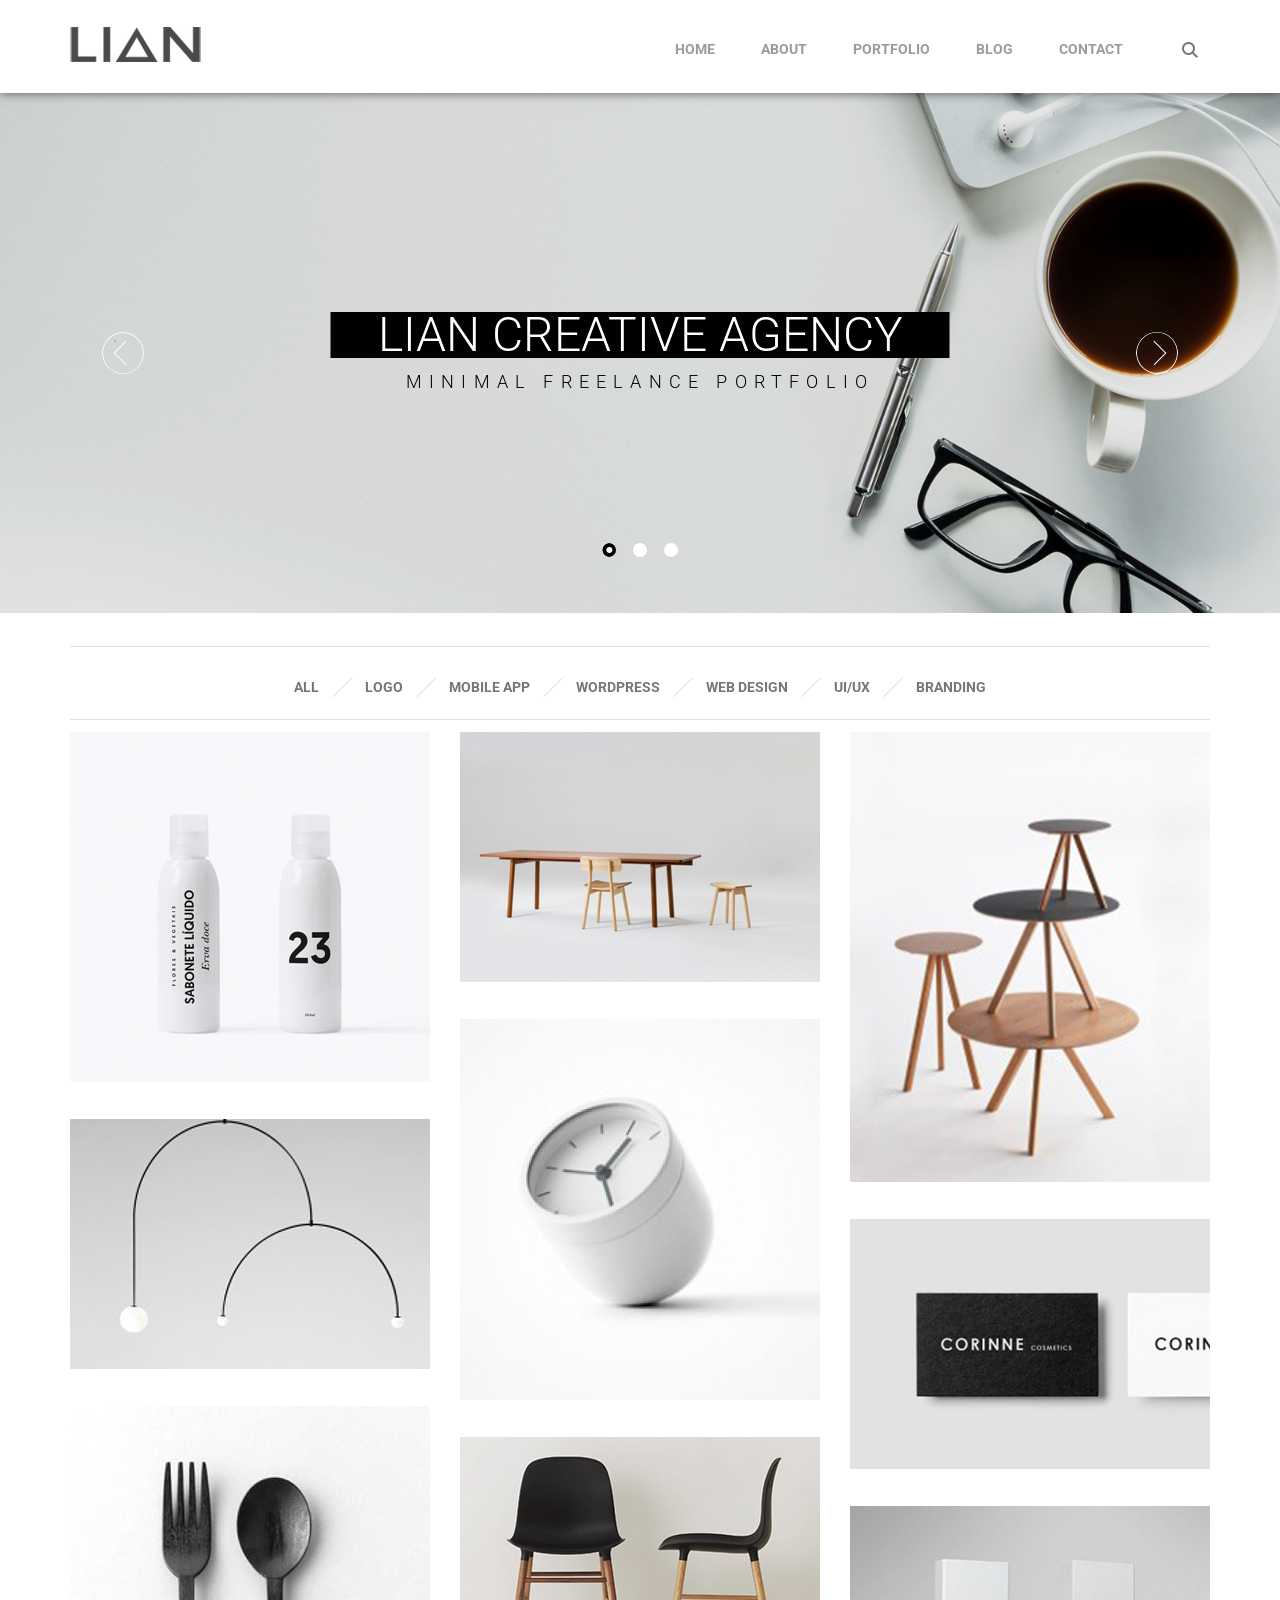
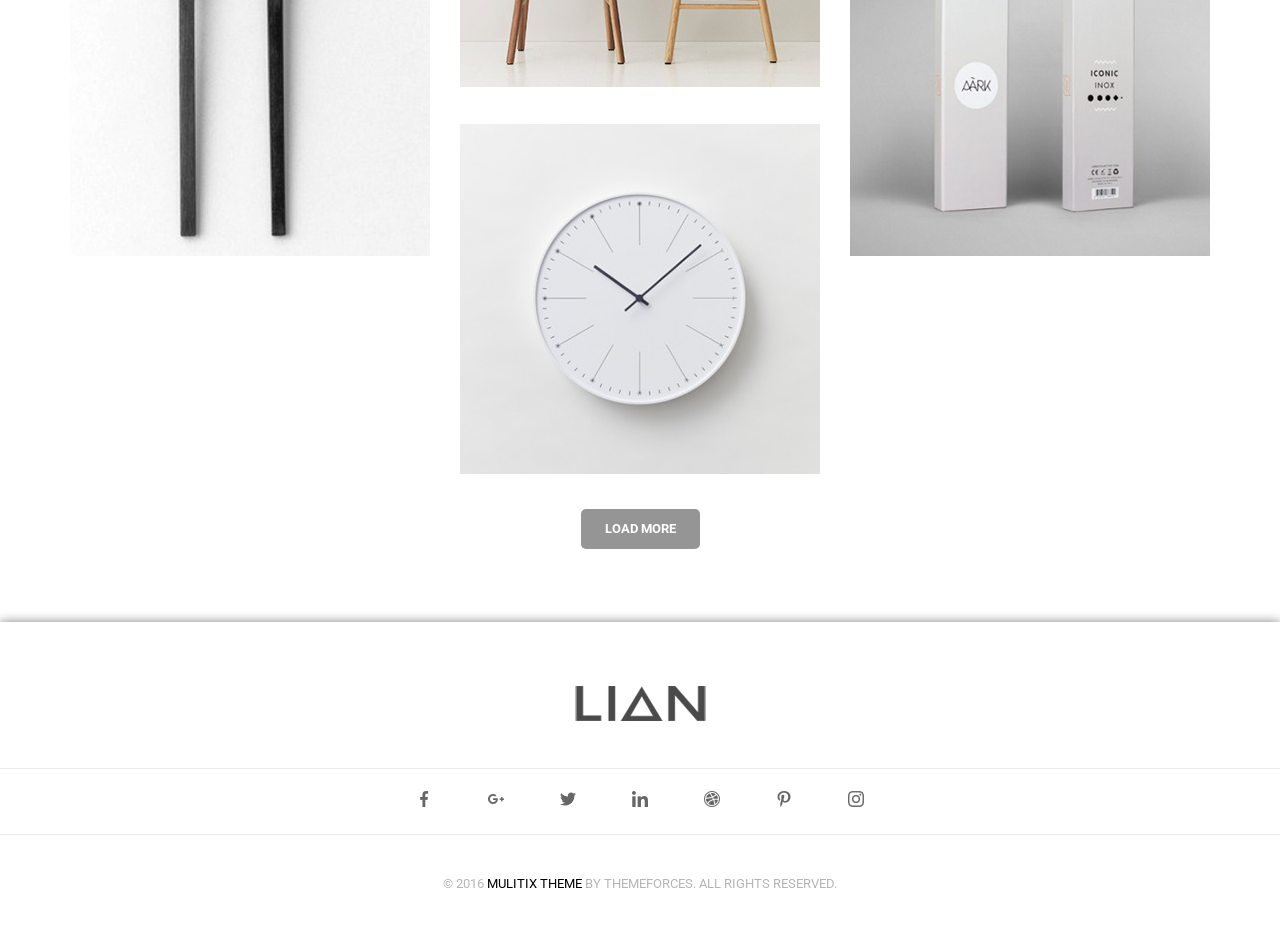
<file: LIAN/index.html>
<!DOCTYPE html>
<html lang="en">
  <head>
    <meta charset="UTF-8" />
    <meta name="viewport" content="width=device-width, initial-scale=1.0" />
    <link
      href="https://fonts.googleapis.com/css2?family=Roboto:wght@300;400;700&display=swap"
      rel="stylesheet"
    />
    <link rel="stylesheet" href="./css/reset.css" />
    <link rel="stylesheet" href="./css/slick.css" />
    <link rel="stylesheet" href="./css/grid.css" />
    <link rel="stylesheet" href="./css/style.css" />
    <title>Lian</title>
  </head>
  <body>
    <header>
      <div class="container">
        <div class="header">
          <div class="logo">
            <img src="./images/logo.jpg" alt="" />
          </div>
          <div class="menu">
            <ul class="header-menu">
              <li class="header-menu__item">
                <a class="header-menu__link" href="">HOME</a>
              </li>
              <li class="header-menu__item">
                <a class="header-menu__link" href="./pages/about/index.html"
                  >ABOUT</a
                >
              </li>
              <li class="header-menu__item">
                <a class="header-menu__link" href="./pages/portfolio/index.html"
                  >PORTFOLIO</a
                >
              </li>
              <li class="header-menu__item">
                <a class="header-menu__link" href="">BLOG</a>
              </li>
              <li class="header-menu__item">
                <a class="header-menu__link" href="">CONTACT</a>
              </li>
            </ul>
          </div>
          <div class="search"></div>
        </div>
      </div>
    </header>
    <main>
      <section class="main">
        <div class="main__slider">
          <div class="main_slider__item">
            <img class="slide" src="./images/slider2.png" alt="slide 1" />
            <div class="slide__text">
              <h3 class="slide_text__header">
                LIAN CREATIVE AGENCY
              </h3>
              <span>MINIMAL FREELANCE PORTFOLIO</span>
            </div>
          </div>
          <div class="main_slider__item">
            <img src="./images/slider1.jpg" alt="slide 2" />
            <div class="slide__text">
              <h3 class="slide_text__header">
                DESIGN & BRANDING
              </h3>
              <span>WE DELIVER QUALITY RESULTS</span>
            </div>
          </div>
          <div class="main_slider__item">
            <img class="slide" src="./images/slider2.png" alt="slide 3" />
            <div class="slide__text">
              <h3 class="slide_text__header">
                LIAN CREATIVE TEAM
              </h3>
              <span>MINIMAL FREELANCE PORTFOLIO</span>
            </div>
          </div>
        </div>
      </section>

      <section class="show_case">
        <div class="container">
          <div class="show_case__menu-burger">
            <span></span>
          </div>
          <div class="menu_wrapper">
            <ul class="show_case__menu">
              <li class="show_case__menu-item">
                <a href="" class="show_case__menu-link">ALL</a>
              </li>
              <li class="show_case__menu-item">
                <a href="" class="show_case__menu-link">LOGO</a>
              </li>
              <li class="show_case__menu-item">
                <a href="" class="show_case__menu-link">MOBILE APP</a>
              </li>
              <li class="show_case__menu-item">
                <a href="" class="show_case__menu-link">WORDPRESS</a>
              </li>
              <li class="show_case__menu-item">
                <a href="" class="show_case__menu-link">WEB DESIGN</a>
              </li>
              <li class="show_case__menu-item">
                <a href="" class="show_case__menu-link">UI/UX</a>
              </li>
              <li class="show_case__menu-item">
                <a href="" class="show_case__menu-link">BRANDING</a>
              </li>
            </ul>
          </div>
          <div class="gallery">
            <div class="gallery__column">
              <div class="gallery__item">
                <img
                  src="./images/gallery-image1.png"
                  alt=""
                  class="gallery__item-image"
                />
                <div class="gallery__item-image-overlay">
                  <div class="cross_icon"></div>
                </div>
              </div>

              <div class="gallery__item">
                <img
                  src="./images/gallery-image2.png"
                  alt=""
                  class="gallery__item-image"
                />
                <div class="gallery__item-image-overlay">
                  <div class="cross_icon"></div>
                </div>
              </div>
              <div class="gallery__item">
                <img
                  src="./images/gallery-image3.png"
                  alt=""
                  class="gallery__item-image"
                />
                <div class="gallery__item-image-overlay">
                  <div class="cross_icon"></div>
                </div>
              </div>
            </div>
            <div class="gallery__column column_center">
              <div class="gallery__item">
                <img
                  src="./images/gallery-image4.png"
                  alt=""
                  class="gallery__item-image"
                />
                <div class="gallery__item-image-overlay">
                  <div class="cross_icon"></div>
                </div>
              </div>
              <div class="gallery__item">
                <img
                  src="./images/gallery-image5.png"
                  alt=""
                  class="gallery__item-image"
                />
                <div class="gallery__item-image-overlay">
                  <div class="cross_icon"></div>
                </div>
              </div>
              <div class="gallery__item">
                <img
                  src="./images/gallery-image6.png"
                  alt=""
                  class="gallery__item-image"
                />
                <div class="gallery__item-image-overlay">
                  <div class="cross_icon"></div>
                </div>
              </div>
              <div class="gallery__item">
                <img
                  src="./images/gallery-image7.png"
                  alt=""
                  class="gallery__item-image"
                />
                <div class="gallery__item-image-overlay">
                  <div class="cross_icon"></div>
                </div>
              </div>
            </div>
            <div class="gallery__column">
              <div class="gallery__item">
                <img
                  src="./images/gallery-image8.png"
                  alt=""
                  class="gallery__item-image"
                />
                <div class="gallery__item-image-overlay">
                  <div class="cross_icon"></div>
                </div>
              </div>
              <div class="gallery__item">
                <img
                  src="./images/gallery-image9.png"
                  alt=""
                  class="gallery__item-image"
                />
                <div class="gallery__item-image-overlay">
                  <div class="cross_icon"></div>
                </div>
              </div>
              <div class="gallery__item">
                <img
                  src="./images/gallery-image10.png"
                  alt=""
                  class="gallery__item-image"
                />
                <div class="gallery__item-image-overlay">
                  <div class="cross_icon"></div>
                </div>
              </div>
            </div>
          </div>
          <button class="gallery__btn">LOAD MORE</button>
        </div>
      </section>
    </main>
    <footer>
      <div class="footer">
        <div class="container"></div>
        <div class="footer__logo">
          <img src="./images/logo.jpg" alt="" />
        </div>
        <ul class="footer__social">
          <li class="footer__social-item">
            <a href="" class="facebook footer__social-link"></a>
          </li>
          <li class="footer__social-item">
            <a href="" class="google footer__social-link"></a>
          </li>
          <li class="footer__social-item">
            <a href="" class="twitter footer__social-link"></a>
          </li>
          <li class="footer__social-item">
            <a href="" class="linkedIn footer__social-link"></a>
          </li>
          <li class="footer__social-item">
            <a href="" class="dribble footer__social-link"></a>
          </li>
          <li class="footer__social-item">
            <a href="" class="pinterest footer__social-link"></a>
          </li>
          <li class="footer__social-item">
            <a href="" class="instagram footer__social-link"></a>
          </li>
        </ul>
        <p class="footer__text">
          © 2016 <span>Mulitix Theme</span> by ThemeForces. All Rights Reserved.
        </p>
      </div>
    </footer>
    <script src="https://ajax.googleapis.com/ajax/libs/jquery/3.4.1/jquery.min.js"></script>
    <script src="./js/slick.min.js"></script>
    <script src="./js/main.js"></script>
  </body>
</html>
</file>
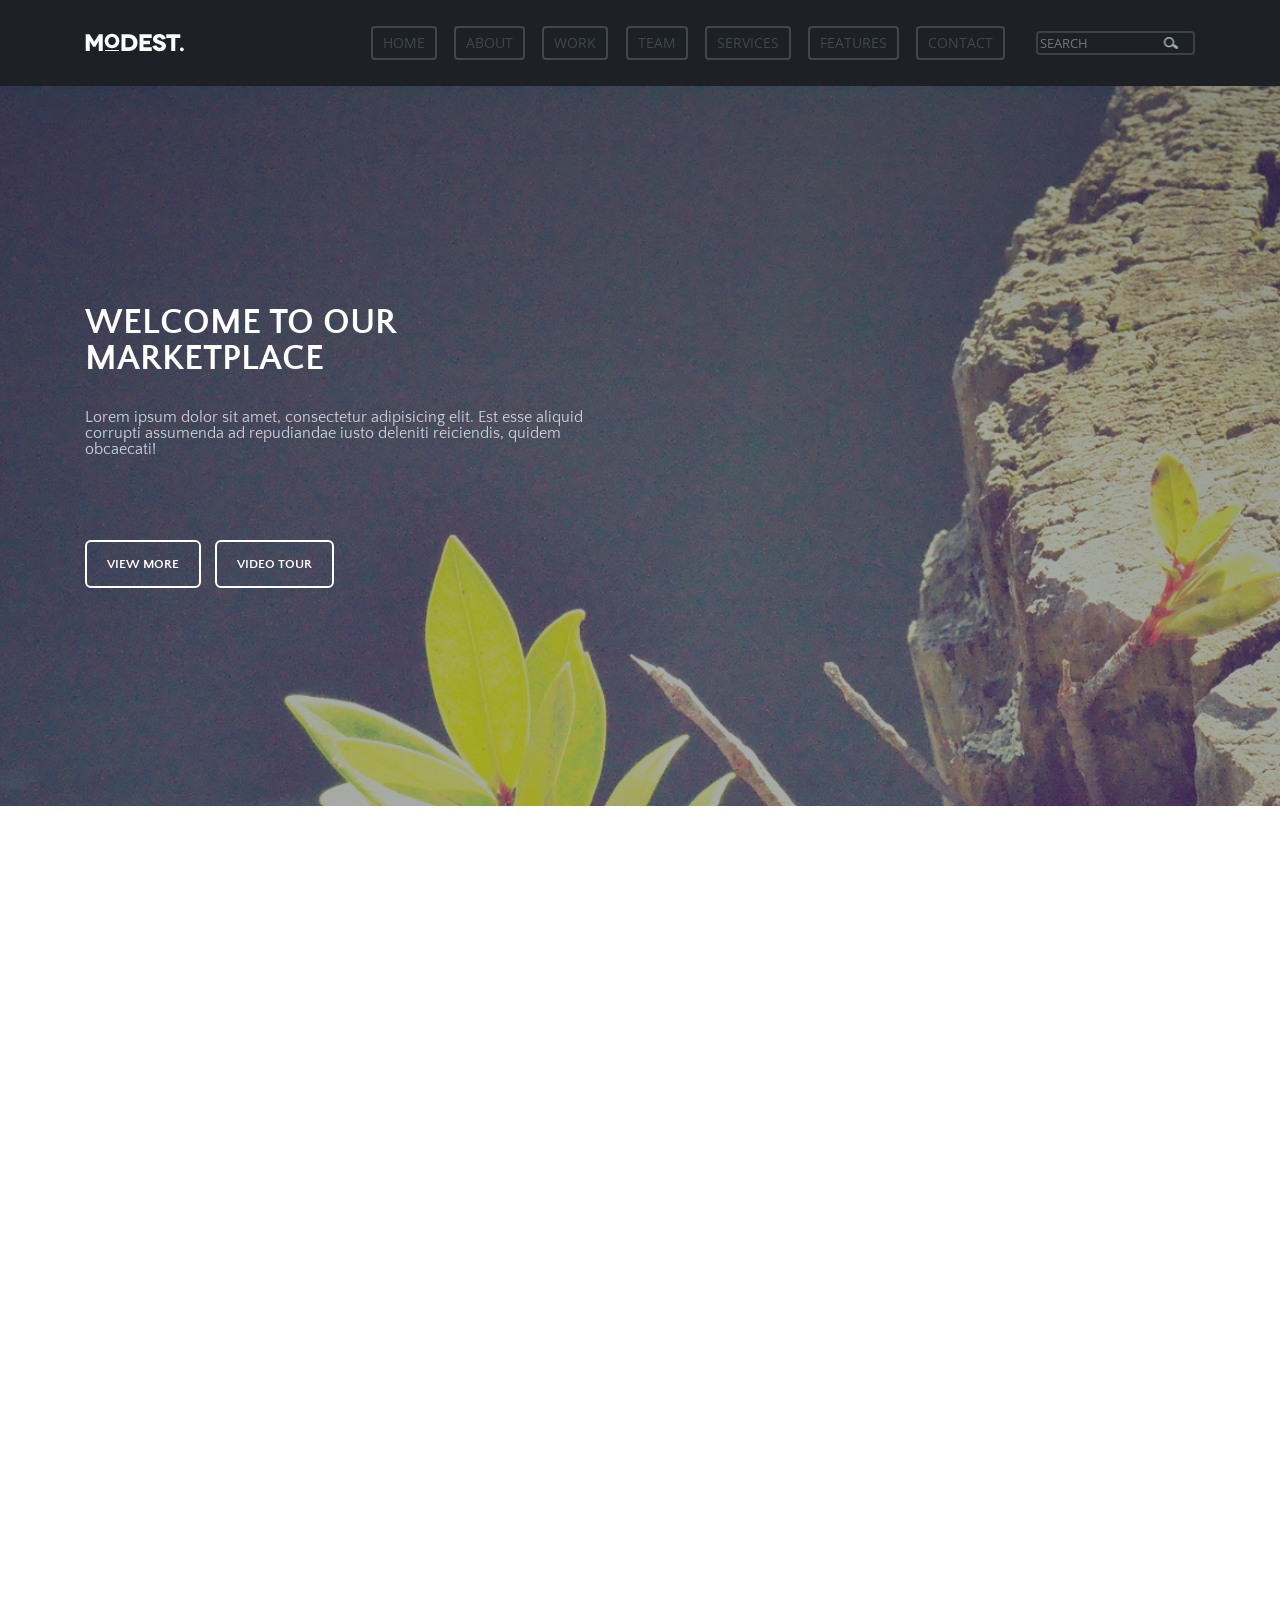
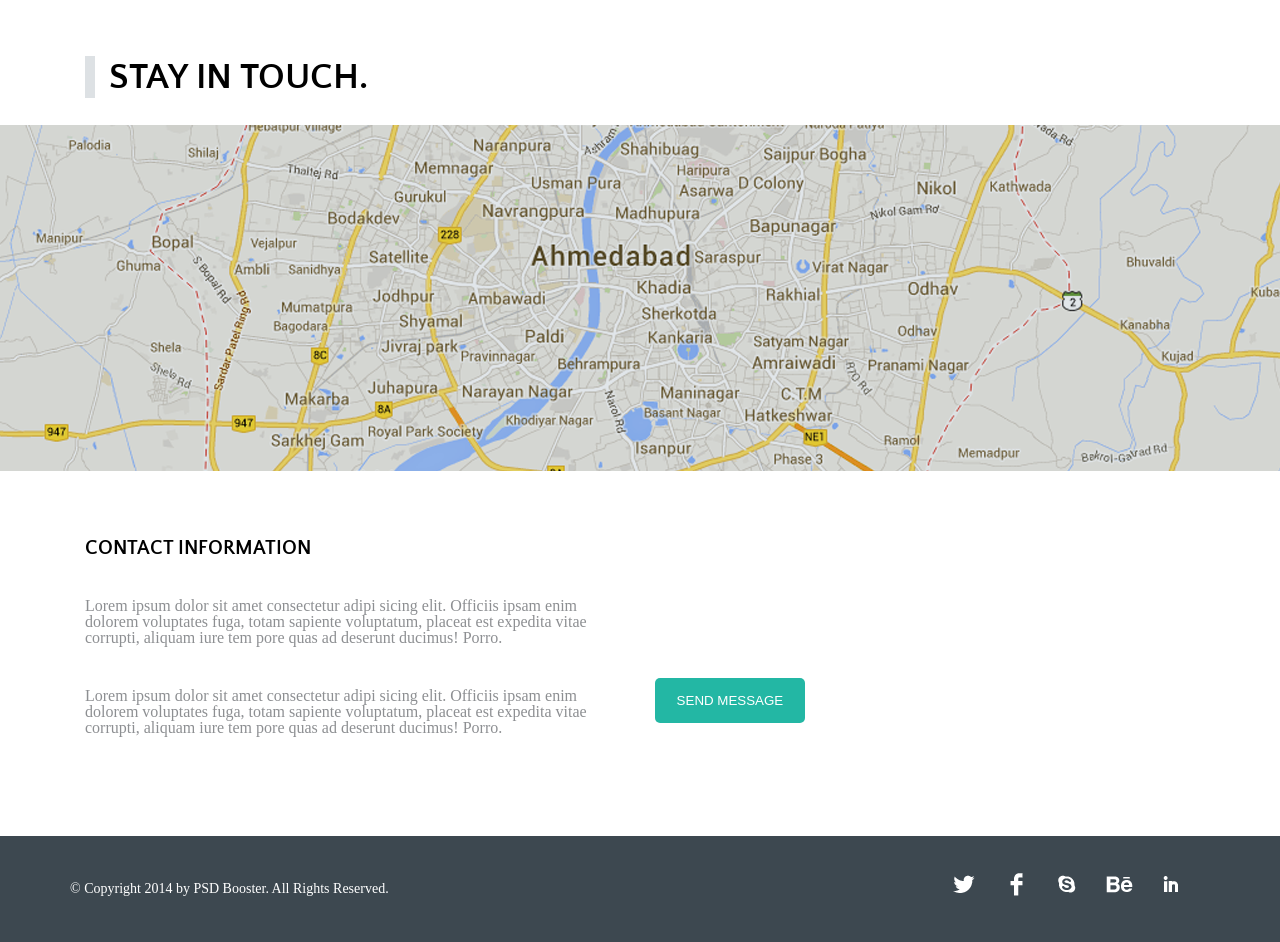
<file: product/index.html>
<!DOCTYPE html>
<html lang="en">
  <head>
    <meta charset="UTF-8" />
    <meta name="viewport" content="width=device-width, initial-scale=1.0" />
    <title>Modest</title>
    <link
      href="https://fonts.googleapis.com/css?family=Open+Sans:300,400,600&display=swap"
      rel="stylesheet"
    />
    <link
      href="https://fonts.googleapis.com/css?family=Quattrocento+Sans:400,700&display=swap"
      rel="stylesheet"
    />
    <link rel="stylesheet" href="./css/glide.core.min.css" />
    <link href="./css/aos.css" rel="stylesheet" />
    <link href="./css/reset.css" rel="stylesheet" />
    <link href="./css/grid.css" rel="stylesheet" />
    <link href="./css/style.css" rel="stylesheet" />
  </head>
  <body>
    <header class="header">
      <div class="container">
        <div class="row header-row">
          <div class="col-xs-12 col-sm-12 col-md-2 col-lg-3">
            <img class="logo" src="./images/modest.png" />
          </div>
          <div class="col-xs-12 col-sm-12 col-md-8 col-lg-7">
            <ul class="col nav_menu">
              <li><a href="#top">HOME</a></li>
              <li><a href="#about">ABOUT</a></li>
              <li><a href="">WORK</a></li>
              <li><a href="">TEAM</a></li>
              <li><a href="">SERVICES</a></li>
              <li><a href="">FEATURES</a></li>
              <li><a href="">CONTACT</a></li>
            </ul>
          </div>
          <div class="col-xs-12 col-sm-12 col-md-2 col-lg-2">
            <div class="searchpole">
              <input type="text" class="search" placeholder="SEARCH" />
              <div class="searchIcon"></div>
            </div>
          </div>
        </div>
      </div>
    </header>
    <div class="section-welcome" name="top">
      <div class="container">
        <div class="row">
          <div class="col-xs-12 col-lg-6 mainTitle">
            <h1>WELCOME TO OUR MARKETPLACE</h1>
            <p>
              Lorem ipsum dolor sit amet, consectetur adipisicing elit. Est esse
              aliquid corrupti assumenda ad repudiandae iusto deleniti
              reiciendis, quidem obcaecati!
            </p>
            <button>VIEW MORE</button> <button>VIDEO TOUR</button>
          </div>
        </div>
      </div>
    </div>
    <main>
      <div
        data-aos="fade-up"
        data-aos-anchor-placement="top-center"
        class="section-modest"
        name="about"
      >
        <div class="container">
          <h3 class="modest__title title">WE ARE MODEST</h3>
          <div class="row">
            <div class="col-xs-12 col-lg-7">
              <div class="modest__text">
                <p class="modset_p">
                  Lorem ipsum dolor sit amet, consectetur adipisicing elit.
                  Dolores deleniti enim cum illum molestiae iusto et odit
                  sapiente, assumenda minus velit, quia sed exercitationem.
                  Laudantium modi eum, ut consequatur quam! Dignissimos
                  necessitatibus magni, velit voluptatibus reprehenderit neque
                  autem!
                </p>
                <p class="modset_p">
                  Lorem ipsum dolor sit amet,
                  <span>consectetur adipisicing elit semper</span>. Libero
                  molestiae tempore resdasdsadasdcusandae inventore cum fuga
                  nihil eum obcaecati sint dignissimos nesciunt earum, non
                  corporis, beatae temporibus nobis delectus tempora doloribus
                  ipsam. Officiis, sapiente, minus.
                </p>
              </div>
            </div>
            <div class="col-xs-12 col-lg-5">
              <div class="list">
                <div class="block">1</div>
                <div class="text2">
                  <h2>DEDICATION TO THE CUSTOMERS</h2>
                  <p>
                    Lorem ipsum dolor sit amet, consectetur adip isicing elit.
                    Labore eligendi hic, reprehenderit ipsa quam.
                  </p>
                </div>
              </div>
              <div class="list">
                <div class="block">2</div>
                <div class="text2">
                  <h2>WORKING CLOSELY WITH OUR CLIENTS</h2>
                  <p>
                    Lorem ipsum dolor sit amet, consectetur adipisicing elit
                    blanditiis quo obcaecati.
                  </p>
                </div>
              </div>
              <div class="list">
                <div class="block">3</div>
                <div class="text2">
                  <h2>INCREASE HAPPINESS</h2>
                  <p>
                    Lorem ipsum dolor sit amet, consectetur adipisicing elit.
                    Magni ipsum totam ipsam.
                  </p>
                </div>
              </div>
            </div>
            <div class="col-lg-4 col-md-6 col-xs-12">
              <div class="modest__social">
                <a href="" class="facebook"></a>
                <a href="" class="twitter"></a>
                <a href="" class="google"></a>
                <a href="" class="ball"></a>
                <a href="" class="be"></a>
              </div>
            </div>
          </div>
        </div>
      </div>
      <div
        class="section-team"
        data-aos="fade-up"
        data-aos-anchor-placement="top-center"
      >
        <div class="container">
          <div class="title col-xs-12 col-lg-12">
            <h3>MEET THE TEAM</h3>
          </div>
          <div class="team_workers">
            <div class="row">
              <div class="col-lg-3 col-md-6 col-xs-12">
                <div class="worker-card">
                  <div class="worker-card__photo">
                    <img src="./images/img6.png" alt="" />
                    <div class="worker-card__photo-overlay">
                      <div class="worker-card__photo-overlay_icons">
                        <div class="twitter"></div>
                        <div class="facebook"></div>
                        <div class="linkedin"></div>
                      </div>
                    </div>
                  </div>
                  <div class="worker-card__description">
                    <div class="description__name">
                      GLORIA BROMLEY
                    </div>
                    <div class="description__post">
                      CEO and FOUNDER
                    </div>
                  </div>
                </div>
              </div>
              <div class="col-lg-3 col-md-6 col-xs-12">
                <div class="worker-card">
                  <div class="worker-card__photo">
                    <img src="./images/img5.png" alt="" />
                    <div class="worker-card__photo-overlay">
                      <div class="worker-card__photo-overlay_icons">
                        <div class="twitter"></div>
                        <div class="facebook"></div>
                        <div class="linkedin"></div>
                      </div>
                    </div>
                  </div>
                  <div class="worker-card__description">
                    <div class="description__name">
                      PAUL TORRES
                    </div>
                    <div class="description__post">
                      Head of Development
                    </div>
                  </div>
                </div>
              </div>
              <div class="col-lg-3 col-md-6 col-xs-12">
                <div class="worker-card">
                  <div class="worker-card__photo">
                    <img src="./images/img4.png" alt="" />
                    <div class="worker-card__photo-overlay">
                      <div class="worker-card__photo-overlay_icons">
                        <div class="twitter"></div>
                        <div class="facebook"></div>
                        <div class="linkedin"></div>
                      </div>
                    </div>
                  </div>
                  <div class="worker-card__description">
                    <div class="description__name">
                      JUDITH GILLETTE
                    </div>
                    <div class="description__post">
                      Graphic Designer
                    </div>
                  </div>
                </div>
              </div>
              <div class="col-lg-3 col-md-6 col-xs-12">
                <div class="worker-card">
                  <div class="worker-card__photo">
                    <img src="./images/img3.png" alt="" />
                    <div class="worker-card__photo-overlay">
                      <div class="worker-card__photo-overlay_icons">
                        <div class="twitter"></div>
                        <div class="facebook"></div>
                        <div class="linkedin"></div>
                      </div>
                    </div>
                  </div>
                  <div class="worker-card__description">
                    <div class="description__name">
                      DELORES REED
                    </div>
                    <div class="description__post">
                      Client Service Director
                    </div>
                  </div>
                </div>
              </div>
            </div>
          </div>
        </div>
      </div>
      <div
        class="section-lovely-work"
        data-aos="fade-up"
        data-aos-anchor-placement="top-center"
      >
        <div class="container">
          <div class="row">
            <div class="col-xs-12 col-lg-12">
              <h3 class="title dark">LOWELY WORK.</h3>
            </div>
          </div>
          <div class="lovely__gallery">
            <div class="row">
              <div class="col-lg-4 col-md-6 col-xs-12">
                <img
                  src="./images/image9.png"
                  alt="123"
                  class="lovely__gallery--img"
                />
              </div>
              <div class="col-lg-4 col-md-6 col-xs-12">
                <img
                  src="./images/image10.png"
                  alt=""
                  class="lovely__gallery--img"
                />
              </div>
              <div class="col-lg-4 col-md-6 col-xs-12">
                <img
                  src="./images/image11.png"
                  alt=""
                  class="lovely__gallery--img"
                />
              </div>
              <div class="col-lg-4 col-md-6 col-xs-12">
                <img
                  src="./images/image12.png"
                  alt=""
                  class="lovely__gallery--img"
                />
              </div>
              <div class="col-lg-4 col-md-6 col-xs-12">
                <img
                  src="./images/image13.png"
                  alt=""
                  class="lovely__gallery--img"
                />
              </div>
              <div class="col-lg-4 col-md-6 col-xs-12">
                <img
                  src="./images/image14.png"
                  alt=""
                  class="lovely__gallery--img"
                />
              </div>
              <div class="col-lg-4 col-md-6 col-xs-12 aditional showContent">
                <img
                  src="./images/888-360x265.jpg"
                  alt=""
                  class="lovely__gallery--img"
                />
              </div>
              <div class="col-lg-4 col-md-6 col-xs-12 aditional showContent">
                <img
                  src="./images/gallery2.jpg"
                  alt=""
                  class="lovely__gallery--img"
                />
              </div>
              <div class="col-lg-4 col-md-6 col-xs-12 aditional showContent">
                <img
                  src="./images/gallery3.jpg"
                  alt=""
                  class="lovely__gallery--img"
                />
              </div>
            </div>
          </div>
          <div class="row">
            <div class="col-lg-12">
              <div class="lovely-gallery__place-for-button">
                <button class="lovely-gallery__button">SHOW ME MORE</button>
              </div>
            </div>
          </div>
        </div>
      </div>
      <div
        class="section-what-we-do"
        data-aos="fade-up"
        data-aos-anchor-placement="top-center"
      >
        <div class="container">
          <div class="row">
            <div class="col-xs-12 col-lg-12">
              <h3 class="title">WHAT WE DO.</h3>
            </div>
            <div class="col-lg-3">
              <div class="card">
                <div class="card__icon">
                  <img src="./images/icon12.png" alt="" />
                </div>
                <div class="card__header"><h4>EASY THEME SETUP</h4></div>
                <div class="card__text">
                  Lorem ipsum dolor sit amet consectetur adipisicing elit. Sequi
                  ipsa laborum magnam qui modi unde ea quas.
                </div>
              </div>
            </div>
            <div class="col-lg-3">
              <div class="card">
                <div class="card__icon">
                  <img src="./images/icon14.png" alt="" />
                </div>
                <div class="card__header"><h4>PIXEL PERFECT DESIGN</h4></div>
                <div class="card__text">
                  Lorem ipsum dolor sit amet consectetur adipisicing elit. Sequi
                  ipsa laborum magnam qui modi unde ea quas.
                </div>
              </div>
            </div>
            <div class="col-lg-3">
              <div class="card">
                <div class="card__icon">
                  <img src="./images/icon11.png" alt="" />
                </div>
                <div class="card__header"><h4>RESPONSIVE DISPLAY</h4></div>
                <div class="card__text">
                  Lorem ipsum dolor sit amet consectetur adipisicing elit. Sequi
                  ipsa laborum magnam qui modi unde ea quas.
                </div>
              </div>
            </div>
            <div class="col-lg-3">
              <div class="card">
                <div class="card__icon">
                  <img src="./images/icon13.png" alt="" />
                </div>
                <div class="card__header"><h4>24/7 SUPPORT</h4></div>
                <div class="card__text">
                  Lorem ipsum dolor sit amet consectetur adipisicing elit. Sequi
                  ipsa laborum magnam qui modi unde ea quas.
                </div>
              </div>
            </div>
            <div class="col-lg-3">
              <div class="card">
                <div class="card__icon">
                  <img src="./images/icon12.png" alt="" />
                </div>
                <div class="card__header"><h4>EASY THEME SETUP</h4></div>
                <div class="card__text">
                  Lorem ipsum dolor sit amet consectetur adipisicing elit. Sequi
                  ipsa laborum magnam qui modi unde ea quas.
                </div>
              </div>
            </div>
            <div class="col-lg-3">
              <div class="card">
                <div class="card__icon">
                  <img src="./images/icon14.png" alt="" />
                </div>
                <div class="card__header"><h4>PIXEL PERFECT DESIGN</h4></div>
                <div class="card__text">
                  Lorem ipsum dolor sit amet consectetur adipisicing elit. Sequi
                  ipsa laborum magnam qui modi unde ea quas.
                </div>
              </div>
            </div>
            <div class="col-lg-3">
              <div class="card">
                <div class="card__icon">
                  <img src="./images/icon11.png" alt="" />
                </div>
                <div class="card__header"><h4>RESPONSIVE DISPLAY</h4></div>
                <div class="card__text">
                  Lorem ipsum dolor sit amet consectetur adipisicing elit. Sequi
                  ipsa laborum magnam qui modi unde ea quas.
                </div>
              </div>
            </div>
            <div class="col-lg-3">
              <div class="card last">
                <div class="card__icon">
                  <img src="./images/icon13.png" alt="" />
                </div>
                <div class="card__header"><h4>24/7 SUPPORT</h4></div>
                <div class="card__text">
                  Lorem ipsum dolor sit amet consectetur adipisicing elit. Sequi
                  ipsa laborum magnam qui modi unde ea quas.
                </div>
              </div>
            </div>
          </div>
        </div>
      </div>
      <div
        data-aos="fade-up"
        data-aos-anchor-placement="top-center"
        class="section-features"
      >
        <div class="container">
          <div class="row">
            <div class="col-xs-12 col-lg-12">
              <h3 class="title dark">FEATURES.</h3>
            </div>
            <div class="glide">
              <div class="glide__track" data-glide-el="track">
                <ul class="glide__slides">
                  <li class="glide__slide">
                    <div class="col-lg-12">
                      <div class="features-card">
                        <div class="features-card__img">
                          <img src="./images/img15.png" alt="" />
                        </div>
                        <div class="features-card__header">
                          <h4>Product Design: Eames Chairs</h4>
                        </div>
                        <div class="features-card__text">
                          <p>
                            I’ve always found logo design to be one of the most
                            challengimost challenging thiost challenging things
                            to get ngs to get righ t. There’s so muchost
                            challenging things to get that w ithout actually
                            saying it.
                          </p>
                        </div>
                      </div>
                    </div>
                  </li>
                  <li class="glide__slide">
                    <div class="col-lg-12">
                      <div class="features-card">
                        <div class="features-card__img">
                          <img src="./images/img14.png" alt="" />
                        </div>
                        <div class="features-card__header">
                          <h4>Elegant and Colorful Logos</h4>
                        </div>
                        <div class="features-card__text">
                          <p>
                            I’ve always found logo design to be one of the most
                            challengimost challenging thiost challenging things
                            to get ngs to get righ t. There’s so muchost
                            challenging things to get that w ithout actually
                            saying it.
                          </p>
                        </div>
                      </div>
                    </div>
                  </li>
                  <li class="glide__slide">
                    <div class="col-lg-12 last2">
                      <div class="features-card">
                        <div class="features-card__img">
                          <img src="./images/img13.png" alt="" />
                        </div>
                        <div class="features-card__header">
                          <h4>A Showcase of Creative</h4>
                        </div>
                        <div class="features-card__text">
                          <p>
                            I’ve always found logo design to be one of the most
                            challengimost challenging thiost challenging things
                            to get ngs to get righ t. There’s so muchost
                            challenging things to get that w ithout actually
                            saying it.
                          </p>
                        </div>
                      </div>
                    </div>
                  </li>
                  <li class="glide__slide">
                    <div class="col-lg-12 last2">
                      <div class="features-card">
                        <div class="features-card__img">
                          <img src="./images/slider-img-4.jpg" alt="" />
                        </div>
                        <div class="features-card__header">
                          <h4>Lorem, ipsum dolor.</h4>
                        </div>
                        <div class="features-card__text">
                          <p>
                            I’ve always found logo design to be one of the most
                            challengimost challenging thiost challenging things
                            to get ngs to get righ t. There’s so muchost
                            challenging things to get that w ithout actually
                            saying it.
                          </p>
                        </div>
                      </div>
                    </div>
                  </li>
                  <li class="glide__slide">
                    <div class="col-lg-12 last2">
                      <div class="features-card">
                        <div class="features-card__img">
                          <img src="./images/slider-img-5.jpg" alt="" />
                        </div>
                        <div class="features-card__header">
                          <h4>Lorem, ipsum dolor.</h4>
                        </div>
                        <div class="features-card__text">
                          <p>
                            Lorem ipsum dolor sit, amet consectetur adipisicing
                            elit. Impedit voluptatibus quas iure expedita, odio
                            at corrupti ea modi ratione animi, sapiente
                            accusamus vel obcaecati aliquam numquam aliquid
                            commodi, sunt excepturi.
                          </p>
                        </div>
                      </div>
                    </div>
                  </li>
                  <li class="glide__slide">
                    <div class="col-lg-12 last2">
                      <div class="features-card">
                        <div class="features-card__img">
                          <img src="./images/slider-img-6.jpg" alt="" />
                        </div>
                        <div class="features-card__header">
                          <h4>Lorem, ipsum dolor.</h4>
                        </div>
                        <div class="features-card__text">
                          <p>
                            Lorem ipsum dolor sit amet consectetur adipisicing
                            elit. Perferendis tempora cupiditate magnam esse
                            aspernatur repellat et porro voluptatibus.
                            Repellendus odio voluptatibus quae sit perspiciatis
                            itaque minus asperiores esse.
                          </p>
                        </div>
                      </div>
                    </div>
                  </li>
                </ul>
              </div>
              <div class="glide__arrows" data-glide-el="controls">
                <button
                  class="glide__arrow glide__arrow--left"
                  data-glide-dir="<"
                ></button>
                <button
                  class="glide__arrow glide__arrow--right"
                  data-glide-dir=">"
                ></button>
              </div>
              <div class="glide__bullets" data-glide-el="controls[nav]">
                <button class="glide__bullet" data-glide-dir="=0"></button>
                <button class="glide__bullet" data-glide-dir="=1"></button>
                <button class="glide__bullet" data-glide-dir="=2"></button>
                <button class="glide__bullet" data-glide-dir="=3"></button>
                <button class="glide__bullet" data-glide-dir="=4"></button>
                <button class="glide__bullet" data-glide-dir="=5"></button>
              </div>
            </div>
          </div>
        </div>
      </div>
    </main>
    <footer>
      <div class="section-touch">
        <div class="touch__inner">
          <div class="container">
            <div class="row">
              <div class="col-xs-12 col-lg-12">
                <h3 class="title">STAY IN TOUCH.</h3>
              </div>
              <div class="col-lg-8">
                <div class="contact-information">
                  <div class="row">
                    <div class="col-lg-9">
                      <h4>contact information</h4>
                      <p>
                        Lorem ipsum dolor sit amet consectetur adipi sicing
                        elit. Officiis ipsam enim dolorem voluptates fuga, totam
                        sapiente voluptatum, placeat est expedita vitae
                        corrupti, aliquam iure tem pore quas ad deserunt
                        ducimus! Porro.
                      </p>
                      <p>
                        Lorem ipsum dolor sit amet consectetur adipi sicing
                        elit. Officiis ipsam enim dolorem voluptates fuga, totam
                        sapiente voluptatum, placeat est expedita vitae
                        corrupti, aliquam iure tem pore quas ad deserunt
                        ducimus! Porro.
                      </p>
                    </div>
                    <div class="col-lg-3">
                      <button class="contact-information__btn">
                        SEND MESSAGE
                      </button>
                    </div>
                  </div>
                </div>
              </div>
            </div>
          </div>
        </div>
      </div>
      <div class="footer">
        <div class="container">
          <div class="row">
            <div class="copyright col-lg-4">
              <p>© Copyright 2014 by PSD Booster. All Rights Reserved.</p>
            </div>
            <div class="footer-links col-lg-3">
              <img src="images/icon5.png" alt="5" />
              <img src="images/icon6.png" alt="6" />
              <img src="images/icon17.png" alt="7" />
              <img src="images/icon2.png" alt="8" />
              <img src="images/icon15.png" alt="9" />
            </div>
          </div>
        </div>
      </div>
    </footer>
    <div class="modal">
      <div class="modal_block">
        <div class="form__name">
          <span>Your name</span>
          <input type="text" name="" id="" />
        </div>
        <div class="form__phone">
          <span>Your phone</span>
          <input type="text" name="" id="" />
        </div>
        <div class="form__message">
          <span>Your message</span>
          <input type="text" name="" id="" />
        </div>
        <button>SEND</button>
      </div>
    </div>
    <div class="">
      <a class="arrow_up" href="#top"></a>
    </div>
    <script src="./js/aos.js"></script>
    <script src="./js/glide.min.js"></script>
    <script src="./js/app.js"></script>
  </body>
</html>
</file>
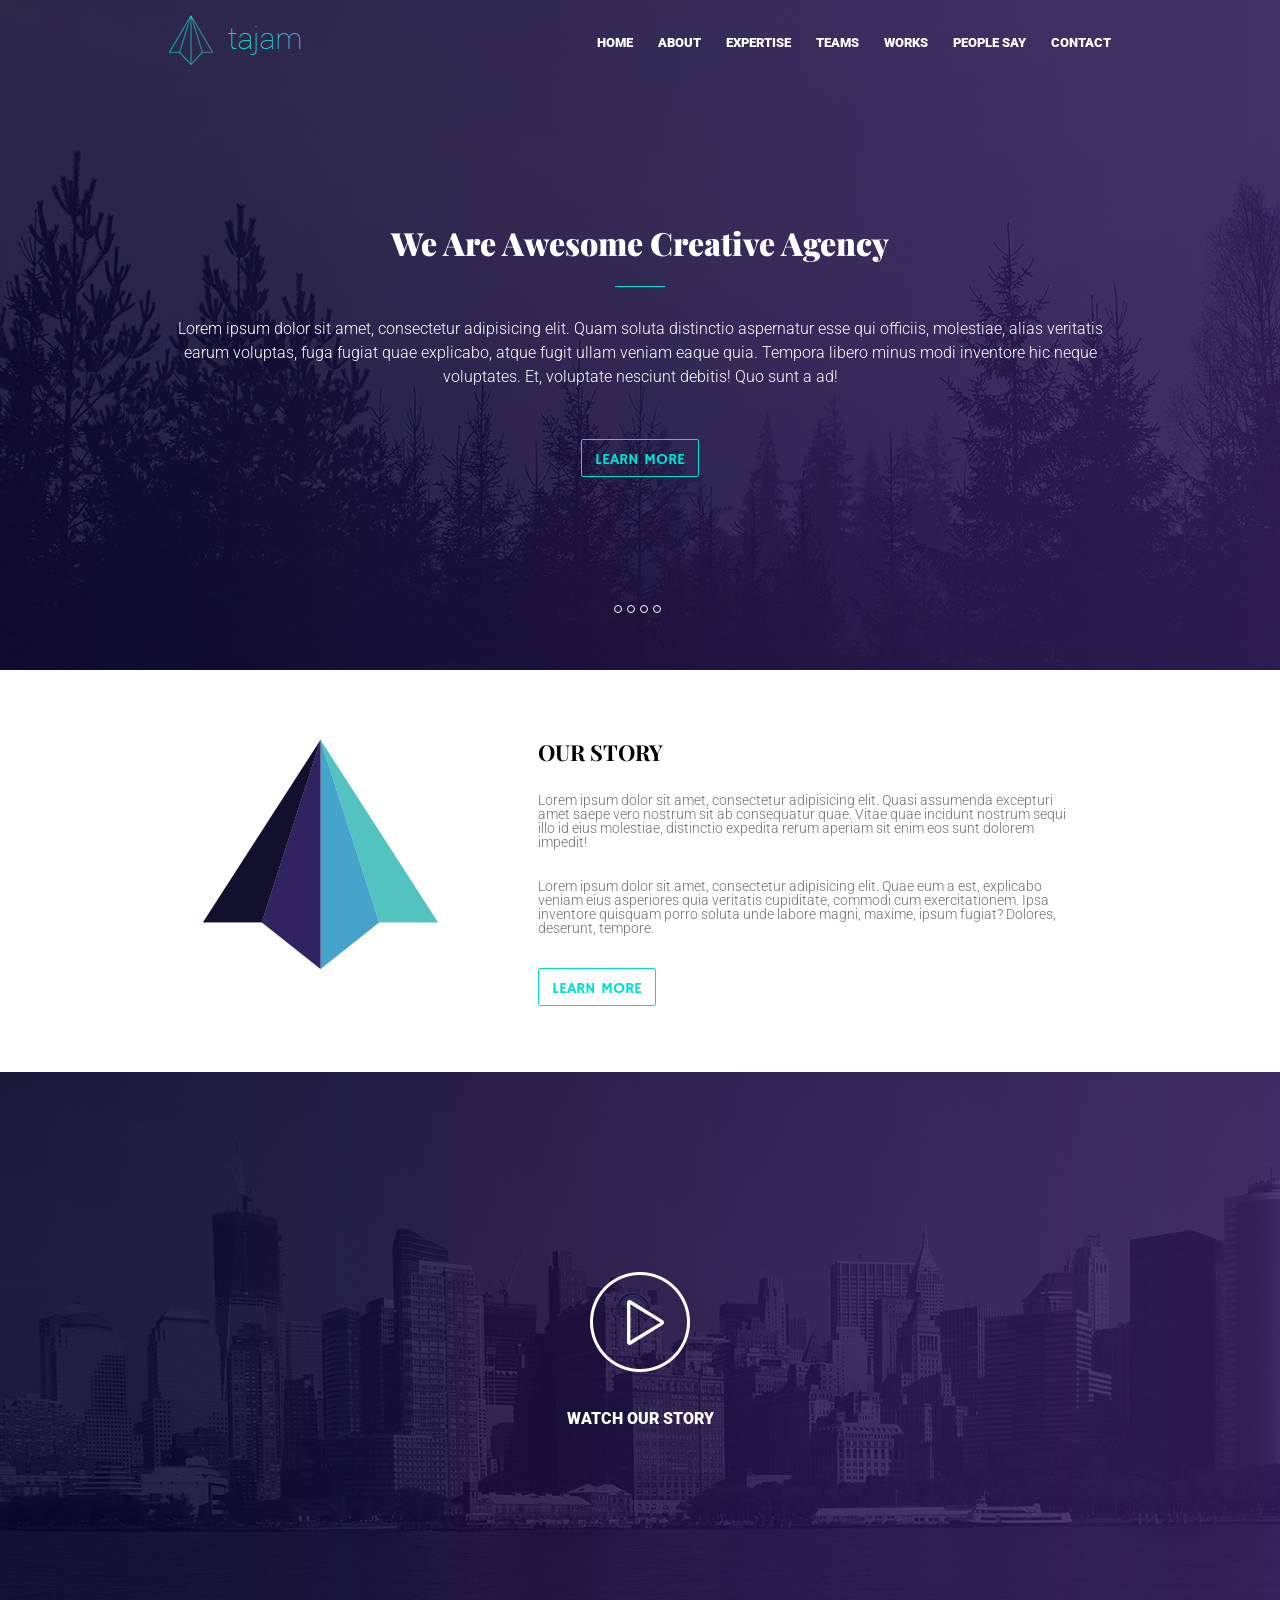
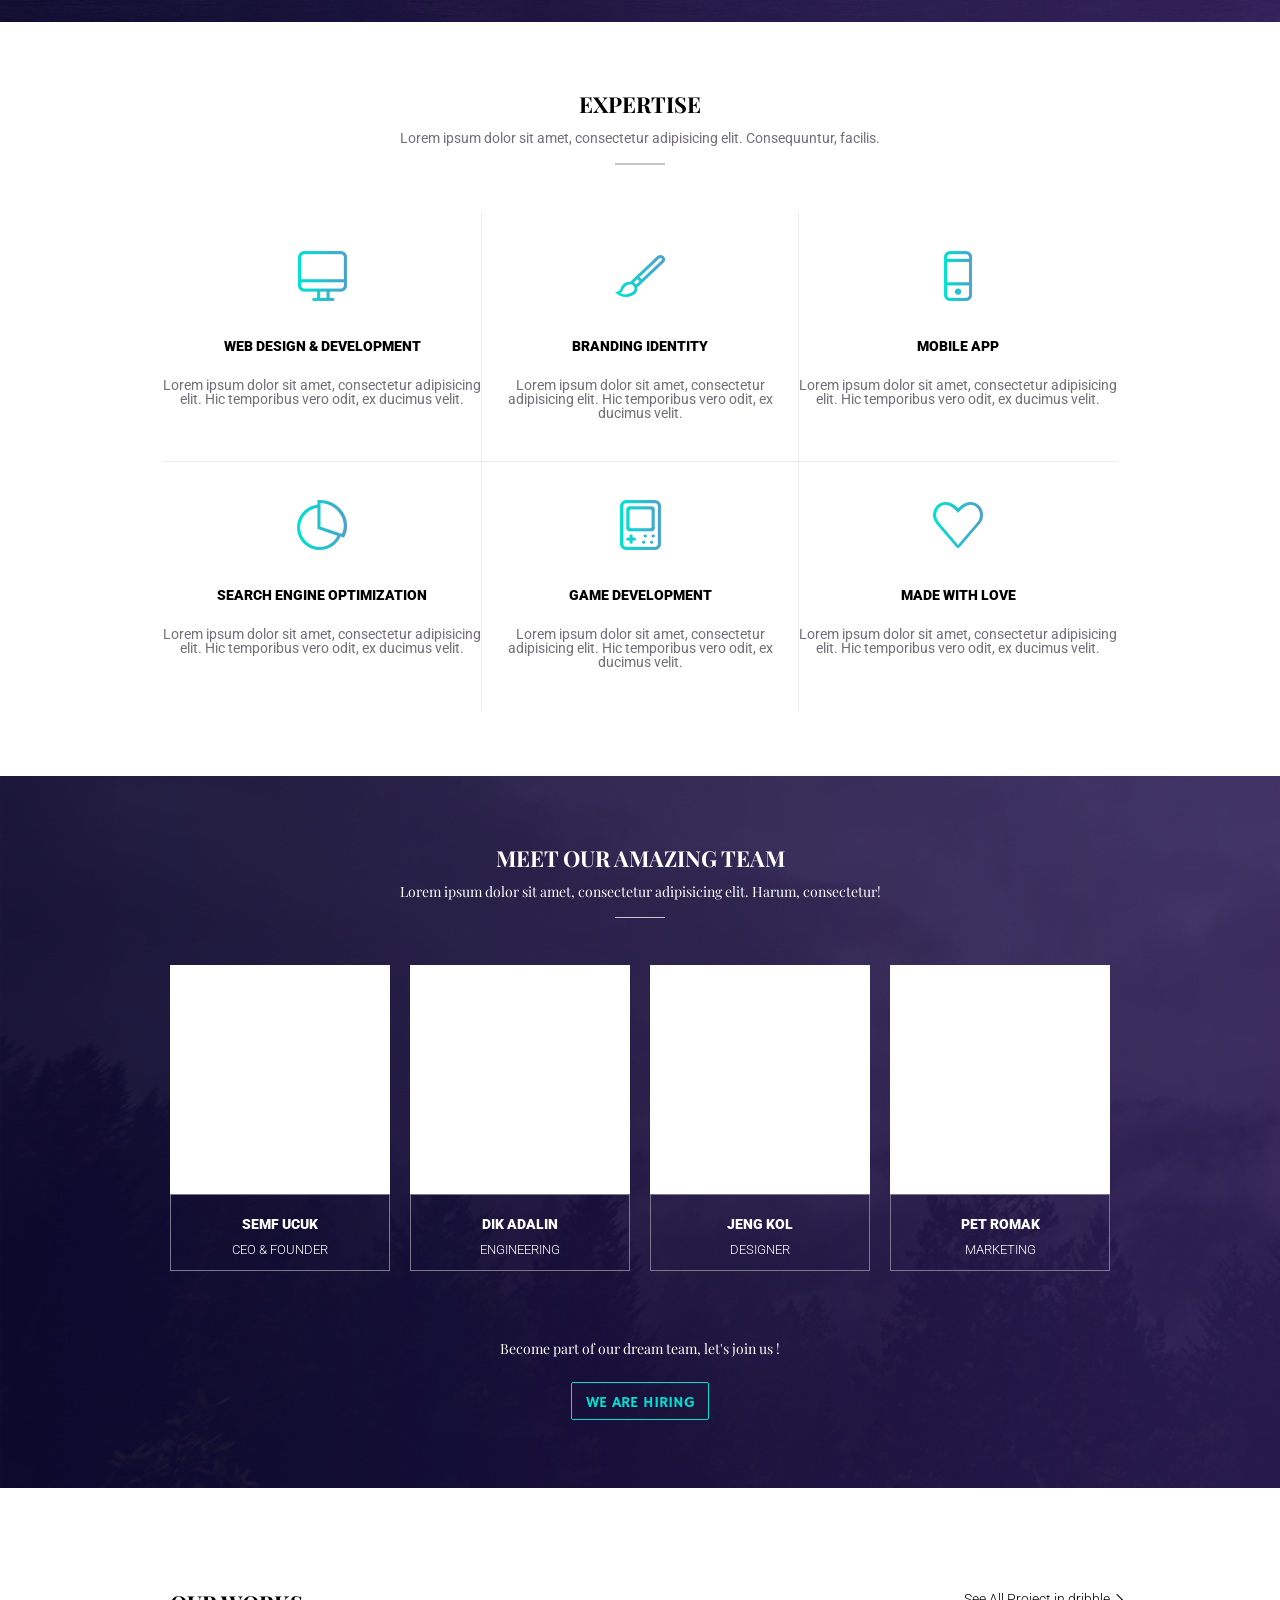
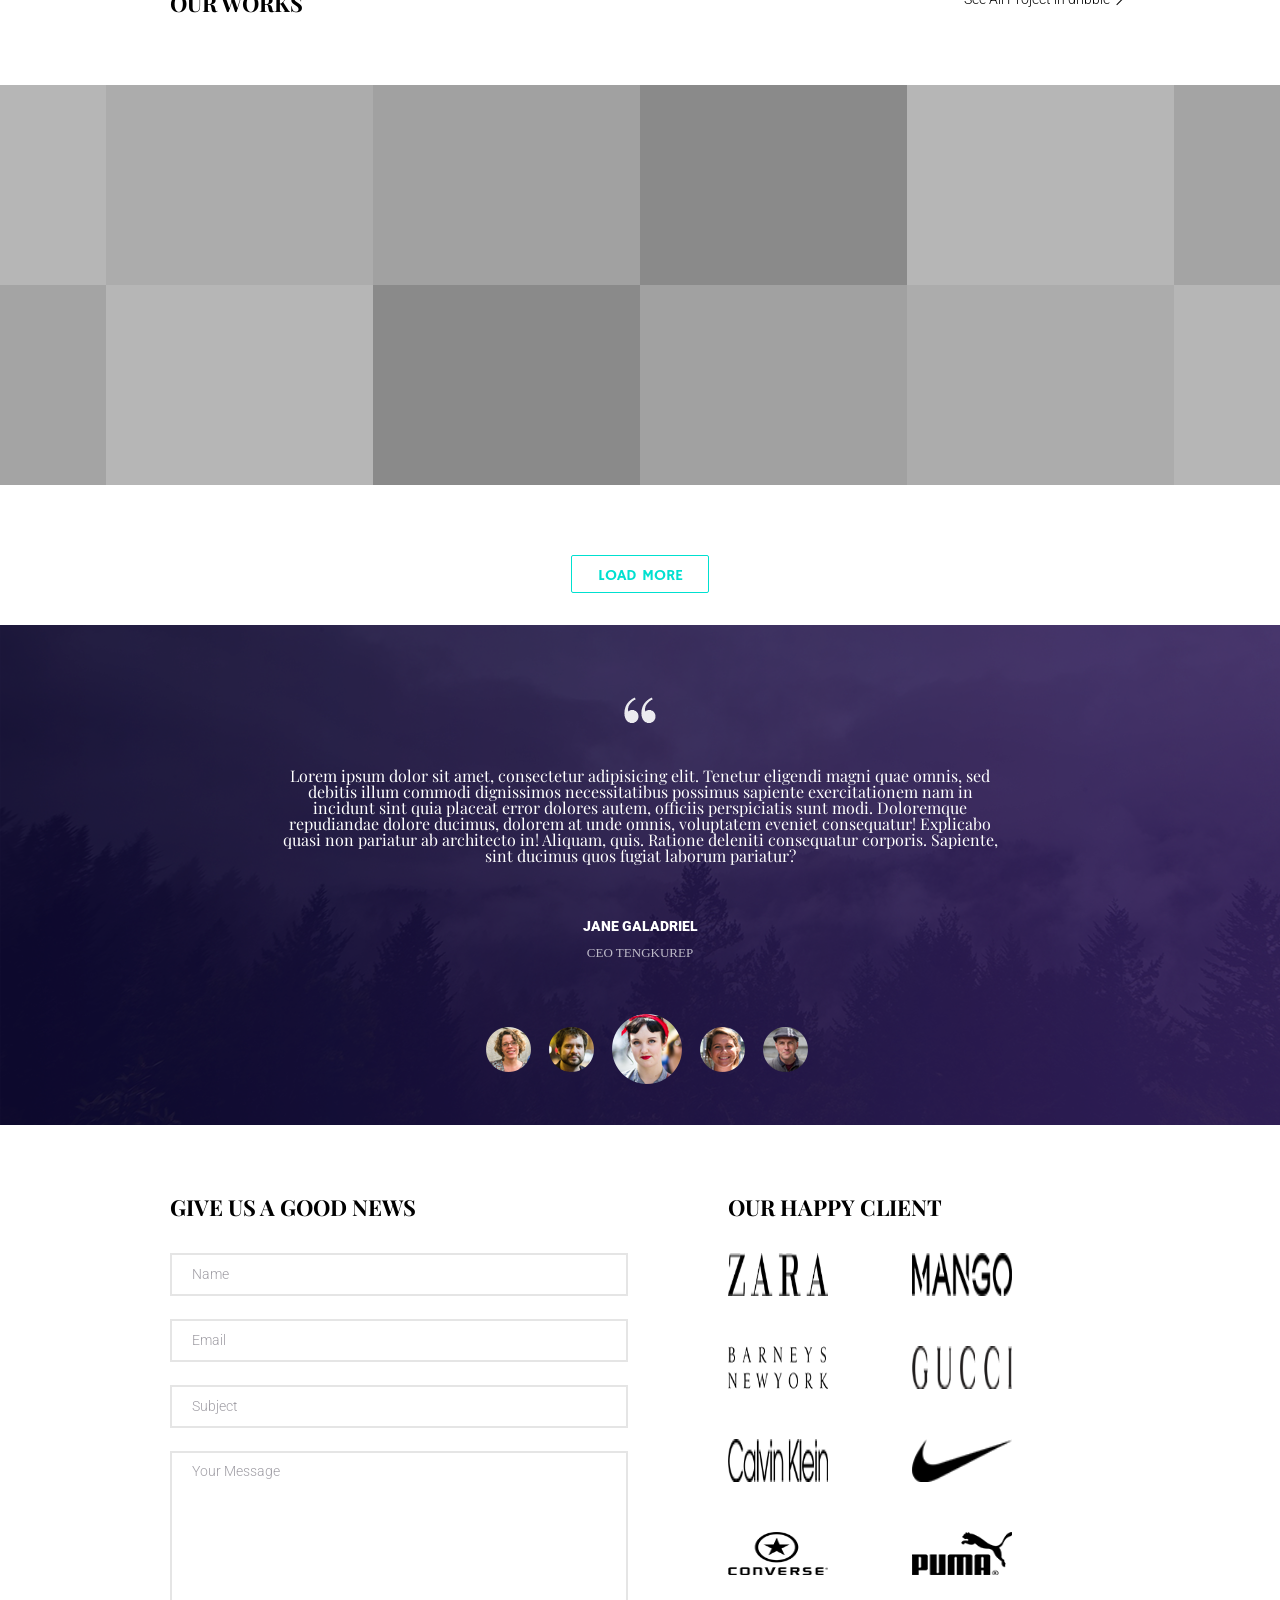
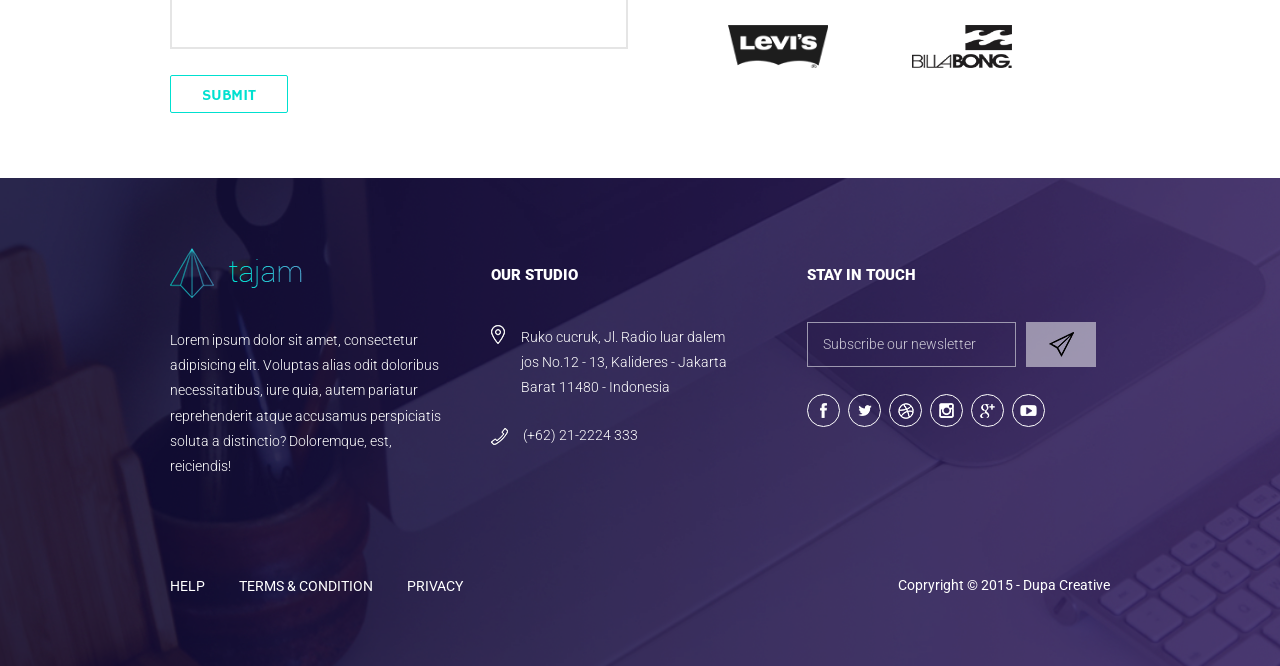
<file: tajam/index.html>
<!DOCTYPE html>
<html lang="en">
<head>
	<meta charset="UTF-8">
	<title>Tajam</title>
	<link rel="stylesheet" href="reset.css">
	<link rel="stylesheet" href="styles.css">
	<link href="https://fonts.googleapis.com/css?family=Roboto:100,300,400,900&display=swap" rel="stylesheet">
	<link href="https://fonts.googleapis.com/css?family=Playfair+Display:400,500,600,700,900&display=swap" rel="stylesheet">
	<link href="https://fonts.googleapis.com/css?family=Hammersmith+One&display=swap" rel="stylesheet">
</head>
<body>
	<main>
		<div class="background1">
				<div class="over">
					<div class="container">
						<div class="header">
						<div class="logo">
							<img class="tajamLogo" src="images/img3.png" alt="">
							<img class="tajam" src="images/tajam.png" alt="">
						</div>
						<div class="menu">
							<ul>
								<li><a href="">HOME</a></li>
								<li><a href="">ABOUT</a></li>
								<li><a href="">EXPERTISE</a></li>
								<li><a href="">TEAMS</a></li>
								<li><a href="">WORKS</a></li>
								<li><a href="">PEOPLE SAY</a></li>
								<li><a href="">CONTACT</a></li>
							</ul>
						</div>
						</div>
						<div class="title">
							<h2>We Are Awesome Creative Agency</h2>
							<div class="line"></div>
							<p>Lorem ipsum dolor sit amet, consectetur adipisicing elit. Quam soluta distinctio aspernatur esse qui officiis, molestiae, alias veritatis earum voluptas, fuga fugiat quae explicabo, atque fugit ullam veniam eaque quia. Tempora libero minus modi inventore hic neque voluptates. Et, voluptate nesciunt debitis! Quo sunt a ad!</p>
							<button>LEARN MORE</button>
					</div>
					<div class="sliderButtons">
						<button></button>
						<button></button>
						<button></button>
						<button></button>
					</div>
				</div>
			</div>
		</div>
		<div class="storytale">
			<div class="biglogo">
				<img src="images/img4.png" alt="">
			</div>
			<div class="story">
				<h2>OUR STORY</h2>
				<p>Lorem ipsum dolor sit amet, consectetur adipisicing elit. Quasi assumenda excepturi amet saepe vero nostrum sit ab consequatur quae. Vitae quae incidunt nostrum sequi illo id eius molestiae, distinctio expedita rerum aperiam sit enim eos sunt dolorem impedit!</p>
				<p>Lorem ipsum dolor sit amet, consectetur adipisicing elit. Quae eum a est, explicabo veniam eius asperiores quia veritatis cupiditate, commodi cum exercitationem. Ipsa inventore quisquam porro soluta unde labore magni, maxime, ipsum fugiat? Dolores, deserunt, tempore.</p>
				<button>LEARN MORE</button>
			</div>
		</div>
		<div class="background2">
			<div class="over">
				<div class="container2">
					<div class="play">
						<div class="playbutton">
							<div class="traingle">
							</div>
						</div>
						<p>WATCH OUR STORY</p>
					</div>
				</div>
			</div>
		</div>
		<div class="container3">
			<h2>EXPERTISE</h2>
			<p>Lorem ipsum dolor sit amet, consectetur adipisicing elit. Consequuntur, facilis.</p>
			<div class="line2"></div>
			<div class="preference">
				<div class="design">
						<div class="pictureplace">
							<div class="img9"></div>
						</div>	
					<h3>WEB DESIGN & DEVELOPMENT</h3>
					<p>Lorem ipsum dolor sit amet, consectetur adipisicing elit. Hic temporibus vero odit, ex ducimus velit.</p>
				</div>
				<div class="branding">
					<div class="pictureplace">
						<div class="imgimg">
						</div>
					</div>
					<h3>BRANDING IDENTITY</h3>
					<p>Lorem ipsum dolor sit amet, consectetur adipisicing elit. Hic temporibus vero odit, ex ducimus velit.</p>
				</div>
				<div class="mobileApp">
					<div class="pictureplace">	
						<div class="img11">
						</div>
					</div>
					<h3>MOBILE APP</h3>
					<p>Lorem ipsum dolor sit amet, consectetur adipisicing elit. Hic temporibus vero odit, ex ducimus velit.</p>
				</div>

				<div class="engine">
					<div class="pictureplace">	
						<div class="img12">
						</div>
					</div>
					<h3>SEARCH ENGINE OPTIMIZATION</h3>
					<p>Lorem ipsum dolor sit amet, consectetur adipisicing elit. Hic temporibus vero odit, ex ducimus velit.</p>
				</div>
				<div class="game">
					<div class="pictureplace">
						<div class="img10">
						</div>	
					</div>
					<h3>GAME DEVELOPMENT</h3>
					<p>Lorem ipsum dolor sit amet, consectetur adipisicing elit. Hic temporibus vero odit, ex ducimus velit.</p>
				</div>
				<div class="love">
					<div class="pictureplace">
						<div class="img13">
						</div>	
					</div>
					<h3>MADE WITH LOVE</h3>
					<p>Lorem ipsum dolor sit amet, consectetur adipisicing elit. Hic temporibus vero odit, ex ducimus velit.</p>
				</div>
			</div>
		</div>
		<div class="background3">
			<div class="over">
				<div class="container4">
					<h2>MEET OUR AMAZING TEAM</h2>
					<p>Lorem ipsum dolor sit amet, consectetur adipisicing elit. Harum, consectetur!</p>
					<div class="line3">
					</div>
					<div class="team">
						<div class="worker">
							<div class="photo">
								
							</div>
							<div class="table">
								<h4>SEMF UCUK</h4>
								<p>CEO & FOUNDER</p>
							</div>
						</div>
						<div class="worker">
							<div class="photo">
								
							</div>
							<div class="table">
								<h4>DIK ADALIN</h4>
								<p>ENGINEERING</p>
							</div>
						</div>
						<div class="worker">
							<div class="photo">
								
							</div>
							<div class="table">
								<h4>JENG KOL</h4>
								<p>DESIGNER</p>
							</div>
						</div>
						<div class="worker">
							<div class="photo">
								
							</div>
							<div class="table">
								<h4>PET ROMAK</h4>
								<p>MARKETING</p>
							</div>
						</div>
					</div>
					<p id="join">Become part of our dream team, let's join us !</p>
					<button>WE ARE HIRING</button>
				</div>	
			</div>
		</div>
		<div class="container5">
			<div class="ourwork">
				<h2>
					OUR WORKS
				</h2>
				<a class="arrow" href="">See All Project in dribble</a>
			</div>
			<div class="examples">
					<div class="one"></div>
					<div class="two"></div>
					<div class="three"></div>
					<div class="four"></div>
					<div class="five"></div>
					<div class="six"></div>
					<div class="seven"></div>
					<div class="eight"></div>
					<div class="nine"></div>
					<div class="ten"></div>
					<div class="eleven"></div>
					<div class="thwelth"></div>
			</div>
			<button>LOAD MORE</button>
		</div>
		<div class="background3">
			<div class="over">
				<div class="container6">
					<div class="text33">
						<div class="quotes"></div>
						<p>Lorem ipsum dolor sit amet, consectetur adipisicing elit. Tenetur eligendi magni quae omnis, sed debitis illum commodi dignissimos necessitatibus possimus sapiente exercitationem nam in incidunt sint quia placeat error dolores autem, officiis perspiciatis sunt modi. Doloremque repudiandae dolore ducimus, dolorem at unde omnis, voluptatem eveniet consequatur! Explicabo quasi non pariatur ab architecto in! Aliquam, quis. Ratione deleniti consequatur corporis. Sapiente, sint ducimus quos fugiat laborum pariatur?</p>
						<h4>JANE GALADRIEL</h4>
						<span>CEO TENGKUREP</span>
					</div>
					<div class="workerslider">
						<img class="imgtop" src="images/img18.png" alt="">
						<img class="imgtop" src="images/img19.png" alt="">
						<img src="images/img17.png" alt="">
						<img class="imgtop" src="images/img20.png" alt="">
						<img class="imgtop" src="images/img21.png" alt="">
					</div>
				</div>
			</div>
		</div>
		<div class="container7">
			<div class="feedback">
				<h4>GIVE US A GOOD NEWS</h4>
				<form action="">
					<div class="formName"><input type="login" placeholder="Name"></div>
					<div class="formEmail"><input type="email" placeholder="Email"></div>
					<div class="formSubject"><input type="Subject" placeholder="Subject"></div>
					<div class="fMessage" ><textarea placeholder="Your Message"></textarea></div>
					<button type="submit">SUBMIT</button>
				</form>
			</div>
			<div class="clientlogo">
				<h4>OUR HAPPY CLIENT</h4>
				<div class="logos">
						<img src="images/img26.png" alt="">
						<img src="images/img24.png" alt="">
						<img src="images/img23.png" alt="">
						<img src="images/img25.png" alt="">
						<img src="images/img33.png" alt="">
						<img src="images/img28.png" alt="">
						<img src="images/img29.png" alt="">
						<img src="images/img30.png" alt="">
						<img src="images/img31.png" alt="">
						<img src="images/img32.png" alt="">
				</div>
			</div>
		</div>
		<div class="background4">
			<div class="over">
				<div class="container8">
					<div class="logoss">
						<div>
							<img class="" src="images/img3.png" alt="">
							<img class="" src="images/tajam.png" alt="">
						</div>
						<p>Lorem ipsum dolor sit amet, consectetur adipisicing elit. Voluptas alias odit doloribus necessitatibus, iure quia, autem pariatur reprehenderit atque accusamus perspiciatis soluta a distinctio? Doloremque, est, reiciendis!</p>
					</div>
					<div class="adress">
						<h5>OUR STUDIO</h5>
							<div class="adres">
								<div class="positionicon"></div>
								<p>Ruko cucruk, Jl. Radio luar dalem jos No.12 - 13, Kalideres - Jakarta Barat 11480 - Indonesia</p>
							</div>
							<div class="phone">
								<div class="phoneicon"></div>
								<p>(+62) 21-2224 333</p>
							</div>
					</div>
					<div class="touch">
						<h5>STAY IN TOUCH</h5>
						<div class="newsetter">
							<input type="email" placeholder="Subscribe our newsletter">
							<button></button>
						</div>
						<div class="socIcons">
							<div class="icon6"></div>
							<div class="icon7"></div>
							<div class="icon8"></div>
							<div class="icon9"></div>
							<div class="icon10"></div>
							<div class="icon11"></div>
						</div>
					</div>
				</div>
				<div class="footer">
					<div class="menu2">
						<ul>
						<li><a href="">HELP</a></li>
						<li><a href="">TERMS & CONDITION</a></li>
						<li><a href="">PRIVACY</a></li>
					</ul></div>
					<div class="copyright">
						<p>Copryright &copy 2015 - Dupa Creative </p>
					</div>
				</div>
			</div>
		</div>
	</main>
	<footer></footer>
</body>
</html>
</file>
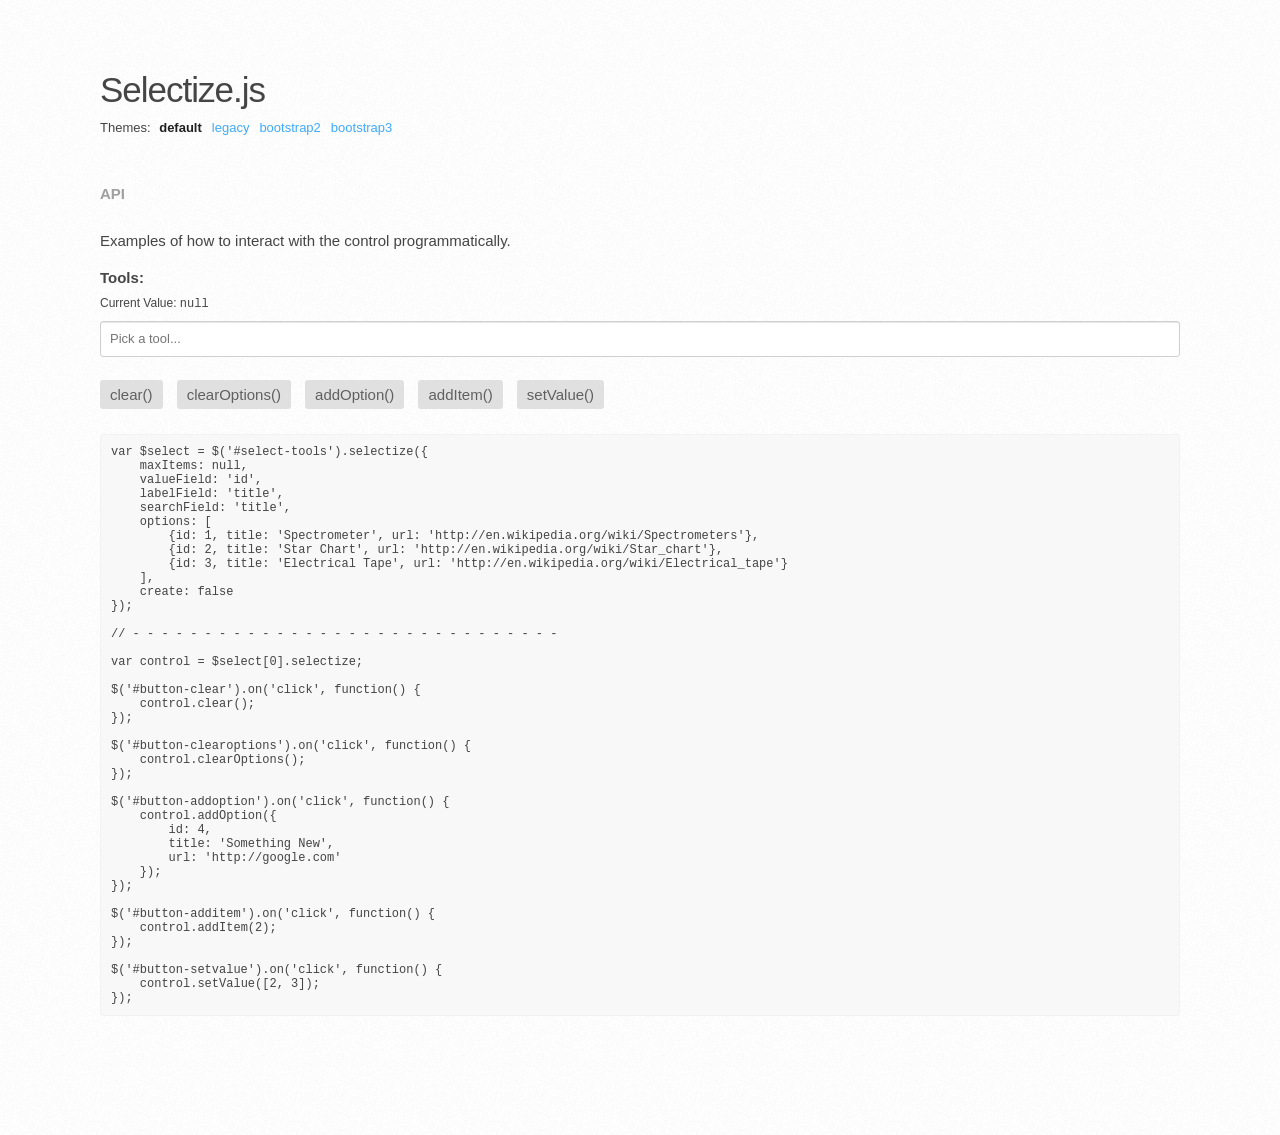
<file: select/examples/api.html>
<!DOCTYPE html>
<!--[if lt IE 7]><html class="no-js lt-ie9 lt-ie8 lt-ie7"><![endif]-->
<!--[if IE 7]><html class="no-js lt-ie9 lt-ie8"><![endif]-->
<!--[if IE 8]><html class="no-js lt-ie9"><![endif]-->
<!--[if gt IE 8]><!--><html class="no-js"><!--<![endif]-->
	<head>
		<meta charset="utf-8">
		<meta http-equiv="X-UA-Compatible" content="IE=edge,chrome=1">
		<title>Selectize.js Demo</title>
		<meta name="description" content="">
		<meta name="viewport" content="width=device-width,initial-scale=1,maximum-scale=1">
		<link rel="stylesheet" href="css/normalize.css">
		<link rel="stylesheet" href="css/stylesheet.css">
		<!--[if IE 8]><script src="js/es5.js"></script><![endif]-->
		<script src="js/jquery.min.js"></script>
		<script src="../dist/js/standalone/selectize.js"></script>
		<script src="js/index.js"></script>
	</head>
    <body>
		<div id="wrapper">
			<h1>Selectize.js</h1>
			<div class="demo">
				<h2>API</h2>
				<p>Examples of how to interact with the control programmatically.</p>
				<div class="control-group">
					<label for="select-tools">Tools:</label>
					<select id="select-tools" multiple placeholder="Pick a tool..."></select>
				</div>
				<div class="buttons">
					<input type="button" value="clear()" id="button-clear">
					<input type="button" value="clearOptions()" id="button-clearoptions">
					<input type="button" value="addOption()" id="button-addoption">
					<input type="button" value="addItem()" id="button-additem">
					<input type="button" value="setValue()" id="button-setvalue">
				</div>
				<script>
				var $select = $('#select-tools').selectize({
					maxItems: null,
					valueField: 'id',
					labelField: 'title',
					searchField: 'title',
					options: [
						{id: 1, title: 'Spectrometer', url: 'http://en.wikipedia.org/wiki/Spectrometers'},
						{id: 2, title: 'Star Chart', url: 'http://en.wikipedia.org/wiki/Star_chart'},
						{id: 3, title: 'Electrical Tape', url: 'http://en.wikipedia.org/wiki/Electrical_tape'}
					],
					create: false
				});

				// - - - - - - - - - - - - - - - - - - - - - - - - - - - - - -

				var control = $select[0].selectize;

				$('#button-clear').on('click', function() {
					control.clear();
				});

				$('#button-clearoptions').on('click', function() {
					control.clearOptions();
				});

				$('#button-addoption').on('click', function() {
					control.addOption({
						id: 4,
						title: 'Something New',
						url: 'http://google.com'
					});
				});

				$('#button-additem').on('click', function() {
					control.addItem(2);
				});

				$('#button-setvalue').on('click', function() {
					control.setValue([2, 3]);
				});
				</script>
			</div>
		</div>
	</body>
</html>
</file>
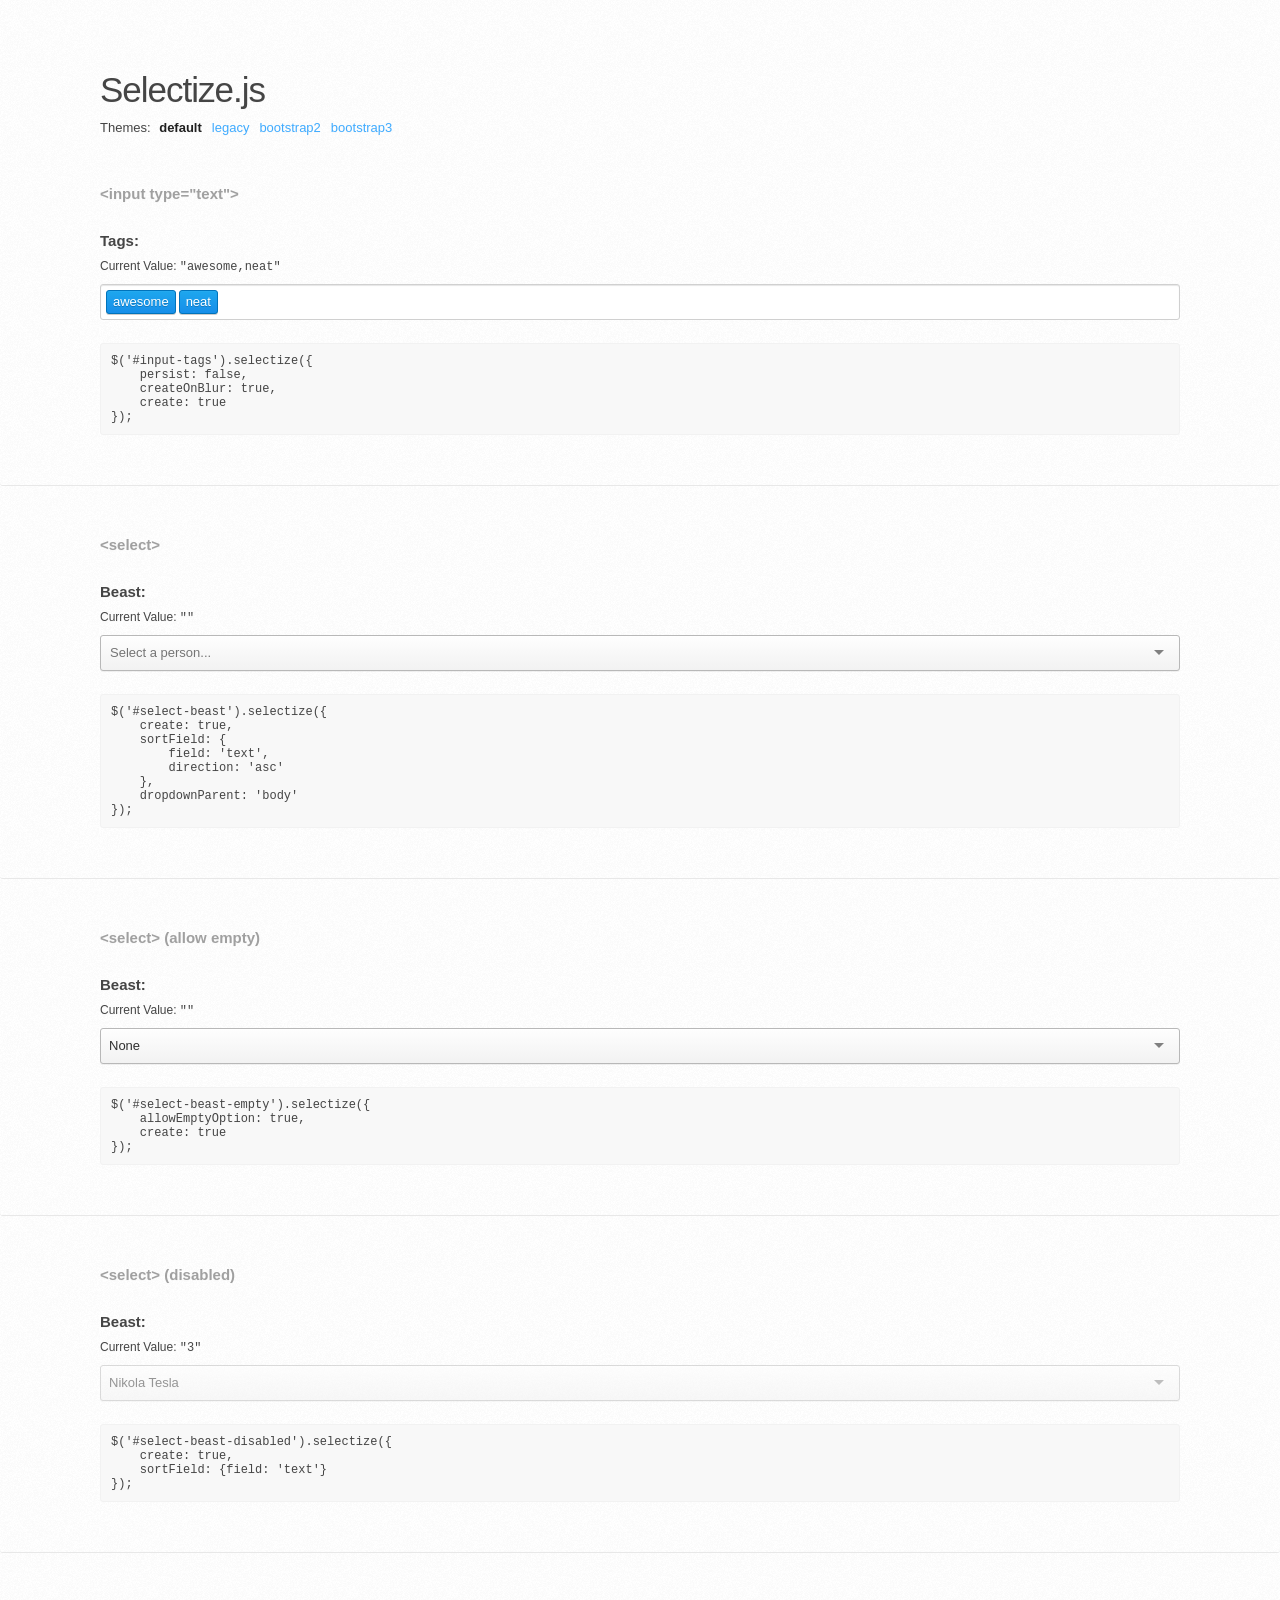
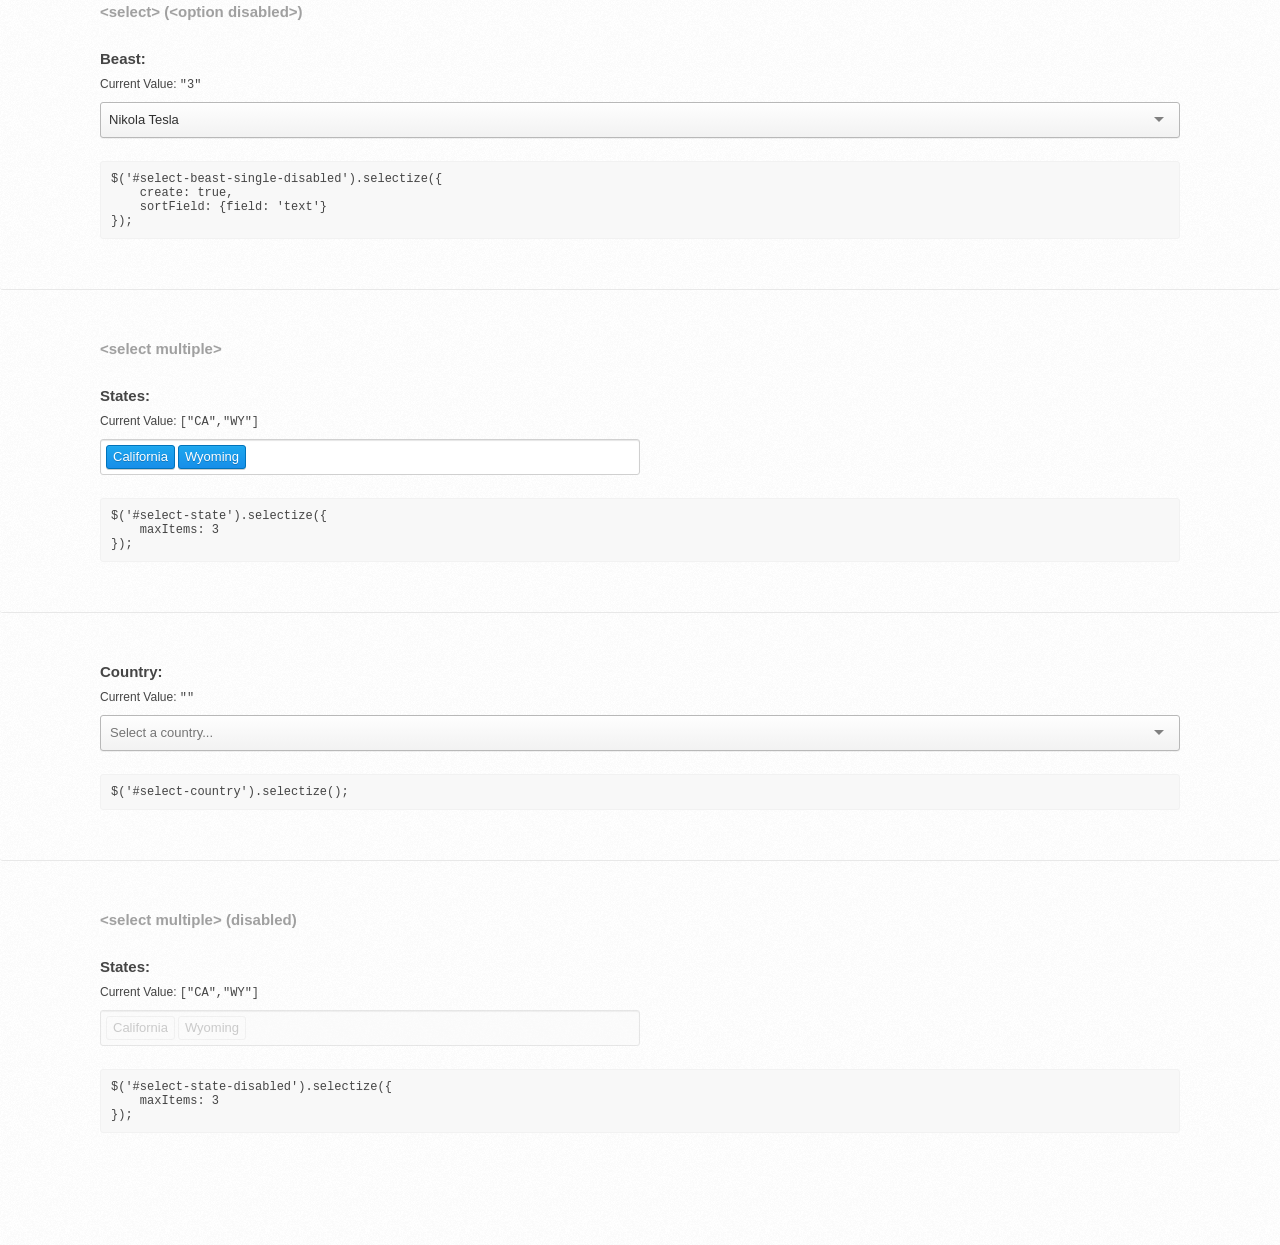
<file: select/examples/basic.html>
<!DOCTYPE html>
<!--[if lt IE 7]><html class="no-js lt-ie9 lt-ie8 lt-ie7"><![endif]-->
<!--[if IE 7]><html class="no-js lt-ie9 lt-ie8"><![endif]-->
<!--[if IE 8]><html class="no-js lt-ie9"><![endif]-->
<!--[if gt IE 8]><!--><html class="no-js"><!--<![endif]-->
	<head>
		<meta charset="utf-8">
		<meta http-equiv="X-UA-Compatible" content="IE=edge,chrome=1">
		<title>Selectize.js Demo</title>
		<meta name="description" content="">
		<meta name="viewport" content="width=device-width,initial-scale=1,maximum-scale=1">
		<link rel="stylesheet" href="css/normalize.css">
		<link rel="stylesheet" href="css/stylesheet.css">
		<!--[if IE 8]><script src="js/es5.js"></script><![endif]-->
		<script src="js/jquery.min.js"></script>
		<script src="../dist/js/standalone/selectize.js"></script>
		<script src="js/index.js"></script>
	</head>
    <body>
		<div id="wrapper">
			<h1>Selectize.js</h1>

			<div class="demo">
				<h2>&lt;input type="text"&gt;</h2>
				<div class="control-group">
					<label for="input-tags">Tags:</label>
					<input type="text" id="input-tags" class="demo-default" value="awesome,neat">
				</div>
				<script>
				$('#input-tags').selectize({
					persist: false,
					createOnBlur: true,
					create: true
				});
				</script>
			</div>

			<div class="demo">
				<h2>&lt;select&gt;</h2>
				<div class="control-group">
					<label for="select-beast">Beast:</label>
					<select id="select-beast" class="demo-default" placeholder="Select a person...">
						<option value="">Select a person...</option>
						<option value="4">Thomas Edison</option>
						<option value="1">Nikola</option>
						<option value="3">Nikola Tesla</option>
						<option value="5">Arnold Schwarzenegger</option>
					</select>
				</div>
				<script>
				$('#select-beast').selectize({
					create: true,
					sortField: {
						field: 'text',
						direction: 'asc'
					},
					dropdownParent: 'body'
				});
				</script>
			</div>

			<div class="demo">
				<h2>&lt;select&gt; (allow empty)</h2>
				<div class="control-group">
					<label for="select-beast-empty">Beast:</label>
					<select id="select-beast-empty" class="demo-default" data-placeholder="Select a person...">
						<option value="">None</option>
						<option value="4">Thomas Edison</option>
						<option value="1">Nikola</option>
						<option value="3">Nikola Tesla</option>
						<option value="5">Arnold Schwarzenegger</option>
					</select>
				</div>
				<script>
				$('#select-beast-empty').selectize({
					allowEmptyOption: true,
					create: true
				});
				</script>
			</div>

			<div class="demo">
				<h2>&lt;select&gt; (disabled)</h2>
				<div class="control-group">
					<label for="select-beast-disabled">Beast:</label>
					<select id="select-beast-disabled" class="demo-default" disabled placeholder="Select a person...">
						<option value="">Select a person...</option>
						<option value="4">Thomas Edison</option>
						<option value="1">Nikola</option>
						<option value="3" selected>Nikola Tesla</option>
					</select>
				</div>
				<script>
					$('#select-beast-disabled').selectize({
						create: true,
						sortField: {field: 'text'}
					});
				</script>
			</div>

			<div class="demo">
				<h2>&lt;select&gt; (&lt;option disabled&gt;)</h2>
				<div class="control-group">
					<label for="select-beast-single-disabled">Beast:</label>
					<select id="select-beast-single-disabled" class="demo-default" placeholder="Select a person...">
						<option value="">Select a person...</option>
						<option value="4" disabled>Thomas Edison</option>
						<option value="1">Nikola</option>
						<option value="3" selected>Nikola Tesla</option>
					</select>
				</div>
				<script>
					$('#select-beast-single-disabled').selectize({
						create: true,
						sortField: {field: 'text'}
					});
				</script>
			</div>

			<div class="demo">
				<h2>&lt;select multiple&gt;</h2>
				<div class="control-group">
					<label for="select-state">States:</label>
					<select id="select-state" name="state[]" multiple class="demo-default" style="width:50%" placeholder="Select a state...">
						<option value="">Select a state...</option>
						<option value="AL">Alabama</option>
						<option value="AK">Alaska</option>
						<option value="AZ">Arizona</option>
						<option value="AR">Arkansas</option>
						<option value="CA" selected>California</option>
						<option value="CO">Colorado</option>
						<option value="CT">Connecticut</option>
						<option value="DE">Delaware</option>
						<option value="DC">District of Columbia</option>
						<option value="FL">Florida</option>
						<option value="GA">Georgia</option>
						<option value="HI">Hawaii</option>
						<option value="ID">Idaho</option>
						<option value="IL">Illinois</option>
						<option value="IN">Indiana</option>
						<option value="IA">Iowa</option>
						<option value="KS">Kansas</option>
						<option value="KY">Kentucky</option>
						<option value="LA">Louisiana</option>
						<option value="ME">Maine</option>
						<option value="MD">Maryland</option>
						<option value="MA">Massachusetts</option>
						<option value="MI">Michigan</option>
						<option value="MN">Minnesota</option>
						<option value="MS">Mississippi</option>
						<option value="MO">Missouri</option>
						<option value="MT">Montana</option>
						<option value="NE">Nebraska</option>
						<option value="NV">Nevada</option>
						<option value="NH">New Hampshire</option>
						<option value="NJ">New Jersey</option>
						<option value="NM">New Mexico</option>
						<option value="NY">New York</option>
						<option value="NC">North Carolina</option>
						<option value="ND">North Dakota</option>
						<option value="OH">Ohio</option>
						<option value="OK">Oklahoma</option>
						<option value="OR">Oregon</option>
						<option value="PA">Pennsylvania</option>
						<option value="RI">Rhode Island</option>
						<option value="SC">South Carolina</option>
						<option value="SD">South Dakota</option>
						<option value="TN">Tennessee</option>
						<option value="TX">Texas</option>
						<option value="UT">Utah</option>
						<option value="VT">Vermont</option>
						<option value="VA">Virginia</option>
						<option value="WA">Washington</option>
						<option value="WV">West Virginia</option>
						<option value="WI">Wisconsin</option>
						<option value="WY" selected>Wyoming</option>
					</select>
				</div>
				<script>
				$('#select-state').selectize({
					maxItems: 3
				});
				</script>
			</div>
			<div class="demo">
				<div class="control-group">
					<label for="select-country">Country:</label>
					<select id="select-country" class="demo-default" placeholder="Select a country...">
					    <option value="">Select a country...</option>
						<option value="AF">Afghanistan</option>
					    <option value="AX">&Aring;land Islands</option>
					    <option value="AL">Albania</option>
					    <option value="DZ">Algeria</option>
					    <option value="AS">American Samoa</option>
					    <option value="AD">Andorra</option>
					    <option value="AO">Angola</option>
					    <option value="AI">Anguilla</option>
					    <option value="AQ">Antarctica</option>
					    <option value="AG">Antigua and Barbuda</option>
					    <option value="AR">Argentina</option>
					    <option value="AM">Armenia</option>
					    <option value="AW">Aruba</option>
					    <option value="AU">Australia</option>
					    <option value="AT">Austria</option>
					    <option value="AZ">Azerbaijan</option>
					    <option value="BS">Bahamas</option>
					    <option value="BH">Bahrain</option>
					    <option value="BD">Bangladesh</option>
					    <option value="BB">Barbados</option>
					    <option value="BY">Belarus</option>
					    <option value="BE">Belgium</option>
					    <option value="BZ">Belize</option>
					    <option value="BJ">Benin</option>
					    <option value="BM">Bermuda</option>
					    <option value="BT">Bhutan</option>
					    <option value="BO">Bolivia, Plurinational State of</option>
					    <option value="BA">Bosnia and Herzegovina</option>
					    <option value="BW">Botswana</option>
					    <option value="BV">Bouvet Island</option>
					    <option value="BR">Brazil</option>
					    <option value="IO">British Indian Ocean Territory</option>
					    <option value="BN">Brunei Darussalam</option>
					    <option value="BG">Bulgaria</option>
					    <option value="BF">Burkina Faso</option>
					    <option value="BI">Burundi</option>
					    <option value="KH">Cambodia</option>
					    <option value="CM">Cameroon</option>
					    <option value="CA">Canada</option>
					    <option value="CV">Cape Verde</option>
					    <option value="KY">Cayman Islands</option>
					    <option value="CF">Central African Republic</option>
					    <option value="TD">Chad</option>
					    <option value="CL">Chile</option>
					    <option value="CN">China</option>
					    <option value="CX">Christmas Island</option>
					    <option value="CC">Cocos (Keeling) Islands</option>
					    <option value="CO">Colombia</option>
					    <option value="KM">Comoros</option>
					    <option value="CG">Congo</option>
					    <option value="CD">Congo, the Democratic Republic of the</option>
					    <option value="CK">Cook Islands</option>
					    <option value="CR">Costa Rica</option>
					    <option value="CI">C&ocirc;te d'Ivoire</option>
					    <option value="HR">Croatia</option>
					    <option value="CU">Cuba</option>
					    <option value="CY">Cyprus</option>
					    <option value="CZ">Czech Republic</option>
					    <option value="DK">Denmark</option>
					    <option value="DJ">Djibouti</option>
					    <option value="DM">Dominica</option>
					    <option value="DO">Dominican Republic</option>
					    <option value="EC">Ecuador</option>
					    <option value="EG">Egypt</option>
					    <option value="SV">El Salvador</option>
					    <option value="GQ">Equatorial Guinea</option>
					    <option value="ER">Eritrea</option>
					    <option value="EE">Estonia</option>
					    <option value="ET">Ethiopia</option>
					    <option value="FK">Falkland Islands (Malvinas)</option>
					    <option value="FO">Faroe Islands</option>
					    <option value="FJ">Fiji</option>
					    <option value="FI">Finland</option>
					    <option value="FR">France</option>
					    <option value="GF">French Guiana</option>
					    <option value="PF">French Polynesia</option>
					    <option value="TF">French Southern Territories</option>
					    <option value="GA">Gabon</option>
					    <option value="GM">Gambia</option>
					    <option value="GE">Georgia</option>
					    <option value="DE">Germany</option>
					    <option value="GH">Ghana</option>
					    <option value="GI">Gibraltar</option>
					    <option value="GR">Greece</option>
					    <option value="GL">Greenland</option>
					    <option value="GD">Grenada</option>
					    <option value="GP">Guadeloupe</option>
					    <option value="GU">Guam</option>
					    <option value="GT">Guatemala</option>
					    <option value="GG">Guernsey</option>
					    <option value="GN">Guinea</option>
					    <option value="GW">Guinea-Bissau</option>
					    <option value="GY">Guyana</option>
					    <option value="HT">Haiti</option>
					    <option value="HM">Heard Island and McDonald Islands</option>
					    <option value="VA">Holy See (Vatican City State)</option>
					    <option value="HN">Honduras</option>
					    <option value="HK">Hong Kong</option>
					    <option value="HU">Hungary</option>
					    <option value="IS">Iceland</option>
					    <option value="IN">India</option>
					    <option value="ID">Indonesia</option>
					    <option value="IR">Iran, Islamic Republic of</option>
					    <option value="IQ">Iraq</option>
					    <option value="IE">Ireland</option>
					    <option value="IM">Isle of Man</option>
					    <option value="IL">Israel</option>
					    <option value="IT">Italy</option>
					    <option value="JM">Jamaica</option>
					    <option value="JP">Japan</option>
					    <option value="JE">Jersey</option>
					    <option value="JO">Jordan</option>
					    <option value="KZ">Kazakhstan</option>
					    <option value="KE">Kenya</option>
					    <option value="KI">Kiribati</option>
					    <option value="KP">Korea, Democratic People's Republic of</option>
					    <option value="KR">Korea, Republic of</option>
					    <option value="KW">Kuwait</option>
					    <option value="KG">Kyrgyzstan</option>
					    <option value="LA">Lao People's Democratic Republic</option>
					    <option value="LV">Latvia</option>
					    <option value="LB">Lebanon</option>
					    <option value="LS">Lesotho</option>
					    <option value="LR">Liberia</option>
					    <option value="LY">Libyan Arab Jamahiriya</option>
					    <option value="LI">Liechtenstein</option>
					    <option value="LT">Lithuania</option>
					    <option value="LU">Luxembourg</option>
					    <option value="MO">Macao</option>
					    <option value="MK">Macedonia, the former Yugoslav Republic of</option>
					    <option value="MG">Madagascar</option>
					    <option value="MW">Malawi</option>
					    <option value="MY">Malaysia</option>
					    <option value="MV">Maldives</option>
					    <option value="ML">Mali</option>
					    <option value="MT">Malta</option>
					    <option value="MH">Marshall Islands</option>
					    <option value="MQ">Martinique</option>
					    <option value="MR">Mauritania</option>
					    <option value="MU">Mauritius</option>
					    <option value="YT">Mayotte</option>
					    <option value="MX">Mexico</option>
					    <option value="FM">Micronesia, Federated States of</option>
					    <option value="MD">Moldova, Republic of</option>
					    <option value="MC">Monaco</option>
					    <option value="MN">Mongolia</option>
					    <option value="ME">Montenegro</option>
					    <option value="MS">Montserrat</option>
					    <option value="MA">Morocco</option>
					    <option value="MZ">Mozambique</option>
					    <option value="MM">Myanmar</option>
					    <option value="NA">Namibia</option>
					    <option value="NR">Nauru</option>
					    <option value="NP">Nepal</option>
					    <option value="NL">Netherlands</option>
					    <option value="AN">Netherlands Antilles</option>
					    <option value="NC">New Caledonia</option>
					    <option value="NZ">New Zealand</option>
					    <option value="NI">Nicaragua</option>
					    <option value="NE">Niger</option>
					    <option value="NG">Nigeria</option>
					    <option value="NU">Niue</option>
					    <option value="NF">Norfolk Island</option>
					    <option value="MP">Northern Mariana Islands</option>
					    <option value="NO">Norway</option>
					    <option value="OM">Oman</option>
					    <option value="PK">Pakistan</option>
					    <option value="PW">Palau</option>
					    <option value="PS">Palestinian Territory, Occupied</option>
					    <option value="PA">Panama</option>
					    <option value="PG">Papua New Guinea</option>
					    <option value="PY">Paraguay</option>
					    <option value="PE">Peru</option>
					    <option value="PH">Philippines</option>
					    <option value="PN">Pitcairn</option>
					    <option value="PL">Poland</option>
					    <option value="PT">Portugal</option>
					    <option value="PR">Puerto Rico</option>
					    <option value="QA">Qatar</option>
					    <option value="RE">R&eacute;union</option>
					    <option value="RO">Romania</option>
					    <option value="RU">Russian Federation</option>
					    <option value="RW">Rwanda</option>
					    <option value="BL">Saint Barth&eacute;lemy</option>
					    <option value="SH">Saint Helena, Ascension and Tristan da Cunha</option>
					    <option value="KN">Saint Kitts and Nevis</option>
					    <option value="LC">Saint Lucia</option>
					    <option value="MF">Saint Martin (French part)</option>
					    <option value="PM">Saint Pierre and Miquelon</option>
					    <option value="VC">Saint Vincent and the Grenadines</option>
					    <option value="WS">Samoa</option>
					    <option value="SM">San Marino</option>
					    <option value="ST">Sao Tome and Principe</option>
					    <option value="SA">Saudi Arabia</option>
					    <option value="SN">Senegal</option>
					    <option value="RS">Serbia</option>
					    <option value="SC">Seychelles</option>
					    <option value="SL">Sierra Leone</option>
					    <option value="SG">Singapore</option>
					    <option value="SK">Slovakia</option>
					    <option value="SI">Slovenia</option>
					    <option value="SB">Solomon Islands</option>
					    <option value="SO">Somalia</option>
					    <option value="ZA">South Africa</option>
					    <option value="GS">South Georgia and the South Sandwich Islands</option>
					    <option value="ES">Spain</option>
					    <option value="LK">Sri Lanka</option>
					    <option value="SD">Sudan</option>
					    <option value="SR">Suriname</option>
					    <option value="SJ">Svalbard and Jan Mayen</option>
					    <option value="SZ">Swaziland</option>
					    <option value="SE">Sweden</option>
					    <option value="CH">Switzerland</option>
					    <option value="SY">Syrian Arab Republic</option>
					    <option value="TW">Taiwan, Province of China</option>
					    <option value="TJ">Tajikistan</option>
					    <option value="TZ">Tanzania, United Republic of</option>
					    <option value="TH">Thailand</option>
					    <option value="TL">Timor-Leste</option>
					    <option value="TG">Togo</option>
					    <option value="TK">Tokelau</option>
					    <option value="TO">Tonga</option>
					    <option value="TT">Trinidad and Tobago</option>
					    <option value="TN">Tunisia</option>
					    <option value="TR">Turkey</option>
					    <option value="TM">Turkmenistan</option>
					    <option value="TC">Turks and Caicos Islands</option>
					    <option value="TV">Tuvalu</option>
					    <option value="UG">Uganda</option>
					    <option value="UA">Ukraine</option>
					    <option value="AE">United Arab Emirates</option>
					    <option value="GB">United Kingdom</option>
					    <option value="US">United States</option>
					    <option value="UM">United States Minor Outlying Islands</option>
					    <option value="UY">Uruguay</option>
					    <option value="UZ">Uzbekistan</option>
					    <option value="VU">Vanuatu</option>
					    <option value="VE">Venezuela, Bolivarian Republic of</option>
					    <option value="VN">Viet Nam</option>
					    <option value="VG">Virgin Islands, British</option>
					    <option value="VI">Virgin Islands, U.S.</option>
					    <option value="WF">Wallis and Futuna</option>
					    <option value="EH">Western Sahara</option>
					    <option value="YE">Yemen</option>
					    <option value="ZM">Zambia</option>
					    <option value="ZW">Zimbabwe</option>
					</select>
				</div>
				<script>
				$('#select-country').selectize();
				</script>
			</div>


			<div class="demo">
				<h2>&lt;select multiple&gt; (disabled)</h2>
				<div class="control-group">
					<label for="select-state-disabled">States:</label>
					<select id="select-state-disabled" name="state[]" multiple disabled class="demo-default" style="width:50%" placeholder="Select a state...">
						<option value="">Select a state...</option>
						<option value="AL">Alabama</option>
						<option value="AK">Alaska</option>
						<option value="AZ">Arizona</option>
						<option value="AR">Arkansas</option>
						<option value="CA" selected>California</option>
						<option value="CO">Colorado</option>
						<option value="CT">Connecticut</option>
						<option value="DE">Delaware</option>
						<option value="DC">District of Columbia</option>
						<option value="FL">Florida</option>
						<option value="GA">Georgia</option>
						<option value="HI">Hawaii</option>
						<option value="ID">Idaho</option>
						<option value="IL">Illinois</option>
						<option value="IN">Indiana</option>
						<option value="IA">Iowa</option>
						<option value="KS">Kansas</option>
						<option value="KY">Kentucky</option>
						<option value="LA">Louisiana</option>
						<option value="ME">Maine</option>
						<option value="MD">Maryland</option>
						<option value="MA">Massachusetts</option>
						<option value="MI">Michigan</option>
						<option value="MN">Minnesota</option>
						<option value="MS">Mississippi</option>
						<option value="MO">Missouri</option>
						<option value="MT">Montana</option>
						<option value="NE">Nebraska</option>
						<option value="NV">Nevada</option>
						<option value="NH">New Hampshire</option>
						<option value="NJ">New Jersey</option>
						<option value="NM">New Mexico</option>
						<option value="NY">New York</option>
						<option value="NC">North Carolina</option>
						<option value="ND">North Dakota</option>
						<option value="OH">Ohio</option>
						<option value="OK">Oklahoma</option>
						<option value="OR">Oregon</option>
						<option value="PA">Pennsylvania</option>
						<option value="RI">Rhode Island</option>
						<option value="SC">South Carolina</option>
						<option value="SD">South Dakota</option>
						<option value="TN">Tennessee</option>
						<option value="TX">Texas</option>
						<option value="UT">Utah</option>
						<option value="VT">Vermont</option>
						<option value="VA">Virginia</option>
						<option value="WA">Washington</option>
						<option value="WV">West Virginia</option>
						<option value="WI">Wisconsin</option>
						<option value="WY" selected>Wyoming</option>
					</select>
				</div>
				<script>
				$('#select-state-disabled').selectize({
					maxItems: 3
				});
				</script>
			</div>
		</div>
	</body>
</html>
</file>
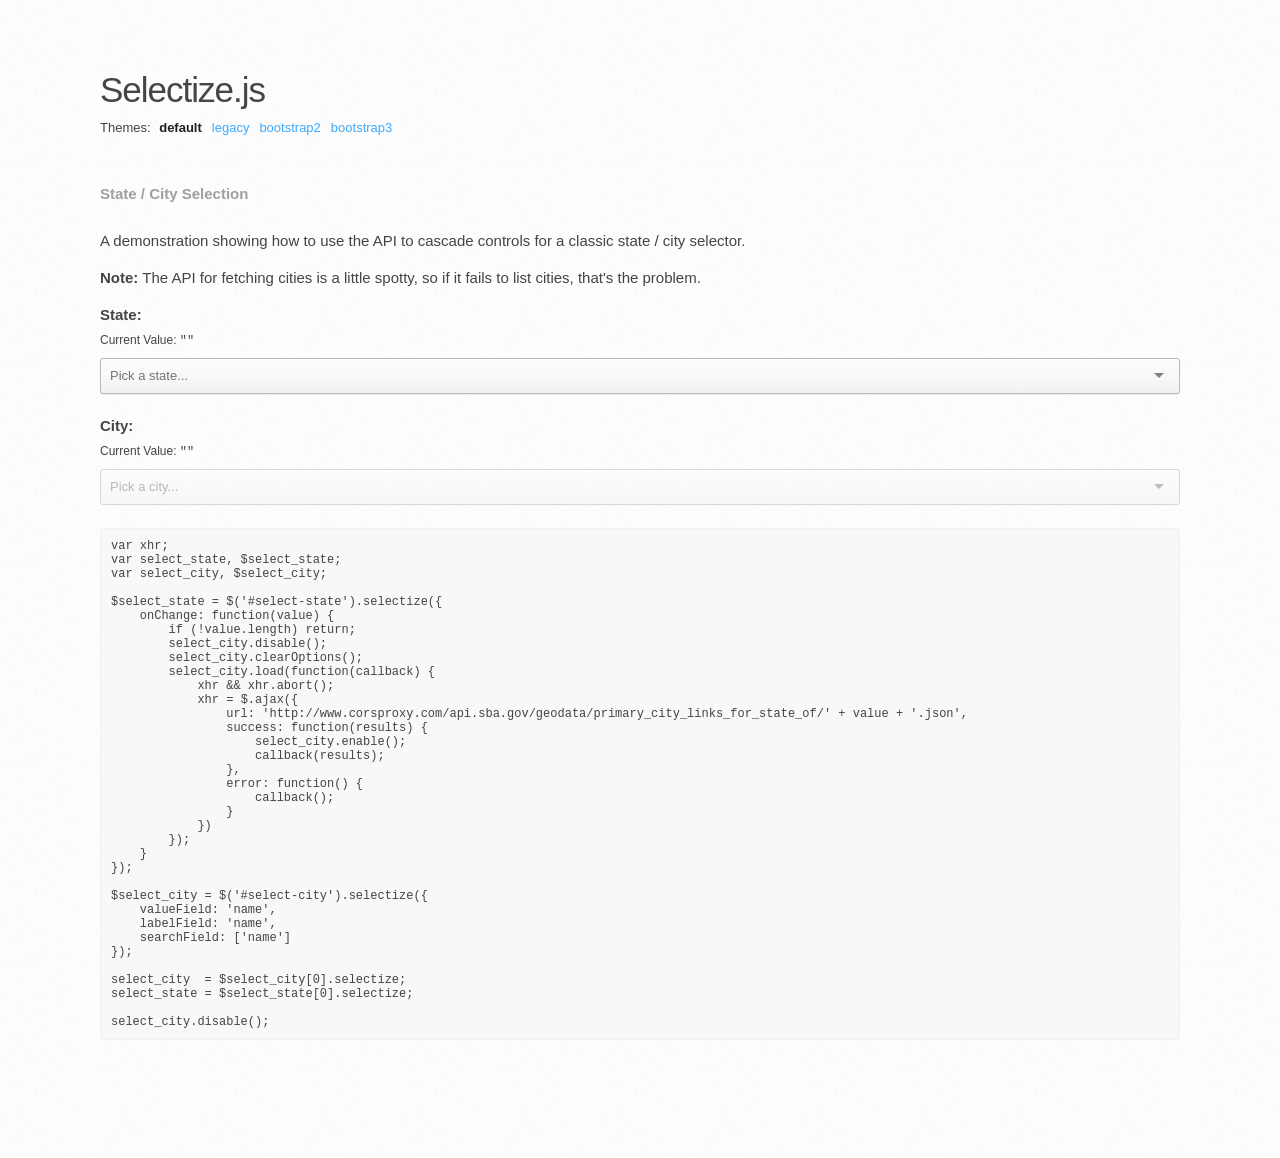
<file: select/examples/cities.html>
<!DOCTYPE html>
<!--[if lt IE 7]><html class="no-js lt-ie9 lt-ie8 lt-ie7"><![endif]-->
<!--[if IE 7]><html class="no-js lt-ie9 lt-ie8"><![endif]-->
<!--[if IE 8]><html class="no-js lt-ie9"><![endif]-->
<!--[if gt IE 8]><!--><html class="no-js"><!--<![endif]-->
	<head>
		<meta charset="utf-8">
		<meta http-equiv="X-UA-Compatible" content="IE=edge,chrome=1">
		<title>Selectize.js Demo</title>
		<meta name="description" content="">
		<meta name="viewport" content="width=device-width,initial-scale=1,maximum-scale=1">
		<link rel="stylesheet" href="css/normalize.css">
		<link rel="stylesheet" href="css/stylesheet.css">
		<script src="js/jquery.min.js"></script>
		<script src="../dist/js/standalone/selectize.js"></script>
		<script src="js/index.js"></script>
		<style type="text/css">
		.selectize-control::before {
			-moz-transition: opacity 0.2s;
			-webkit-transition: opacity 0.2s;
			transition: opacity 0.2s;
			content: ' ';
			z-index: 2;
			position: absolute;
			display: block;
			top: 12px;
			right: 34px;
			width: 16px;
			height: 16px;
			background: url(images/spinner.gif);
			background-size: 16px 16px;
			opacity: 0;
		}
		.selectize-control.loading::before {
			opacity: 0.4;
		}
		</style>
	</head>
    <body>
		<div id="wrapper">
			<h1>Selectize.js</h1>
			<div class="demo">
				<h2>State / City Selection</h2>
				<p>A demonstration showing how to use the API to cascade controls for a classic state / city selector.</p>
				<p><strong>Note:</strong> The API for fetching cities is a little spotty, so if it fails to list cities, that's the problem.</p>
				<div class="control-group">
					<label for="select-beast">State:</label>
					<select id="select-state" placeholder="Pick a state...">
						<option value="">Select a state...</option>
						<option value="AL">Alabama</option>
						<option value="AK">Alaska</option>
						<option value="AZ">Arizona</option>
						<option value="AR">Arkansas</option>
						<option value="CA">California</option>
						<option value="CO">Colorado</option>
						<option value="CT">Connecticut</option>
						<option value="DE">Delaware</option>
						<option value="DC">District of Columbia</option>
						<option value="FL">Florida</option>
						<option value="GA">Georgia</option>
						<option value="HI">Hawaii</option>
						<option value="ID">Idaho</option>
						<option value="IL">Illinois</option>
						<option value="IN">Indiana</option>
						<option value="IA">Iowa</option>
						<option value="KS">Kansas</option>
						<option value="KY">Kentucky</option>
						<option value="LA">Louisiana</option>
						<option value="ME">Maine</option>
						<option value="MD">Maryland</option>
						<option value="MA">Massachusetts</option>
						<option value="MI">Michigan</option>
						<option value="MN">Minnesota</option>
						<option value="MS">Mississippi</option>
						<option value="MO">Missouri</option>
						<option value="MT">Montana</option>
						<option value="NE">Nebraska</option>
						<option value="NV">Nevada</option>
						<option value="NH">New Hampshire</option>
						<option value="NJ">New Jersey</option>
						<option value="NM">New Mexico</option>
						<option value="NY">New York</option>
						<option value="NC">North Carolina</option>
						<option value="ND">North Dakota</option>
						<option value="OH">Ohio</option>
						<option value="OK">Oklahoma</option>
						<option value="OR">Oregon</option>
						<option value="PA">Pennsylvania</option>
						<option value="RI">Rhode Island</option>
						<option value="SC">South Carolina</option>
						<option value="SD">South Dakota</option>
						<option value="TN">Tennessee</option>
						<option value="TX">Texas</option>
						<option value="UT">Utah</option>
						<option value="VT">Vermont</option>
						<option value="VA">Virginia</option>
						<option value="WA">Washington</option>
						<option value="WV">West Virginia</option>
						<option value="WI">Wisconsin</option>
						<option value="WY">Wyoming</option>
					</select>
					<label for="select-beast" style="margin-top:20px">City:</label>
					<select id="select-city" placeholder="Pick a city..."></select>
				</div>
				<script>
				var xhr;
				var select_state, $select_state;
				var select_city, $select_city;

				$select_state = $('#select-state').selectize({
					onChange: function(value) {
						if (!value.length) return;
						select_city.disable();
						select_city.clearOptions();
						select_city.load(function(callback) {
							xhr && xhr.abort();
							xhr = $.ajax({
								url: 'http://www.corsproxy.com/api.sba.gov/geodata/primary_city_links_for_state_of/' + value + '.json',
								success: function(results) {
									select_city.enable();
									callback(results);
								},
								error: function() {
									callback();
								}
							})
						});
					}
				});

				$select_city = $('#select-city').selectize({
					valueField: 'name',
					labelField: 'name',
					searchField: ['name']
				});

				select_city  = $select_city[0].selectize;
				select_state = $select_state[0].selectize;

				select_city.disable();
				</script>
			</div>
		</div>
	</body>
</html>
</file>
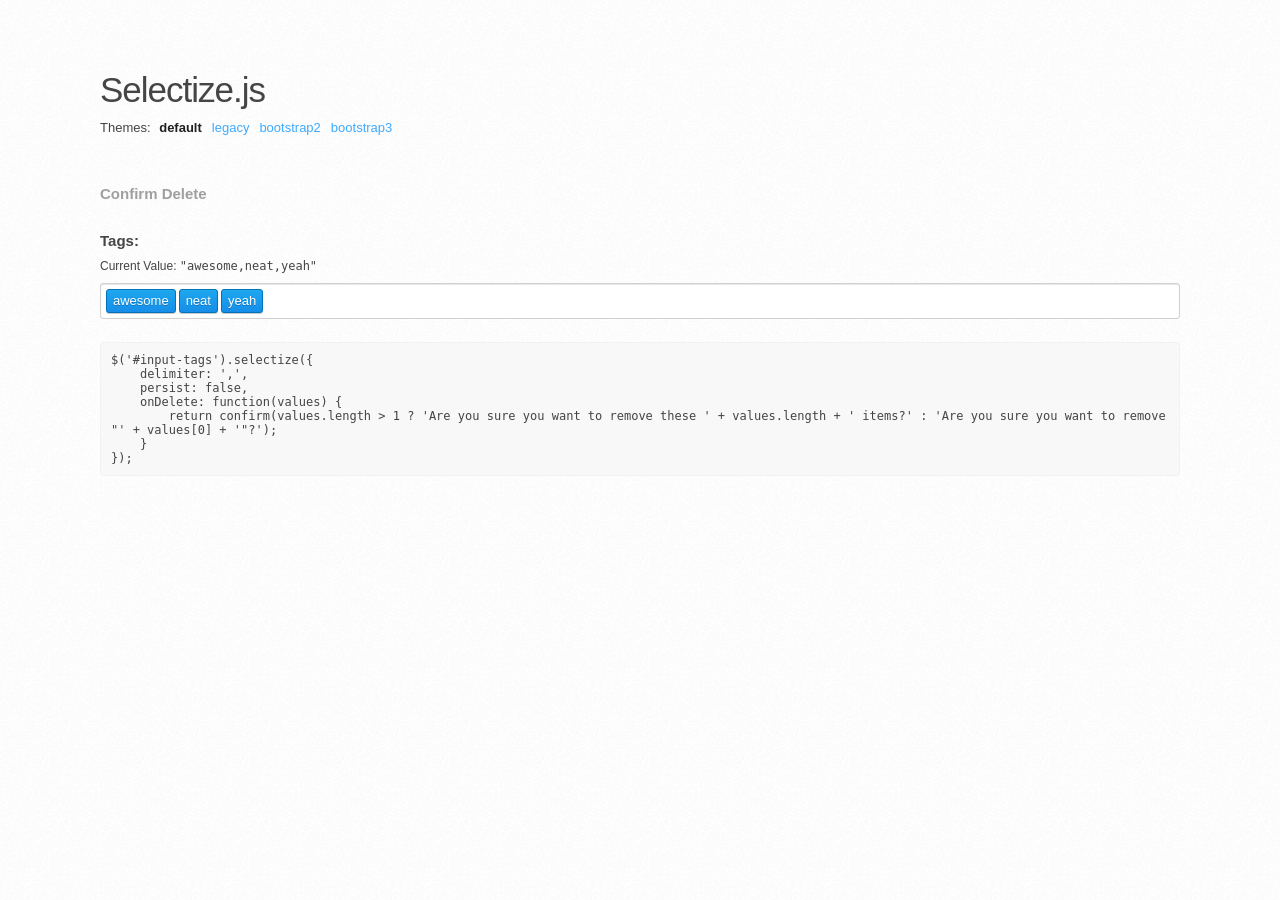
<file: select/examples/confirm.html>
<!DOCTYPE html>
<!--[if lt IE 7]><html class="no-js lt-ie9 lt-ie8 lt-ie7"><![endif]-->
<!--[if IE 7]><html class="no-js lt-ie9 lt-ie8"><![endif]-->
<!--[if IE 8]><html class="no-js lt-ie9"><![endif]-->
<!--[if gt IE 8]><!--><html class="no-js"><!--<![endif]-->
	<head>
		<meta charset="utf-8">
		<meta http-equiv="X-UA-Compatible" content="IE=edge,chrome=1">
		<title>Selectize.js Demo</title>
		<meta name="description" content="">
		<meta name="viewport" content="width=device-width,initial-scale=1,maximum-scale=1">
		<link rel="stylesheet" href="css/normalize.css">
		<link rel="stylesheet" href="css/stylesheet.css">
		<!--[if IE 8]><script src="js/es5.js"></script><![endif]-->
		<script src="js/jquery.min.js"></script>
		<script src="../dist/js/standalone/selectize.js"></script>
		<script src="js/index.js"></script>
	</head>
    <body>
		<div id="wrapper">
			<h1>Selectize.js</h1>

			<div class="demo">
				<h2>Confirm Delete</h2>
				<div class="control-group">
					<label for="input-tags">Tags:</label>
					<input type="text" id="input-tags" class="demo-default" value="awesome,neat,yeah">
				</div>
				<script>
				$('#input-tags').selectize({
					delimiter: ',',
					persist: false,
					onDelete: function(values) {
						return confirm(values.length > 1 ? 'Are you sure you want to remove these ' + values.length + ' items?' : 'Are you sure you want to remove "' + values[0] + '"?');
					}
				});
				</script>
			</div>
		</div>
	</body>
</html>
</file>
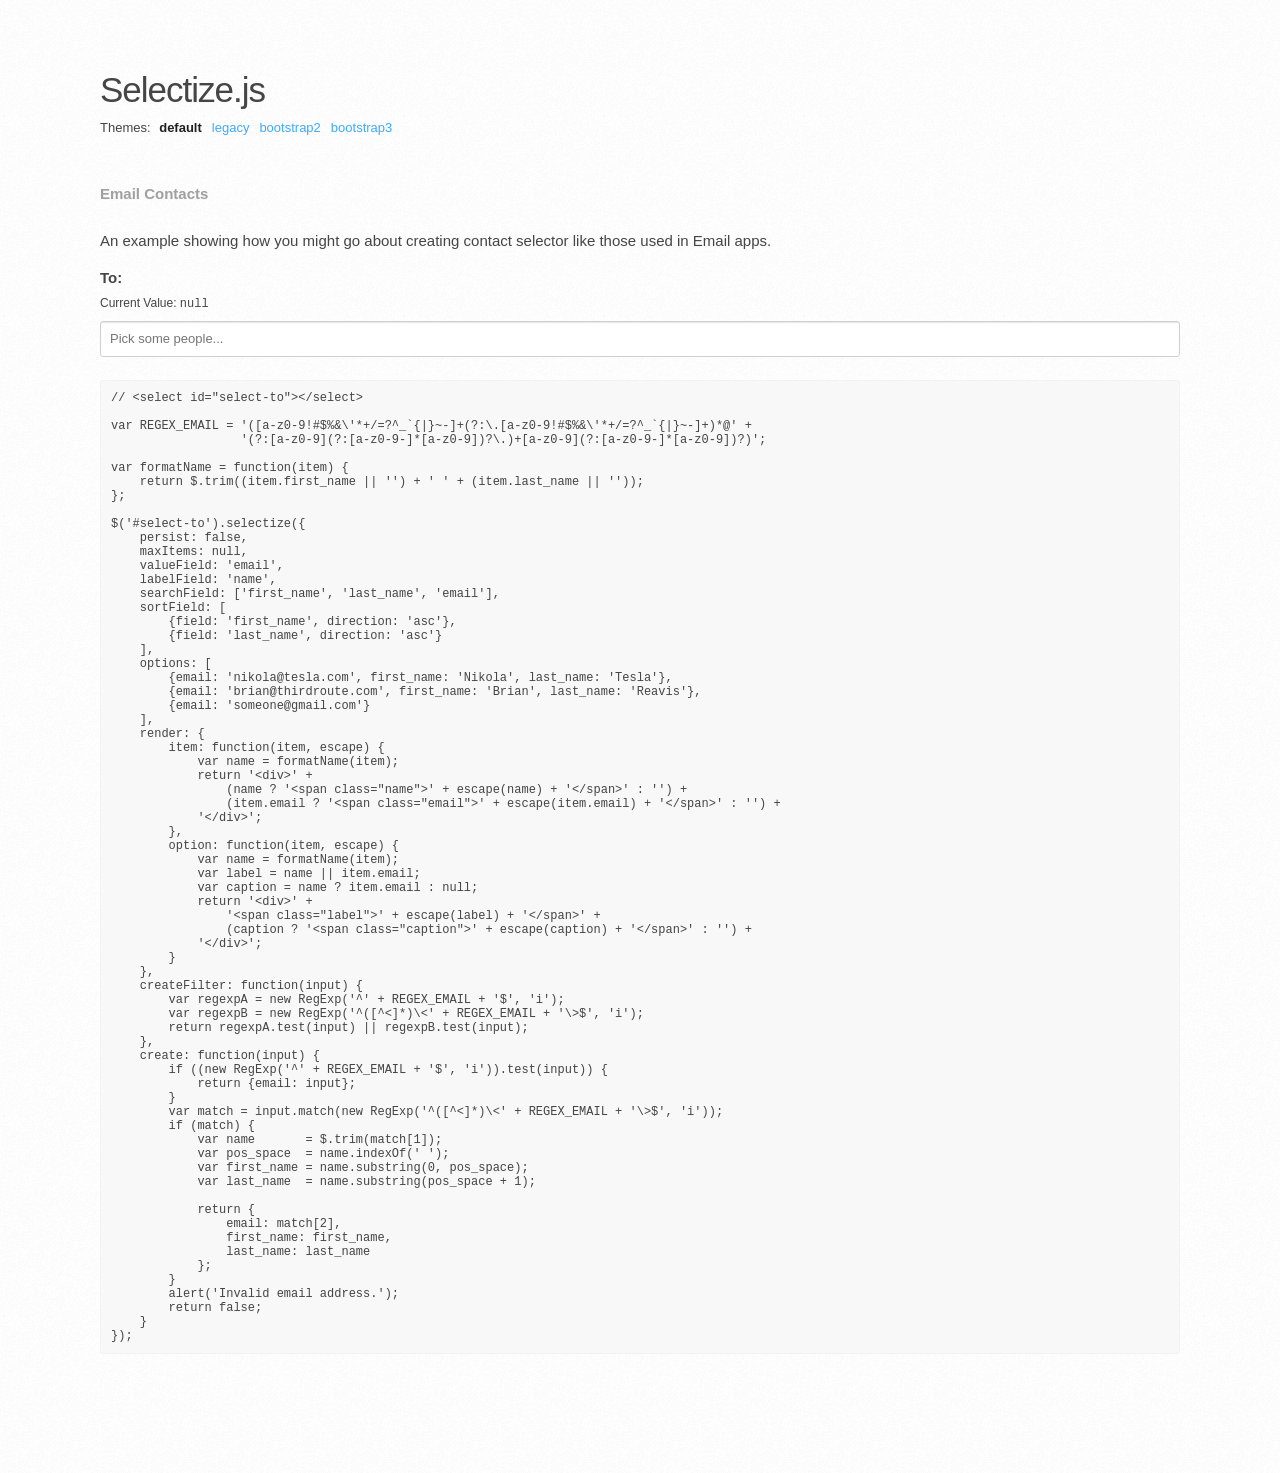
<file: select/examples/contacts.html>
<!DOCTYPE html>
<!--[if lt IE 7]><html class="no-js lt-ie9 lt-ie8 lt-ie7"><![endif]-->
<!--[if IE 7]><html class="no-js lt-ie9 lt-ie8"><![endif]-->
<!--[if IE 8]><html class="no-js lt-ie9"><![endif]-->
<!--[if gt IE 8]><!--><html class="no-js"><!--<![endif]-->
	<head>
		<meta charset="utf-8">
		<meta http-equiv="X-UA-Compatible" content="IE=edge,chrome=1">
		<title>Selectize.js Demo</title>
		<meta name="description" content="">
		<meta name="viewport" content="width=device-width,initial-scale=1,maximum-scale=1">
		<link rel="stylesheet" href="css/normalize.css">
		<link rel="stylesheet" href="css/stylesheet.css">
		<!--[if IE 8]><script src="js/es5.js"></script><![endif]-->
		<script src="js/jquery.min.js"></script>
		<script src="../dist/js/standalone/selectize.js"></script>
		<script src="js/index.js"></script>
		<style type="text/css">
		.selectize-control.contacts .selectize-input > div {
			padding: 1px 10px;
			font-size: 13px;
			font-weight: normal;
			-webkit-font-smoothing: auto;
			color: #f7fbff;
			text-shadow: 0 1px 0 rgba(8,32,65,0.2);
			background: #2183f5;
			background: -moz-linear-gradient(top, #2183f5 0%, #1d77f3 100%);
			background: -webkit-gradient(linear, left top, left bottom, color-stop(0%,#2183f5), color-stop(100%,#1d77f3));
			background: -webkit-linear-gradient(top,  #2183f5 0%,#1d77f3 100%);
			background: -o-linear-gradient(top,  #2183f5 0%,#1d77f3 100%);
			background: -ms-linear-gradient(top,  #2183f5 0%,#1d77f3 100%);
			background: linear-gradient(to bottom,  #2183f5 0%,#1d77f3 100%);
			filter: progid:DXImageTransform.Microsoft.gradient( startColorstr='#2183f5', endColorstr='#1d77f3',GradientType=0 );
			border: 1px solid #0f65d2;
			-webkit-border-radius: 999px;
			-moz-border-radius: 999px;
			border-radius: 999px;
			-webkit-box-shadow: 0 1px 1px rgba(0,0,0,0.15);
			-moz-box-shadow: 0 1px 1px rgba(0,0,0,0.15);
			box-shadow: 0 1px 1px rgba(0,0,0,0.15);
		}
		.selectize-control.contacts .selectize-input > div.active {
			background: #0059c7;
			background: -moz-linear-gradient(top, #0059c7 0%, #0051c1 100%);
			background: -webkit-gradient(linear, left top, left bottom, color-stop(0%,#0059c7), color-stop(100%,#0051c1));
			background: -webkit-linear-gradient(top,  #0059c7 0%,#0051c1 100%);
			background: -o-linear-gradient(top,  #0059c7 0%,#0051c1 100%);
			background: -ms-linear-gradient(top,  #0059c7 0%,#0051c1 100%);
			background: linear-gradient(to bottom,  #0059c7 0%,#0051c1 100%);
			filter: progid:DXImageTransform.Microsoft.gradient( startColorstr='#0059c7', endColorstr='#0051c1',GradientType=0 );
			border-color: #0051c1;
		}
		.selectize-control.contacts .selectize-input > div .email {
			opacity: 0.8;
		}
		.selectize-control.contacts .selectize-input > div .name + .email {
			margin-left: 5px;
		}
		.selectize-control.contacts .selectize-input > div .email:before {
			content: '<';
		}
		.selectize-control.contacts .selectize-input > div .email:after {
			content: '>';
		}
		.selectize-control.contacts .selectize-dropdown .caption {
			font-size: 12px;
			display: block;
			color: #a0a0a0;
		}
		</style>
	</head>
    <body>
		<div id="wrapper">
			<h1>Selectize.js</h1>
			<div class="demo">
				<h2>Email Contacts</h2>
				<p>An example showing how you might go about creating contact selector like those used in Email apps.</p>
				<div class="control-group">
					<label for="select-to">To:</label>
					<select id="select-to" class="contacts" placeholder="Pick some people..."></select>
				</div>
				<script>
				// <select id="select-to"></select>

				var REGEX_EMAIL = '([a-z0-9!#$%&\'*+/=?^_`{|}~-]+(?:\.[a-z0-9!#$%&\'*+/=?^_`{|}~-]+)*@' +
				                  '(?:[a-z0-9](?:[a-z0-9-]*[a-z0-9])?\.)+[a-z0-9](?:[a-z0-9-]*[a-z0-9])?)';

				var formatName = function(item) {
					return $.trim((item.first_name || '') + ' ' + (item.last_name || ''));
				};

				$('#select-to').selectize({
					persist: false,
					maxItems: null,
					valueField: 'email',
					labelField: 'name',
					searchField: ['first_name', 'last_name', 'email'],
					sortField: [
						{field: 'first_name', direction: 'asc'},
						{field: 'last_name', direction: 'asc'}
					],
					options: [
						{email: 'nikola@tesla.com', first_name: 'Nikola', last_name: 'Tesla'},
						{email: 'brian@thirdroute.com', first_name: 'Brian', last_name: 'Reavis'},
						{email: 'someone@gmail.com'}
					],
					render: {
						item: function(item, escape) {
							var name = formatName(item);
							return '<div>' +
								(name ? '<span class="name">' + escape(name) + '</span>' : '') +
								(item.email ? '<span class="email">' + escape(item.email) + '</span>' : '') +
							'</div>';
						},
						option: function(item, escape) {
							var name = formatName(item);
							var label = name || item.email;
							var caption = name ? item.email : null;
							return '<div>' +
								'<span class="label">' + escape(label) + '</span>' +
								(caption ? '<span class="caption">' + escape(caption) + '</span>' : '') +
							'</div>';
						}
					},
					createFilter: function(input) {
						var regexpA = new RegExp('^' + REGEX_EMAIL + '$', 'i');
						var regexpB = new RegExp('^([^<]*)\<' + REGEX_EMAIL + '\>$', 'i');
						return regexpA.test(input) || regexpB.test(input);
					},
					create: function(input) {
						if ((new RegExp('^' + REGEX_EMAIL + '$', 'i')).test(input)) {
							return {email: input};
						}
						var match = input.match(new RegExp('^([^<]*)\<' + REGEX_EMAIL + '\>$', 'i'));
						if (match) {
							var name       = $.trim(match[1]);
							var pos_space  = name.indexOf(' ');
							var first_name = name.substring(0, pos_space);
							var last_name  = name.substring(pos_space + 1);

							return {
								email: match[2],
								first_name: first_name,
								last_name: last_name
							};
						}
						alert('Invalid email address.');
						return false;
					}
				});
				</script>
			</div>
		</div>
	</body>
</html>
</file>
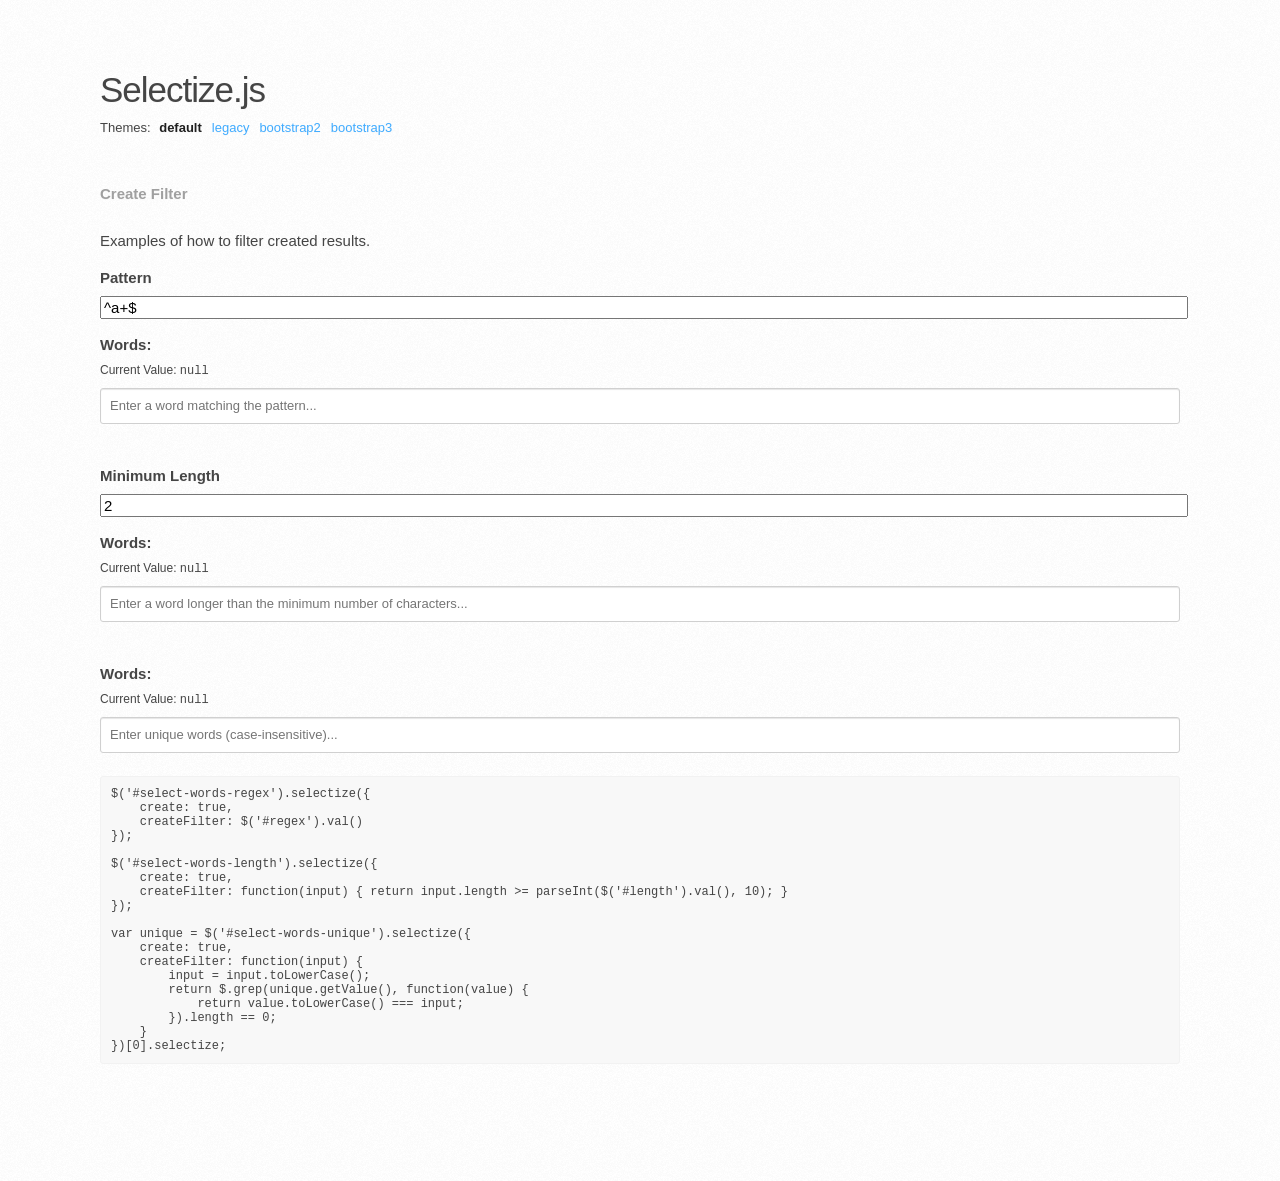
<file: select/examples/create-filter.html>
<!DOCTYPE html>
<!--[if lt IE 7]><html class="no-js lt-ie9 lt-ie8 lt-ie7"><![endif]-->
<!--[if IE 7]><html class="no-js lt-ie9 lt-ie8"><![endif]-->
<!--[if IE 8]><html class="no-js lt-ie9"><![endif]-->
<!--[if gt IE 8]><!--><html class="no-js"><!--<![endif]-->
	<head>
		<meta charset="utf-8">
		<meta http-equiv="X-UA-Compatible" content="IE=edge,chrome=1">
		<title>Selectize.js Demo</title>
		<meta name="description" content="">
		<meta name="viewport" content="width=device-width,initial-scale=1,maximum-scale=1">
		<link rel="stylesheet" href="css/normalize.css">
		<link rel="stylesheet" href="css/stylesheet.css">
		<!--[if IE 8]><script src="js/es5.js"></script><![endif]-->
		<script src="js/jquery.min.js"></script>
		<script src="../dist/js/standalone/selectize.js"></script>
		<script src="js/index.js"></script>
	</head>
    <body>
		<div id="wrapper">
			<h1>Selectize.js</h1>
			<div class="demo">
				<h2>Create Filter</h2>
				<p>Examples of how to filter created results.</p>
				<div class="control-group">
					<label for="regex">Pattern</label>
					<input type="text" id="regex" value="^a+$"><br><br>
					<label for="select-words-regex">Words:</label>
					<select id="select-words-regex" multiple placeholder="Enter a word matching the pattern..."></select>
				</div>
				<div class="control-group" style="margin-top:40px">
					<label for="length">Minimum Length</label>
					<input type="text" id="length" value="2"><br><br>
					<label for="select-words-length">Words:</label>
					<select id="select-words-length" multiple placeholder="Enter a word longer than the minimum number of characters..."></select>
				</div>
				<div class="control-group" style="margin-top:40px">
					<label for="select-words-unique">Words:</label>
					<select id="select-words-unique" multiple placeholder="Enter unique words (case-insensitive)..."></select>
				</div>
				<script>
				$('#select-words-regex').selectize({
					create: true,
					createFilter: $('#regex').val()
				});

				$('#select-words-length').selectize({
					create: true,
					createFilter: function(input) { return input.length >= parseInt($('#length').val(), 10); }
				});

				var unique = $('#select-words-unique').selectize({
					create: true,
					createFilter: function(input) {
						input = input.toLowerCase();
						return $.grep(unique.getValue(), function(value) {
							return value.toLowerCase() === input;
						}).length == 0;
					}
				})[0].selectize;
				</script>
			</div>
		</div>
	</body>
</html>
</file>
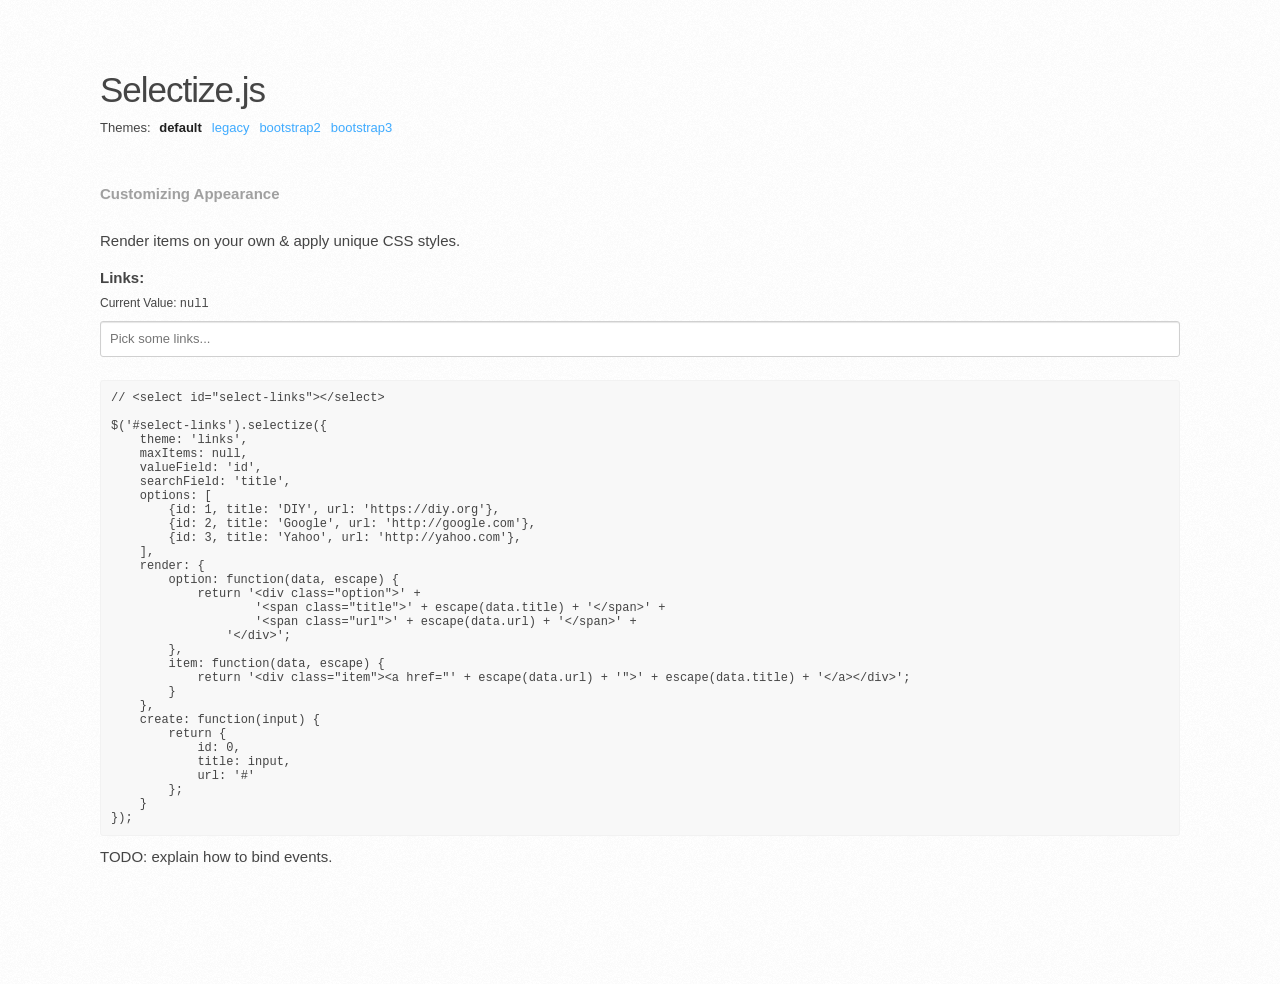
<file: select/examples/customization.html>
<!DOCTYPE html>
<!--[if lt IE 7]><html class="no-js lt-ie9 lt-ie8 lt-ie7"><![endif]-->
<!--[if IE 7]><html class="no-js lt-ie9 lt-ie8"><![endif]-->
<!--[if IE 8]><html class="no-js lt-ie9"><![endif]-->
<!--[if gt IE 8]><!--><html class="no-js"><!--<![endif]-->
	<head>
		<meta charset="utf-8">
		<meta http-equiv="X-UA-Compatible" content="IE=edge,chrome=1">
		<title>Selectize.js Demo</title>
		<meta name="description" content="">
		<meta name="viewport" content="width=device-width,initial-scale=1,maximum-scale=1">
		<link rel="stylesheet" href="css/normalize.css">
		<link rel="stylesheet" href="css/stylesheet.css">
		<!--[if IE 8]><script src="js/es5.js"></script><![endif]-->
		<script src="js/jquery.min.js"></script>
		<script src="../dist/js/standalone/selectize.js"></script>
		<script src="js/index.js"></script>
		<style type="text/css">
		.selectize-control .option .title {
			display: block;
		}
		.selectize-control .option .url {
			font-size: 12px;
			display: block;
			color: #a0a0a0;
		}
		.selectize-control .item a {
			color: #006ef5;
		}
		.selectize-control .item.active a {
			color: #303030;
		}
		</style>
	</head>
    <body>
		<div id="wrapper">
			<h1>Selectize.js</h1>
			<div class="demo">
				<h2>Customizing Appearance</h2>
				<p>Render items on your own &amp; apply unique CSS styles.</p>
				<div class="control-group">
					<label for="select-links">Links:</label>
					<select id="select-links" placeholder="Pick some links..."></select>
				</div>
				<script>
				// <select id="select-links"></select>

				$('#select-links').selectize({
					theme: 'links',
					maxItems: null,
					valueField: 'id',
					searchField: 'title',
					options: [
						{id: 1, title: 'DIY', url: 'https://diy.org'},
						{id: 2, title: 'Google', url: 'http://google.com'},
						{id: 3, title: 'Yahoo', url: 'http://yahoo.com'},
					],
					render: {
						option: function(data, escape) {
							return '<div class="option">' +
									'<span class="title">' + escape(data.title) + '</span>' +
									'<span class="url">' + escape(data.url) + '</span>' +
								'</div>';
						},
						item: function(data, escape) {
							return '<div class="item"><a href="' + escape(data.url) + '">' + escape(data.title) + '</a></div>';
						}
					},
					create: function(input) {
						return {
							id: 0,
							title: input,
							url: '#'
						};
					}
				});
				</script>
				<p>TODO: explain how to bind events.</p>
			</div>
		</div>
	</body>
</html>
</file>
<file: LIAN/css/grid.css>
/* table */
@media (min-width: 768px) {
  .col-sm-1 {
    max-width: 8.3333333%;
  }
  .col-sm-2 {
    max-width: 16.566666%;
  }
  .col-sm-3 {
    max-width: 25%;
  }
  .col-sm-4 {
    max-width: 33.33%;
  }
  .col-sm-5 {
    max-width: 41.66%;
  }
  .col-sm-6 {
    max-width: 50%;
  }
  .col-sm-7 {
    max-width: 58.33%;
  }
  .col-sm-8 {
    max-width: 66.66%;
  }
  .col-sm-9 {
    max-width: 75%;
  }
  .col-sm-10 {
    max-width: 83.33%;
  }
  .col-sm-11 {
    max-width: 91.66%;
  }
  .col-sm-12 {
    max-width: 100%;
  }
}

/* laptop */

@media (min-width: 992px) {
  .col-md-1 {
    max-width: 8.333333%;
  }
  .col-md-2 {
    max-width: 16.566666%;
  }
  .col-md-3 {
    max-width: 25%;
  }
  .col-md-4 {
    max-width: 33.33%;
  }
  .col-md-5 {
    max-width: 41.666666%;
  }
  .col-md-6 {
    max-width: 50%;
  }
  .col-md-7 {
    max-width: 58.33%;
  }
  .col-md-8 {
    max-width: 66.66%;
  }
  .col-md-9 {
    max-width: 75%;
  }
  .col-md-10 {
    max-width: 83.33%;
  }
  .col-md-11 {
    max-width: 91.66%;
  }
  .col-md-12 {
    max-width: 100%;
  }
}

/* desktop */

@media (min-width: 1200px) {
  .col-lg-1 {
    max-width: 8.3333333%;
  }
  .col-lg-2 {
    max-width: 16.566666%;
  }
  .col-lg-3 {
    max-width: 25%;
  }
  .col-lg-4 {
    max-width: 33.33%;
  }
  .col-lg-5 {
    max-width: 41.666666%;
  }
  .col-lg-6 {
    max-width: 50%;
  }
  .col-lg-7 {
    max-width: 58.33%;
  }
  .col-lg-8 {
    max-width: 66.66%;
  }
  .col-lg-9 {
    max-width: 75%;
  }
  .col-lg-10 {
    max-width: 83.33%;
  }
  .col-lg-11 {
    max-width: 91.66%;
  }
  .col-lg-12 {
    max-width: 100%;
  }
}

/* mobile */

@media (max-width: 767px) {
  .col-xs-1 {
    max-width: 8.3333333%;
  }
  .col-xs-2 {
    max-width: 16.566666%;
  }
  .col-xs-3 {
    max-width: 25%;
  }
  .col-xs-4 {
    max-width: 33.33%;
  }
  .col-xs-5 {
    max-width: 41.66%;
  }
  .col-xs-6 {
    max-width: 50%;
  }
  .col-xs-7 {
    max-width: 58.33%;
  }
  .col-xs-8 {
    max-width: 66.66%;
  }
  .col-xs-9 {
    max-width: 75%;
  }
  .col-xs-10 {
    max-width: 83.33%;
  }
  .col-xs-11 {
    max-width: 91.66%;
  }
  .col-xs-12 {
    max-width: 100%;
  }
}
</file>
<file: LIAN/css/style.css>
* {
  box-sizing: border-box;
}
.container {
  max-width: 100%;
  margin-left: auto;
  margin-right: auto;
  padding: 0 15px 0 15px;
}
header {
  position: relative;
  box-shadow: 0 0 10px rgba(0, 0, 0, 0.6);
  z-index: 100;
}
.header {
  display: flex;
  flex-direction: column;
  justify-content: space-between;
}
.logo {
  margin: 10px 0 10px 0;
  flex-grow: 10;
  align-self: center;
}
.header-menu {
  display: flex;
  overflow-x: scroll;
}
.menu {
  flex-grow: 1;
}
.header-menu__link {
  position: relative;
  display: block;
  font-family: "Roboto", sans-serif;
  font-weight: 700;
  font-size: 14px;
  text-decoration: none;
  color: #9b9b9b;
  margin-top: 10px;
  padding-right: 25px;
}
::-webkit-scrollbar {
  width: 0px;
  height: 0px;
  background: transparent;
}
.menu .header-menu__item:last-child a {
  padding-right: 0;
}
.header-menu__link::before {
  position: absolute;
  content: "";
  display: none;
  height: 1px;
  width: 8px;
  background-color: black;
  left: -12px;
  top: 50%;
}
.header-menu__link:hover {
  color: black;
}
.header-menu__item:hover .header-menu__link::before {
  display: block;
}
.search {
  flex-grow: 0.5;
  background-image: url(../images/search_icon.png);
  background-repeat: no-repeat;
  background-position: center center;
  height: 16px;
  width: 16px;
  margin-top: 10px;
  margin-bottom: 10px;
  align-self: center;
}

.main_slider__item img {
  width: 100%;
  height: 100%;
}
.slick-btn {
  position: absolute;
  top: 50%;
  transform: translateY(-50%);
  width: 26px;
  height: 26px;
  border: none;
  z-index: 5;
  background-color: transparent;
  cursor: pointer;
  outline: none;
}
.slick-prev {
  background-image: url(../images/slider-left-btn.png);
  background-repeat: no-repeat;
  background-size: cover;
  left: 8%;
  border-radius: 100px;
}
.slick-next {
  background-image: url(../images/slider-right-btn.png);
  background-repeat: no-repeat;
  background-size: cover;
  border-radius: 100px;
  right: 8%;
}
.slick-prev:hover {
  background-color: black;
}
.slick-next:hover {
  background-color: black;
}
.slick-dot {
  display: flex;
  position: absolute;
  right: 50%;
  transform: translate(50%, 0%);
  bottom: 10%;
}
.slick-dot > li > button {
  background-color: white;
  height: 12px;
  width: 12px;
  margin-right: 10px;
  border: none;
  border-radius: 100px;
  outline: none;
  font-size: 0;
}
.slick-active > button {
  background-image: url(../images/slider-dot-hover.png);
  background-repeat: no-repeat;
  background-size: cover;
}
.slick-dot > li:last-child > button {
  margin-right: 0;
}
.main_slider__item {
  position: relative;
}
.slide__text {
  transform: translate(-50%, -50%);
  position: absolute;
  top: 50%;
  left: 50%;
  margin: 0 auto;
  font-family: "Roboto", sans-serif;
  font-weight: 300;
}
.slide_text__header {
  text-align: center;
  color: white;
  font-size: 12px;
  line-height: 12px;
  background-color: black;
  padding: 6px 10px;
}
.slide__text span {
  margin-top: 6px;
  color: black;
  font-size: 10px;
  line-height: 12px;
  display: block;
  letter-spacing: 1px;
  text-align: center;
}

.show_case {
  padding-top: 10px;
}
.menu_wrapper {
  display: none;
  position: relative;
  top: -100%;
  width: 100%;
  transition: all 0.3s ease 0s;
  margin-bottom: 10px;
}
.menu_wrapper.active {
  display: block;
}
.show_case__menu {
  position: relative;
  max-width: 100%;
  border: 1px solid #e1e1e1;
  border-left: 0;
  border-right: 0;
  display: flex;
  flex-direction: column;
}
.show_case__menu-burger {
  display: block;
  position: relative;
  width: 30px;
  height: 20px;
  margin: 0 auto 10px auto;
}
.show_case__menu-burger::before,
.show_case__menu-burger::after {
  content: "";
  background-color: black;
  position: absolute;
  width: 100%;
  height: 2px;
  left: 0;
  transition: all 0.3s ease 0s;
}
.show_case__menu-burger::before {
  top: 0;
}
.show_case__menu-burger span {
  background-color: black;
  position: absolute;
  width: 100%;
  height: 2px;
  left: 0;
  top: 9px;
  transition: all 0.3s ease 0s;
}
.show_case__menu-burger::after {
  bottom: 0;
}
.show_case__menu-burger.active::before {
  transform: rotate(45deg);
  top: 9px;
}
.show_case__menu-burger.active::after {
  transform: rotate(-45deg);
  bottom: 9px;
}
.show_case__menu-burger.active span {
  transform: scale(0);
}

.show_case__menu-item {
  align-self: center;
  padding-top: 5px;
}
.show_case__menu-link {
  position: relative;
  display: block;
  text-decoration: none;
  text-transform: uppercase;
  font-size: 14px;
  line-height: 18px;
  font-family: "Roboto", sans-serif;
  font-weight: 700;
  color: #777777;
}
.show_case__menu-link:hover {
  color: black;
}
.show_case__menu li:first-child a::after {
  display: none;
}
.gallery {
  display: flex;
  padding-top: 0px;
}
.gallery__column {
  display: flex;
  flex-direction: column;
}
.column_center {
  padding: 0 30px;
}
.gallery__item {
  position: relative;
  margin-bottom: 34px;
  max-height: 100%;
}
.gallery__item-image {
  width: 100%;
  height: 100%;
  object-fit: contain;
}
.gallery__item-image-overlay {
  display: none;
  position: absolute;
  top: 0;
  left: 0;
  right: 0;
  bottom: 0;
  background-color: rgba(0, 0, 0, 0.4);
}
.cross_icon {
  transform: translate(-50%, -50%);
  position: absolute;
  top: 50%;
  left: 50%;
  display: block;
  width: 40px;
  height: 40px;
  background-image: url(../images/cross-icon.png);
  background-size: cover;
}
.gallery__item:hover {
  cursor: pointer;
}
.gallery__item:hover .gallery__item-image-overlay {
  display: block;
}
.gallery__btn {
  border: none;
  display: block;
  background-color: #959595;
  color: white;
  text-align: center;
  margin: 0 auto;
  font-size: 13px;
  line-height: 20px;
  padding: 10px 24px;
  border-radius: 5px;
  font-family: "Roboto", sans-serif;
  font-weight: 700;
  margin-bottom: 73px;
}
.footer__logo {
  padding-top: 10px;
  padding-bottom: 10px;
  text-align: center;
}
footer {
  box-shadow: 0 0 10px rgba(0, 0, 0, 0.5);
}
.footer__social {
  border: 1px solid #ebebeb;
  border-right: 0;
  border-left: 0;
  display: flex;
  justify-content: space-around;
}
.footer__social-link {
  display: inline-block;
  width: 16px;
  height: 16px;
  margin: 5px 25px 5px 0;
}
.footer__social li:last-child a {
  margin: 5px 0 5px 0;
}
.facebook {
  background-image: url(../images/facebook.png);
  background-size: cover;
}
.google {
  background-image: url(../images/google-plus.png);
  background-size: cover;
}
.twitter {
  background-image: url(../images/twitter.png);
  background-size: cover;
}
.linkedIn {
  background-image: url(../images/linkedin.png);
  background-size: cover;
}
.dribble {
  background-image: url(../images/dribbble.png);
  background-size: cover;
}
.pinterest {
  background-image: url(../images/pinterest.png);
  background-size: cover;
}
.instagram {
  background-image: url(../images/instagram-sketched.png);
  background-size: cover;
}
.footer__text {
  text-align: center;
  padding: 10px 0 20px 0;
  font-size: 13px;
  line-height: 26px;
  color: #b5b5b5;
  font-family: "Roboto", sans-serif;
  font-weight: 400;
  text-transform: uppercase;
}
.footer__text span {
  color: black;
}

/* table */
@media (min-width: 768px) {
  .container {
    max-width: 720px;
    padding: 0;
  }
  .header {
    display: flex;
    flex-direction: row;
    justify-content: space-between;
  }
  .logo {
    margin: 27px 0 28px 0;
    flex-grow: 10;
    align-self: unset;
  }
  .header-menu {
    display: flex;
    overflow-x: hidden;
    overflow-y: hidden;
  }
  .header-menu__link {
    margin-top: 42px;
    padding-right: 46px;
  }
  .header-menu__link::before {
    width: 20px;
    left: -40px;
  }
  .search {
    margin-top: 42px;
    align-self: unset;
  }
  .slide_text__header {
    font-size: 22px;
    line-height: 24px;
    padding: 11px 47px;
  }
  .slide__text span {
    margin-top: 12px;
    font-size: 12px;
    line-height: 24px;
    letter-spacing: 7.2px;
  }
  .slick-btn {
    width: 42px;
    height: 42px;
  }
  .slick-dot {
    bottom: 56px;
  }
  .slick-dot > li > button {
    height: 14px;
    width: 14px;
    margin-right: 17px;
  }
  .show_case {
    padding-top: 33px;
  }
  .show_case__menu-link {
    position: relative;
    display: block;
    text-decoration: none;
    text-transform: uppercase;
    font-size: 14px;
    line-height: 18px;
    font-family: "Roboto", sans-serif;
    font-weight: 700;
    color: #777777;
    padding: 26px 46px 23px 0;
  }

  .menu_wrapper {
    display: block;
  }
  .show_case__menu {
    display: flex;
    justify-content: center;
  }
  .show_case__menu {
    flex-direction: row;
  }
  .show_case__menu-link {
    color: #777777;
    padding: 26px 46px 23px 0;
  }
  .show_case__menu li:last-child a {
    padding: 26px 0 23px 0;
  }
  .show_case__menu-link:after {
    content: "";
    display: block;
    position: absolute;
    width: 1px;
    height: 28px;
    background-color: #e1e1e1;
    top: 32%;
    left: -23px;
    transform: rotate(45deg);
  }
  .show_case__menu li:first-child a::after {
    display: none;
  }
  .gallery__item {
    margin-bottom: 34px;
  }
  .footer__logo {
    padding-top: 64px;
    padding-bottom: 44px;
  }
  .footer__social {
    justify-content: center;
  }
  .footer__social-link {
    margin: 22px 56px 24px 0;
  }
  .footer__social li:last-child a {
    margin: 22px 0 24px 0;
  }
  .footer__text {
    padding: 36px 0 47px 0;
    font-size: 13px;
    line-height: 26px;
  }
  .show_case__menu-burger {
    display: none;
  }
}

/* laptop */
@media (min-width: 992px) {
  .container {
    max-width: 960px;
  }
  .slide_text__header {
    font-size: 38px;
    line-height: 24px;
    padding: 11px 47px;
  }
  .slide__text span {
    margin-top: 12px;
    font-size: 16px;
    line-height: 24px;
    letter-spacing: 7.2px;
  }
}

/* desktop */
@media (min-width: 1200px) {
  .container {
    max-width: 1140px;
  }
  .slide_text__header {
    font-size: 48px;
    line-height: 24px;
    padding: 11px 47px;
  }
  .slide__text span {
    margin-top: 12px;
    font-size: 18px;
    line-height: 24px;
    letter-spacing: 7.2px;
  }
}

/* mobile */
@media (max-width: 767px) {
}
</file>
<file: product/css/grid.css>
[class*="col-"] {
  flex: 0 0 100%;
  padding-left: 15px;
  padding-right: 15px;
}
.row {
  display: flex;
  margin-left: -15px;
  margin-right: -15px;
  flex-wrap: wrap;
}
/* table */
@media (min-width: 768px) {
  .col-sm-1 {
    max-width: 8.3333333%;
  }
  .col-sm-2 {
    max-width: 16.566666%;
  }
  .col-sm-3 {
    max-width: 25%;
  }
  .col-sm-4 {
    max-width: 33.33%;
  }
  .col-sm-5 {
    max-width: 41.66%;
  }
  .col-sm-6 {
    max-width: 50%;
  }
  .col-sm-7 {
    max-width: 58.33%;
  }
  .col-sm-8 {
    max-width: 66.66%;
  }
  .col-sm-9 {
    max-width: 75%;
  }
  .col-sm-10 {
    max-width: 83.33%;
  }
  .col-sm-11 {
    max-width: 91.66%;
  }
  .col-sm-12 {
    max-width: 100%;
  }
}

/* laptop */

@media (min-width: 992px) {
  .col-md-1 {
    max-width: 8.3333333%;
  }
  .col-md-2 {
    max-width: 16.566666%;
  }
  .col-md-3 {
    max-width: 25%;
  }
  .col-md-4 {
    max-width: 33.33%;
  }
  .col-md-5 {
    max-width: 41.66%;
  }
  .col-md-6 {
    max-width: 50%;
  }
  .col-md-7 {
    max-width: 58.33%;
  }
  .col-md-8 {
    max-width: 66.66%;
  }
  .col-md-9 {
    max-width: 75%;
  }
  .col-md-10 {
    max-width: 83.33%;
  }
  .col-md-11 {
    max-width: 91.66%;
  }
  .col-md-12 {
    max-width: 100%;
  }
}

/* desktop */

@media (min-width: 1200px) {
  .col-lg-1 {
    max-width: 8.3333333%;
  }
  .col-lg-2 {
    max-width: 16.566666%;
  }
  .col-lg-3 {
    max-width: 25%;
  }
  .col-lg-4 {
    max-width: 33.33%;
  }
  .col-lg-5 {
    max-width: 41.66%;
  }
  .col-lg-6 {
    max-width: 50%;
  }
  .col-lg-7 {
    max-width: 58.33%;
  }
  .col-lg-8 {
    max-width: 66.66%;
  }
  .col-lg-9 {
    max-width: 75%;
  }
  .col-lg-10 {
    max-width: 83.33%;
  }
  .col-lg-11 {
    max-width: 91.66%;
  }
  .col-lg-12 {
    max-width: 100%;
  }
}

/* mobile */

@media (max-width: 767px) {
  .col-xs-1 {
    max-width: 8.3333333%;
  }
  .col-xs-2 {
    max-width: 16.566666%;
  }
  .col-xs-3 {
    max-width: 25%;
  }
  .col-xs-4 {
    max-width: 33.33%;
  }
  .col-xs-5 {
    max-width: 41.66%;
  }
  .col-xs-6 {
    max-width: 50%;
  }
  .col-xs-7 {
    max-width: 58.33%;
  }
  .col-xs-8 {
    max-width: 66.66%;
  }
  .col-xs-9 {
    max-width: 75%;
  }
  .col-xs-10 {
    max-width: 83.33%;
  }
  .col-xs-11 {
    max-width: 91.66%;
  }
  .col-xs-12 {
    max-width: 100%;
  }
}
</file>
<file: product/css/style.css>
* {
  box-sizing: border-box;
}
.container {
  width: 100%;
  padding-left: 15px;
  padding-right: 15px;
  margin-left: auto;
  margin-right: auto;
}
.header {
  background-color: #1d2126;
  position: sticky;
  top: 0;
  color: white;
  font-family: "Open Sans", sans-serif;
  z-index: 10;
}
.logo > img {
  padding: 10px 0 10px 0;
  margin: 0 auto;
}
.nav_menu {
  display: flex;
  flex-direction: row;
  max-width: 100%;
  overflow-x: scroll;
  justify-content: space-between;
}
::-webkit-scrollbar {
  width: 0px;
  height: 0px;
  background: transparent;
}
.nav_menu > li {
  height: 100%;
  list-style: none;
}
.nav_menu a:hover {
  border: 2px solid #5b6168;
  border-radius: 4px;
}
.nav_menu > li > a {
  max-width: 100%;
  height: 100%;
  text-decoration: none;
  color: #41474a;
  border: 2px solid #41474a;
  padding: 8px 10px;
  border-radius: 4px;
  display: block;
  font-size: 14px;
  margin-left: 10px;
}
.header-row {
  flex-direction: column;
  align-items: center;
  justify-content: space-between;
}
.searchpole {
  display: flex;
  border: 2px solid #3c4147;
  border-radius: 4px;
  align-items: center;
}
.search {
  background-color: transparent;
  border: none;
  outline: none;
  color: #a4aead;
  font-family: "Open Sans", sans-serif;
  width: 80%;
}
.searchIcon {
  width: 17px;
  height: 14px;
  background-color: white;
  background: url(../images/icon1.png) no-repeat 50% 50%;
}
.section-welcome {
  display: flex;
  align-items: center;
  background: url(../images/img2.png);
  background-size: cover;
  background-position: bottom center;
  height: 80vh;

  font-family: "Quattrocento Sans", sans-serif;
  color: white;
}
.mainTitle h1 {
  padding-bottom: 33px;
  font-size: 36px;
  font-weight: 700;
}
.mainTitle p {
  padding-bottom: 41px;
  color: #ccd0d7;
  font-size: 16px;
}
.mainTitle button {
  font-family: "Quattrocento Sans", sans-serif;
  font-weight: 700;
  margin-top: 42px;
  margin-right: 10px;
  border: 2px solid white;
  border-radius: 6px;
  background-color: transparent;
  color: white;
  padding: 15px 20px;
  outline: none;
  cursor: pointer;
}
.mainTitle button:hover {
  background-color: #23b7a4;
  border: 2px solid #23b7a4;
}
.title {
  margin: 80px 0 60px 0;
  font-size: 36px;
  font-family: "Quattrocento Sans", sans-serif;
  font-weight: 700;
  border-left: 10px solid #dde1e4;
  padding-left: 14px;
  line-height: 42px;
}
.dark {
  color: white;
}
.section-modest {
  border-bottom: 1px solid #dde1e4;
}
.section-modest p {
  color: #9c9ea1;
  font-size: 16px;
  line-height: 26px;
}
.modest__text p:first-child {
  margin-bottom: 35px;
}
.modest__text p:last-child {
  margin-bottom: 55px;
}
.list {
  display: flex;
  flex-direction: row;
}
.block {
  display: inline-block;
  height: 50px;
  width: 50px;
  background-color: #23b7a4;
  color: white;
  text-align: center;
  line-height: 50px;
  flex-shrink: 0;
  margin-right: 20px;
}
.text2 p {
  padding-bottom: 35px;
}
.text2 h2 {
  font-size: 18px;
  color: #292f36;
  font-family: "Quattrocento Sans";
  font-weight: 700;
}
.modest__social a {
  display: inline-block;
  outline: none;
  cursor: pointer;
  border: none;
  width: 60px;
  height: 60px;
  background-color: #c8cdd0;
  margin-left: -2px;
  margin-bottom: 100px;
}
.facebook {
  background: url(../images/icon6.png) no-repeat 50% 50%;
}
.twitter {
  background: url(../images/icon5.png) no-repeat 50% 50%;
}
.google {
  background: url(../images/icon4.png) no-repeat 50% 50%;
}
.ball {
  background: url(../images/icon3.png) no-repeat 50% 50%;
}
.be {
  background: url(../images/icon2.png) no-repeat 50% 50%;
}
.team_workers {
  display: flex;
  justify-content: space-between;
  margin-bottom: 60px;
}
.worker-card {
  display: flex;
  flex-direction: column;
  width: 264px;
  margin-left: auto;
  margin-right: auto;
}
.worker-card__photo {
  width: 100%;
  height: 300px;
  position: relative;
}
.worker-card:hover {
  cursor: pointer;
}

.worker-card:hover .description__name,
.worker-card:hover .description__post {
  background-color: #3a454d;
  color: white;
}
.worker-card__photo-overlay {
  display: none;
  position: absolute;
  top: 0;
  left: 0;
  right: 0;
  bottom: 0;
  background-color: rgba(255, 255, 255, 0.4);
}
.worker-card:hover .worker-card__photo-overlay {
  display: block;
}
.worker-card__photo-overlay_icons {
  display: flex;
  width: 263px;
  height: 300px;
  justify-content: center;
  align-items: center;
}
.worker-card__photo-overlay_icons .twitter {
  background: url(../images/icon5.png) no-repeat 50% 50%;
  background-color: #3a454d;
  width: 50px;
  height: 50px;
}
.worker-card__photo-overlay_icons .facebook {
  background: url(../images/icon6.png) no-repeat 50% 50%;
  background-color: #3a454d;
  width: 50px;
  height: 50px;
  margin-left: 1px;
  margin-right: 1px;
}
.worker-card__photo-overlay_icons .linkedin {
  background: url(../images/icon15.png) no-repeat 50% 50%;
  background-color: #3a454d;
  width: 50px;
  height: 50px;
}
.worker-card__description {
  background-color: #e1e6ea;
  width: 100%;
}
.description__name {
  font-family: "Quattrocento Sans", sans-serif;
  font-weight: 700;
  color: black;
  font-size: 14px;
  line-height: 35px;
  padding: 21px 0 0 20px;
}
.description__post {
  font-family: "Open Sans", sans-serif;
  color: #a3a6a9;
  padding: 9px 0 20px 20px;
}
.section-lovely-work,
.section-features {
  background-color: #3a454d;
}
.lovely__gallery {
  justify-content: space-around;
}
.lovely__gallery img {
  display: block;
  max-width: 100%;
  padding-bottom: 30px;
  text-align: center;
  margin-left: auto;
  margin-right: auto;
}
.aditional__block {
  display: block;
}
.aditional {
  display: none;
}

.lovely-gallery__place-for-button {
  padding-bottom: 60px;
}
.lovely-gallery__button {
  display: block;
  margin: 0 auto;
  border: 2px solid white;
  border-radius: 6px;
  padding: 15px 30px;
  background-color: transparent;
  color: white;
  font-family: "Quattrocento Sans", sans-serif;
  font-size: 14px;
  font-weight: 700;
  cursor: pointer;
  outline: none;
}
.lovely-gallery__button:hover {
  border-color: #23b7a4;
  background-color: #23b7a4;
}
.card {
  display: flex;
  flex-direction: column;
  align-items: center;
  padding-bottom: 95px;
}
.card__icon {
  padding-bottom: 35px;
}
.card__header {
  padding-bottom: 30px;
  font-family: "Quattrocento Sans", sans-serif;
  font-size: 17px;
  font-weight: 700;
}
.card__text {
  text-align: center;
  font-family: "Open Sans", sans-serif;
  font-size: 16px;
  color: #8d8f92;
  line-height: 160%;
}
.last {
  padding-bottom: 165px;
}
.features-card {
  display: flex;
  flex-direction: column;
  color: white;
  text-align: left;
  padding-bottom: 60px;
}
.features-card__img img {
  display: block;
  max-width: 100%;
  margin-left: auto;
  margin-right: auto;
}
.features-card__header {
  padding-top: 55px;
  font-family: "Quattrocento Sans", sans-serif;
  font-size: 17px;
  font-weight: 700;
  text-transform: uppercase;
}
.features-card__text {
  padding-top: 30px;
  font-family: "Open Sans", sans-serif;
  font-size: 16px;
  line-height: 160%;
}
.last2 {
  padding-bottom: 120px;
}

.logo {
  padding: 10px 0;
}
.searchpole {
  margin: 10px 0;
}
.touch__inner {
  background: url(../images/img1.png) no-repeat;
  background-position: 50% 35%;
}
.contact-information {
  padding-top: 380px;
}
.contact-information h4 {
  font-family: "Quattrocento Sans", sans-serif;
  font-size: 20px;
  font-weight: bold;
  text-transform: uppercase;
  padding-bottom: 40px;
}
.contact-information p {
  color: #8d8f92;
  max-width: 540px;
  margin-bottom: 42px;
  margin-right: 30px;
}
.contact-information p:last-child {
  margin-bottom: 100px;
}
.contact-information__btn {
  display: block;
  margin-bottom: 40px;
  color: white;
  width: 150px;
  height: 45px;
  border-radius: 5px;
  background-color: #23b7a4;
  outline: none;
  border-style: none;
  cursor: pointer;
}
.footer {
  font-size: 14px;
  line-height: 26px;
  color: white;
  background-color: #3d4850;
}
.copyright {
  padding: 40px 0;
}
.footer-links {
  margin: auto 0;
}

.footer > .container > div {
  justify-content: space-between;
}
/* FORM------------------------------- */
.modal {
  visibility: hidden;
  position: fixed;
  top: 0;
  left: 0;
  background-color: rgba(0, 0, 0, 0.6);
  width: 100%;
  height: 100%;
  z-index: 10;
}

.modal_block {
  background-color: #fff;
  width: 280px;
  margin: 160px auto;
  height: auto;
  display: flex;
  flex-wrap: wrap;
}
.modal_block span {
  padding-left: 6px;
  padding-bottom: 10px;
  color: #8d8f92;
  font-size: 14px;
  line-height: 26px;
  text-transform: uppercase;
  font-family: "Quattrocento Sans", sans-serif;
  font-weight: 700;
}
.form__name,
.form__phone {
  display: flex;
  flex-direction: column;
  width: 50%;
}
.form__name {
  padding: 10px 4px 10px 10px;
}
.form__phone {
  padding: 10px 10px 10px 4px;
}
.form__message {
  display: flex;
  flex-direction: column;
  width: 100%;
  padding: 0 10px 10px 10px;
}
.modal_block input {
  background-color: #eaeef1;
  border: #eaeef1 1px;
  height: 44px;
  width: 100%;
  border-radius: 3px;
  padding: 10px;
  outline: #23b7a4;
}
.form__message input {
  height: 80px;
}
.modal_block button {
  display: block;
  margin: 10px auto;
  color: white;
  width: 150px;
  height: 45px;
  border-radius: 5px;
  background-color: #23b7a4;
  outline: none;
  border-style: none;
}
.arrow_up {
  visibility: hidden;
  position: fixed;
  top: 75%;
  right: 2%;
  height: 100px;
  width: 100px;
  background-image: url(../images/arrow-up.png);
  background-size: cover;
  border-radius: 100px;
}
.visibility {
  visibility: visible;
}
.glide__arrow {
  position: absolute;
  transform: translateY(50%);
  bottom: 20%;
  border: none;
  background-color: transparent;
  width: 20px;
  height: 20px;
  background-size: cover;
  outline: none;
}
.glide__arrow--left {
  left: 25%;
  background-image: url(../images/slider-button-left.png);
}
.glide__arrow--right {
  right: 25%;
  background-image: url(../images/slider-button-right.png);
}
.glide__bullets {
  position: absolute;
  transform: translateY(80%);
  top: 78.5%;

  transform: translateX(50%);
  right: 50%;
}
.glide__bullet {
  background-image: url(../images/slider-dot-default.png);
  background-size: cover;
  height: 12px;
  width: 12px;
  border: none;
  border-radius: 100px;
  outline: none;
  font-size: 0;
}
.glide__bullet--active {
  background-image: url(../images/slider-dot-active.png);
}
/* table */

@media (min-width: 768px) {
  .container {
    max-width: 720px;
  }
  .nav_menu {
    display: flex;
    flex-direction: row;
  }
  .worker-card {
    margin-bottom: 40px;
  }
  .touch__inner {
    background-position: 50% 29%;
  }
  .modal_block {
    width: 555px;
    margin: 130px auto;
  }
  .form__name {
    padding: 30px 8px 30px 30px;
  }
  .form__phone {
    padding: 30px 30px 30px 8px;
  }
  .form__message {
    display: flex;
    flex-direction: column;
    width: 100%;
    padding: 0 30px 30px 30px;
  }
  .modal_block button {
    margin: 0 0 30px 30px;
  }
  .form__message input {
    height: 160px;
  }
  .glide__arrow--left {
    left: 35%;
  }
  .glide__arrow--right {
    right: 35%;
  }
}

/* laptop */

@media (min-width: 992px) {
  .container {
    max-width: 960px;
  }
  .header-row {
    flex-direction: row;
    align-items: center;
    justify-content: space-between;
  }
  .logo {
    padding-top: 31px;
    padding-bottom: 31px;
  }
  .nav_menu > li > a {
    margin: 26px 0;
  }
  .contact-information__btn {
    margin-top: 140px;
  }

  .last2 {
    margin: 0 auto;
  }
  .modal_block {
    margin: 100px auto;
  }
  .glide__arrow--left {
    left: 40%;
  }
  .glide__arrow--right {
    right: 40%;
  }
}

/* desktop */

@media (min-width: 1200px) {
  .container {
    max-width: 1140px;
  }
}

/* mobile */

@media (max-width: 767px) {
  .worker-card {
    margin-bottom: 40px;
  }
  .title {
    font-size: 30px;
  }
  .modest__social a {
    width: 50px;
    height: 50px;
  }
  .touch__inner {
    background-position: 50% 25%;
  }
}
@media (max-width: 992px) {
  .features-card {
    text-align: center;
  }
}
</file>
<file: tajam/styles.css>
* {
  box-sizing: border-box; 
}
body {
	margin: 0;
}
.background1 {
	background-image: url(images/img2.png);
	background-size: cover;
}
.background2 {	
	background-image: url(images/img6.png);
	background-size: cover;
}
.background3 {	
	background-image: url(images/img14.png);
	background-size: cover;
}
.background3 {
	background-image: url(images/img16.png);
	background-size: cover;
}
.background4 {
	background-image: url(images/img34.png);
	background-size: cover;
}
.over {
	background-image: url(images/img1.png);
	background-size: cover;
}
.container {
	height: 670px;
	width: 942px;
	display: flex;
	margin: 0 auto;
	flex-direction: column;
}
.container2 {
	height: 550px;
	display: flex;
  	justify-content: center;
 	align-items: center;
 	justify-content: center;
}
.container3 {
	height: 754px;
	width: 1200px;
	margin: 0 auto;
	display: flex;
	flex-direction: column;
	align-items: center;
}
.container4 {
	height: 712px;
	margin: 0 auto;
	display: flex;
	flex-direction: column;
	align-items: center;
}
.container5	{
	min-width: 1000px;
	width: 100%;
	height: 737px;
	display: flex;
	flex-direction: column;
	justify-content: center;
	align-items: center;
}
.container6 {
	height: 500px;
	display: flex;
	flex-direction: column;
	align-items: center;
}
.container7 {
	height: 653px;
	width: 940px;
	display: flex;
	flex-direction: row;
	justify-content: center;
	margin: 0 auto;
}
.container8 {
	height: 400px;
	display: flex;
	margin: 0 auto;
	width: 940px;
}
.footer {
	width: 940px;
	margin: 0 auto;
	display: flex;
	justify-content: space-between;
}
.header {
	width: 100%;
	display: flex;
	justify-content: space-between;
}
.tajam {
	padding-top: 26px;
	padding-bottom: 10px;
}
.tajamLogo {
	padding-top: 15px;
	margin-right: 11px;
}
.menu ul{
	display: flex;
	flex-direction: row;
}
.menu li {
	margin-top: 34px;
}
.menu a {
	text-decoration: none;
	color: white;
	margin-right: 25px;
	font-family: 'Roboto', sans-serif;
	font-size: 13px;
	font-weight: 900;
}
.menu a:hover {
	color: #00e0d0;
}
.menu ul li:last-child a {
	margin-right: 0px;
}
.title h2 {
	font-family: 'Playfair Display', serif;
	font-size: 32px;
	font-weight: 900;
	text-align: center;
	color: white;
	margin-top: 159px;
	margin-bottom: 27px;
}
.title {
	display: flex;
	flex-direction: column;
}
.line {
	height: 1px;
	width: 50px;
	background-color: #00e0d0;
	margin: 0 auto;
}
.title p {
	margin-top: 30px;
	font-family: 'Roboto', sans-serif;
	font-size: 14;
	font-weight: 300;
	color: white;
	text-align: center;
	margin-bottom: 50px;
	line-height: 1.5;
}
.title button {
	font-family: 'Hammersmith One', sans-serif;
	font-size: 16px;
	background-color: transparent;
	border: 1px solid #00e0d0;
	color: #00e0d0;
	height: 38px;
	width: 118px;
	margin: 0 auto;
	border-radius: 2px;
	line-height: 38px;
	outline: none;
}
.title button:hover {
	background-color: #00e0d0;
	color: white;
	cursor: pointer;
}
.sliderButtons {
	display: flex;
	flex-direction: row;
	margin: 0 auto;
	padding-top: 128px;
}
.sliderButtons button{
	margin-right: 5px;
	width: 8px;
  	height: 8px;
	border: 1px solid white;
	border-radius: 50%;
	background-color: transparent;
	padding: 0;
	outline: none;
	cursor: pointer;
}
.sliderButtons button:hover {
	background-color: #00e0d0;
	border-color: #00e0d0;
}
.storytale {
	height: 402px;
	display: flex;
	flex-direction: row;
	justify-content: center;
}
.story {
	width: 540px;
	padding-left: 
}
.biglogo {
	padding: 70px 100px 0 0;
}
.story h2 {
	padding-top: 71px;
	font-family: 'Playfair Display', serif;
	font-weight: 700;
	font-size: 22px;
}
.story p{
	padding-top: 30px;
	font-family: 'Roboto', sans-serif;
	font-weight: 300;
	font-size: 14px;
	color: #716e78;
	line-height: 1;
}
.story button {
	margin-top: 33px;
	font-family: 'Hammersmith One', sans-serif;
	font-size: 16px;
	background-color: transparent;
	border: 1px solid #00e0d0;
	color: #00e0d0;
	height: 38px;
	width: 118px;
	border-radius: 2px;
	line-height: 38px;
	outline: none;
}
.story button:hover {
	background-color: #00e0d0;
	color: white;
	cursor: pointer;
}
.playbutton {
	height: 110px;
	width: 100%;
	background: url(images/img7.png) 50% 50% no-repeat;
	display: flex;
  	justify-content: center;
 	align-items: center;
}
.traingle {
	margin-left: 10px;
	height: 50px;
	width: 50px;
	background: url(images/img8.png) 50% 50% no-repeat;
}
.play p {
	padding-top: 34px;
	font-family: 'Roboto', sans-serif;
	font-size: 16px;
	font-weight: 900;
	color: white;
}
.container3 h2 {
	padding-top: 71px;
	font-family: 'Playfair Display', serif;
	font-weight: 700;
	font-size: 22px;
}
.container3 p {
	padding-top: 16px;
	padding-bottom: 18px;
	font-family: 'Roboto', sans-serif;
	font-weight: 400;
	font-size: 14px;
	color: #716e78;
}
.line2 {
	height: 2px;
	width: 50px;
	background-color: #c6c4c9;
	margin: 0 auto;
}
.preference {
	padding-top: 48px;
	display: flex;
	flex-wrap: wrap;
	justify-content: center;
}
.design, .branding, .mobileApp, .engine, .game, .love {
	width: 318px;
	height: 249px;
	text-align: center;
}
/*.preference img {
	padding: 32px 0 35px 0;
}*/
.preference h3 {
	padding-top: 38px;
	font-family: 'Roboto', sans-serif;
	font-size: 14px;
	font-weight: 900;
}
.container3 div p {
	padding-top: 25px;
	font-family: 'Roboto', sans-serif;
	font-weight: 400;
	font-size: 14px;
}
.branding, .game {
	border-left: 1px solid #ebebeb;
	border-right: 1px solid #ebebeb;
}
.design, .mobileApp, .branding {
	border-bottom: 1px solid #ebebeb;
}
.pictureplace {
	margin-top: 38px;
}
.img9, .imgimg, .img11, .img12, .img10, .img13 {
	height: 50px;
	width: 50px;
	margin: 0 auto;
}
.img9 {
	background: url(images/img9.png) 50% 50% no-repeat;
}
.imgimg {
	background: url(images/imgimg.png) 50% 50% no-repeat;
}
.img11 {
	background: url(images/img11.png) 50% 50% no-repeat;
}
.img12 {
	background: url(images/img12.png) 50% 50% no-repeat;
}
.img10 {
	background: url(images/img10.png) 50% 50% no-repeat;
}
.img13 {
	background: url(images/img13.png) 50% 50% no-repeat;
}

.container4 h2 {
	padding-top: 71px;
	font-family: 'Playfair Display', serif;
	font-weight: 700;
	font-size: 22px;
	color: white;
}
.container4 p {
	padding: 16px 0 18px 0;
	font-family: 'Playfair Display', serif;
	font-weight: 400;
	font-size: 14px;
	color: white;
}
.line3 {
	height: 1px;
	width: 50px;
	background-color: #c6c4c9;
	margin: 0 auto;	
}
.team {
	display: flex;
	flex-direction: row;
}
.worker {
	display: flex;
	flex-direction: column;
	margin-top: 47px;
	margin-right: 20px;
}
.team div:last-child {
	margin-right: 0;
}
.photo {
	width: 220px;
	height: 229px;
	background-color: white;
}
.table {
	width: 220px;
	height: 77px;
	border: 1px solid #7a788c;
}
.table h4 {
	font-family: 'Roboto', sans-serif;
	font-weight: 900;
	font-size: 14px;
	color: white;
	padding-top: 22px;
	text-align: center;
}
.table p {
	font-family: 'Roboto', sans-serif;
	font-weight: 300;
	font-size: 13px;
	color: white;
	padding-top: 12px;
	text-align: center;
}
#join {
	padding: 71px 0 26px 0;
}

.container4 button {
 	font-family: 'Hammersmith One', sans-serif;
	font-size: 16px;
	background-color: transparent;
	border: 1px solid #00e0d0;
	color: #00e0d0;
	height: 38px;
	width: 138px;
	margin: 0 auto;
	border-radius: 2px;
	line-height: 38px;
	outline: none;
}

.container4 button:hover {
	background-color: #00e0d0;
	color: white;
	cursor: pointer;
}
.ourwork {
	display: flex;
	justify-content: space-around;
	width: 1600px;
}
.ourwork h2 {
	padding: 71px 0;
	font-family: 'Playfair Display', serif;
	font-weight: 700;
	font-size: 22px;
	color: black;
}
.ourwork a {
	padding-top: 71px;
	font-family: 'Roboto', sans-serif;
	font-weight: 300;
	font-size: 14px;
	color: black;
	text-decoration: none;
}
.arrow {
	position: relative;
	display: block;
	background-color: transparent;
}
.arrow:before, .arrow:after {
	position: absolute;
	content: '';
	height: 8px;
	width: 1px;
	background-color: black;
}
.arrow:before {
	transform: rotate(45deg);
	position: absolute;
	left: 155px;
	top: 77px;
}
.arrow:after {
	transform: rotate(-45deg);
	position: absolute;
	left: 155px;
	top: 72px;
}
.examples {
	min-width: 1603px;
	max-width: 1604px;
	display: flex;
	flex-direction: row;
	flex-wrap: wrap; 
	justify-content: center;
	align-items: center;
	margin-bottom: 70px;
}
.examples div {
	width: 267px;
	height: 200px;
}
.one, .five, .eight, .thwelth {
	background: #b6b6b6;
	flex-shrink: 0;
}
.two, .eleven {
	background: #acacac;
/*	flex-shrink: 0;*/
}
.three, .ten {
	background: #a1a1a1;
/*	flex-shrink: 0;*/
}
.four, .nine {
	background: #8a8a8a;
/*	flex-shrink: 0;*/
}
.six, .seven {
	background: #a4a4a4;
/*	flex-shrink: 0;*/
}
.container5 button {
	font-family: 'Hammersmith One', sans-serif;
	font-size: 16px;
	background-color: transparent;
	border: 1px solid #00e0d0;
	color: #00e0d0;
	height: 38px;
	width: 138px;
	margin: 0 auto;
	border-radius: 2px;
	line-height: 38px;
	outline: none;
}
.container5 button:hover {
	background-color: #00e0d0;
	color: white;
}
.quotes {
	margin: 0 auto;
	margin-top: 67px;
	display: block;
	height: 36px;
	width: 36px;
	background: url(images/img22.png) 50% 50% no-repeat;

}
.container6 p {
	font-family: 'Playfair Display', serif;
	font-size: 16px;
	font-weight: 400;
	color: white;
/*	text-align: center;*/
/*	width: 774px;*/
}
.workersslider {
	display: flex;
	flex-direction: row;
	justify-content: center;
	align-items: center;
}
.imgtop {
	margin-bottom: 12px;
}
.text33 {
	display: flex;
	flex-direction: column;
}
.text33 p {
	text-align: center;
	width: 730px;
	margin-top: 40px;
}
.text33 h4 {
	margin-top: 55px;
	font-family: 'Roboto', sans-serif;
	font-size: 14px;
	font-weight: 900;
	color: white;
	text-align: center;
}
.text33 span {
	margin-top: 13px;
	font-size: 13px;
	font-weight: 300;
	color: #bebbc9;
	text-align: center;
	margin-bottom: 55px;
}
.workerslider img{
	padding-left: 14px;
}
/*!!!!!!!!!!!!!!!!!!!!!!!!!!! .workerslider img:first-child {
	padding-right: 1110px;
}*/
.feedback {
	display: flex;
	flex-direction: column;
}
.feedback h4, .clientlogo h4 {
	padding-top: 71px;
	font-family: 'Playfair Display', serif;
	font-size: 22px;
	font-weight: 700;
	color: black;
}
.formName {
	margin-top: 35px;
}
.formName, .formEmail ,.formSubject ,.fMessage {
	margin-bottom: 23px;
}
form input, form textarea {
	border: 2px solid #e5e5e5;
}
.formName input, .formEmail input, .formSubject input{
	height: 43px;
	width: 458px;
	padding-left: 20px;
}
.fMessage textarea {
	height: 198px;
	width: 458px;
	padding-left: 20px;
	text-align: top;
	resize: none;
}
.formName input::placeholder, .formEmail input::placeholder, .formSubject input::placeholder, .fMessage textarea::placeholder, .newsetter input::placeholder {
	font-family: 'Roboto', sans-serif;
	font-weight: 300;
	font-size: 14px;
	color: #a09ea5;
}
.fMessage textarea {
	padding-top: 10px;
}
.logos {
	padding-top: 35px;
}
.clientlogo {
	padding-left: 100px;
}
.logos img {
	height: 90px;
	width: 100px;
	padding-bottom: 47px;
	margin-right: 80px;
}
form button {
	font-family: 'Hammersmith One', sans-serif;
	font-size: 16px;
	background-color: transparent;
	border: 1px solid #00e0d0;
	color: #00e0d0;
	height: 38px;
	width: 118px;
	border-radius: 2px;
	line-height: 38px;
	outline: none;
}
form button:hover {
	background-color: #00e0d0;
	color: white;
	cursor: pointer;
}
.logoss {
	display: flex;
	flex-direction: column;
	padding-top: 70px;
}
.logoss img:last-child {
	padding-left: 11px;
	padding-bottom: 10px;
}
.logoss p {
	padding-top: 27px; 
	font-family: 'Roboto', sans-serif;
	font-weight: 300;
	font-size: 14px;
	color: white;
	text-align: left;
	width: 285px;
	line-height: 1.8;
}
.adres p {
	font-family: 'Roboto', sans-serif;
	font-weight: 300;
	font-size: 14px;
	color: white;
	text-align: left;
	width: 240px;
}
.adress {
	margin-left: 36px;
}
.adres,.phone {
	display: flex;
}
.adres p {
	text-align: left;
	padding-top: 42px;
	padding-left: 16px;
	line-height: 1.8;
}
.adress h5, .touch h5 {
	font-family: 'Roboto', sans-serif;
	font-weight: 900;
	font-size: 15px;
	color: white;
	padding-top: 90px;
}
.positionicon {
	background: url(images/img35.png) 50% 50% no-repeat;
	height: 19px;
	width: 14px;
	margin-top: 42px;
}
.phone {
	margin-top: 27px;
}
.phoneicon {
	background: url(images/img36.png) 50% 50% no-repeat;
	height: 17px;
	width: 17px;
}
.phone p {
	font-family: 'Roboto', sans-serif;
	font-weight: 300;
	font-size: 14px;
	color: white;
	margin-left: 15px;
}
.touch {
	display: flex;
	flex-direction: column;
	margin-left: 62px;
}
.newsetter input {
	margin-top: 39px;
	height: 45px;
	width: 209px;
	border: 1px solid #9d98af;
	background: transparent;
	color: white;
	padding-left: 15px;
}
.newsetter {
	display: flex;
}
.newsetter input::placeholder {
	color: #cecbd7;
}
.newsetter button {
	margin: 39px 0 0 10px;
	background: url(images/img37.png) 50% 50% no-repeat;
	height: 45px;
	width: 70px;
	border: none;
	background-color: rgb(255,255,255,0.50);
}
.newsetter button:hover {
	background-color: #00e0d0;
}
.socIcons div {
	margin-right: 8px;
	width: 33px;
  	height: 33px;
	border: 1px solid white;
	border-radius: 50%;
	background-color: transparent;
	padding: 0;
	cursor: pointer;
}
.socIcons div:hover {
	border: 1px solid #00e0d0;
	border-radius: 50%;
	background-color: #00e0d0;
	padding: 0;
	cursor: pointer;
}
.socIcons {
	display: flex;
	flex-direction: row;
	margin-top: 27px;
}
.icon6 {
	background: url(images/img39.png) 50% 50% no-repeat;
}
.icon7 {
	background: url(images/img40.png) 50% 50% no-repeat;
}
.icon8 {
	background: url(images/img41.png) 50% 50% no-repeat;
}
.icon9 {
	background: url(images/img42.png) 50% 50% no-repeat;
}
.icon10 {
	background: url(images/img43.png) 50% 50% no-repeat;
}
.icon11 {
	background: url(images/img44.png) 50% 50% no-repeat;
}
.menu2 ul{
	display: flex;
}
.menu2 a, .copyright p {
	text-decoration: none;
	font-family: 'Roboto', sans-serif;
	font-weight: 400;
	font-size: 14px;
	color: white;
} 
.menu2 a:hover {
	color: #00e0d0;
}
.menu2 li {
	padding: 0 34px 72px 0;
}
.copyright p {
	text-align: end;
}
</file>
<file: select/examples/css/stylesheet.css>
body {
	margin: 70px 0;
	padding: 0;
	font-family: Helvetica, arial, sans-serif;
	font-size: 15px;
	color: #454545;
	background: #fff url(../images/bg.png);
	text-shadow: 0 1px 0 rgba(0,0,0,0.02);
	-webkit-font-smoothing: antialiased;
}
a, a:visited {
	color: #3fabff;
	text-decoration: none;
}
a:hover {
	color: #008af5;
}
h1 {
	margin: 0;
	font-weight: 300;
	font-size: 35px;
	letter-spacing: -1px;
}
h2 {
	font-size: 15px;
	color: #a0a0a0;
	margin: 30px 0;
}
label {
	display: block;
	font-weight: bold;
	margin-bottom: 10px;
}
p, .control-group {
	margin: 0 0 20px 0;
}
.demo {
	border-bottom: 1px solid #e8e8e8;
	padding-top: 50px;
	padding-bottom: 50px;
	-webkit-border-radius: 3px;
	-moz-border-radius: 3px;
	border-radius: 3px;
}
.demo:last-child {
	border-bottom: 0 none;
}
.demo select, .demo input, .demo .selectize-control {
	width: 100%;
}
.demo > *:first-child {
	margin-top: 0;
}
.demo > *:last-child {
	margin-bottom: 0;
}
.demo .value {
	margin: 0 0 10px 0;
	font-size: 12px;
}
.demo .value span {
	font-family: Monaco, "Bitstream Vera Sans Mono", "Lucida Console", Terminal, monospace;
}
.theme-selector {
	margin-top: 10px;
	font-size: 13px;
}
.theme-selector:before {
	content: 'Themes: ';
}
.theme-selector a {
	margin: 0 5px;
}
.theme-selector a.active {
	color: #202020;
	font-weight: bold;
}
#wrapper {
	margin: 0;
}
#wrapper > * {
	padding-left: 100px;
	padding-right: 100px;
}
pre {
	background: #f8f8f8;
	border: 1px solid #f2f2f2;
	padding: 10px;
	font-size: 12px;
	font-family: Monaco, "Bitstream Vera Sans Mono", "Lucida Console", Terminal, monospace;
	-webkit-border-radius: 3px;
	-moz-border-radius: 3px;
	border-radius: 3px;
}
input[type=button] {
	margin: 0 10px 0 0;
	padding: 6px 10px;
	color: #606060;
	background: #e0e0e0;
	border: 0 none;
	width: auto;
	display: inline-block;
	-webkit-border-radius: 3px;
	-moz-border-radius: 3px;
	border-radius: 3px;
	-webkit-font-smoothing: antialiased;
}
.buttons {
	margin: 0 0 25px 0;
}
input[type=button]:hover {
	background: #dadada;
}

@media only screen and (max-width : 320px) {
	body {
		margin: 20px 0;
	}
	#wrapper {
		margin: 0;
	}
	#wrapper > * {
		padding-left: 10px;
		padding-right: 10px;
	}
	.demo {
		padding: 20px;
		-webkit-border-radius: 0;
		-moz-border-radius: 0;
		border-radius: 0;
	}
}
</file>
